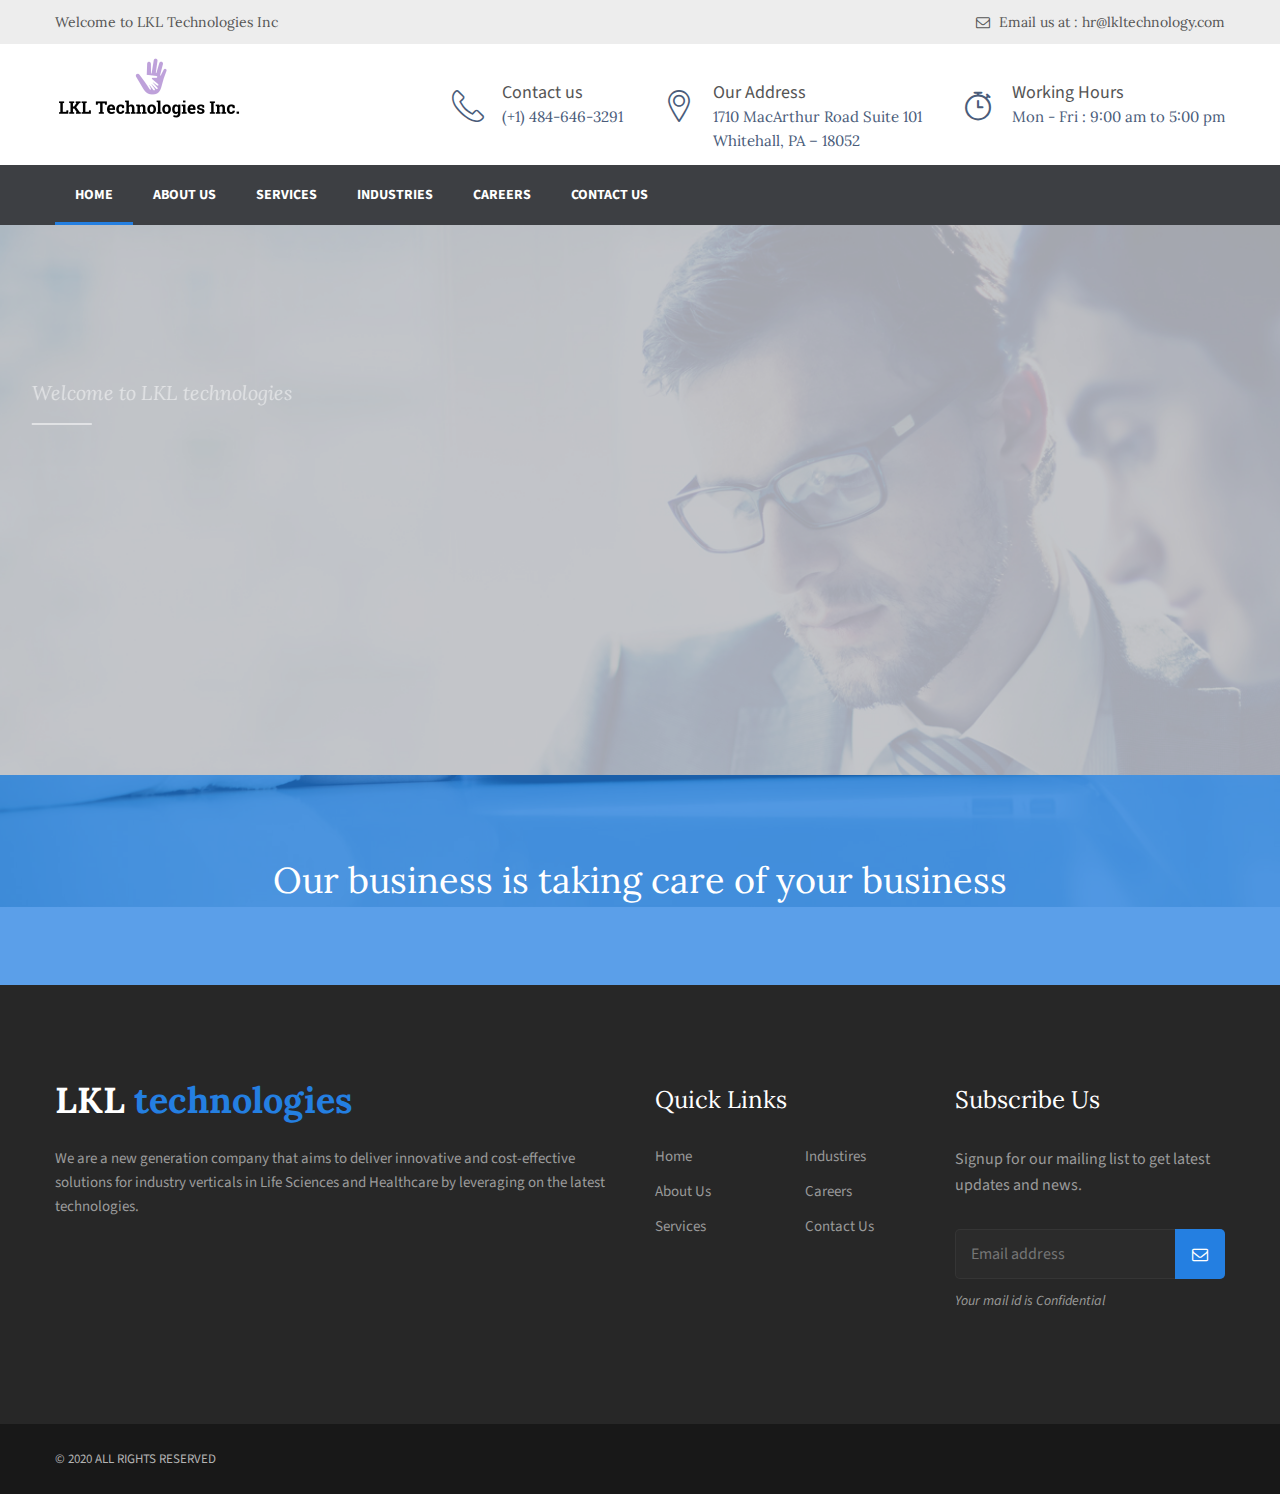
<file: index.html>
<!DOCTYPE html>
<html>

<head>
<meta charset="utf-8">
<title>LKL Technologies</title>
<!-- Stylesheets -->
<link href="css/bootstrap.css" rel="stylesheet">
<link href="css/revolution-slider.css" rel="stylesheet">
<link href="css/style.css" rel="stylesheet">
<!-- Responsive -->
<meta http-equiv="X-UA-Compatible" content="IE=edge">
<meta name="viewport" content="width=device-width, initial-scale=1.0, maximum-scale=1.0, user-scalable=0">
<link href="css/responsive.css" rel="stylesheet">
<!--[if lt IE 9]><script src="http://html5shim.googlecode.com/svn/trunk/html5.js"></script><![endif]-->
<!--[if lt IE 9]><script src="js/respond.js"></script><![endif]-->
</head>

<body>
<div class="page-wrapper">
 	
    <!-- Preloader -->
    <div class="preloader"></div>
 	
    <!-- Main Header -->
    <header class="main-header">
    	<!-- Header Top -->
    	<div class="header-top">
        	<div class="auto-container clearfix">
            	<!-- Top Left -->
            	<div class="top-left">
                	<ul class="clearfix">
                    	<li><a>Welcome to LKL Technologies Inc</a></li>
                    </ul>
                </div>
                
                <!-- Top Right -->
                <div class="top-right">
                	<ul class="clearfix">
                    	<li><a><span class="icon flaticon-interface-7"></span> Email us at : hr@lkltechnology.com</a></li>
                    </ul>
                </div>
                
            </div>
        </div><!-- Header Top End -->
        
    	<!--Header-Upper-->
        <div class="header-upper">
        	<div class="auto-container">
            	<div class="clearfix">
                	
                	<div class="pull-left logo-outer">
                    	<div class="logo"><a href="index.html"><img src="images/logo.jpg" alt="" title="ConsultPro"></a></div>
                    </div>
                    
                    <div class="pull-right upper-right clearfix">
                    	
                        <!--Info Box-->
                        <div class="upper-column info-box">
                        	<div class="icon-box"><span class="flaticon-telephone"></span></div>
                            <ul>
                            	<li><strong>Contact us</strong></li>
                                <li><a href="#">(+1) 484-646-3291</a></li>
                            </ul>
                        </div>
                        
                        <!--Info Box-->
                        <div class="upper-column info-box">
                        	<div class="icon-box"><span class="flaticon-location-1"></span></div>
                            <ul>
                            	<li><strong>Our Address</strong></li>
                                <li>1710 MacArthur Road Suite 101 <br>Whitehall, PA – 18052</li>
                            </ul>
                        </div>
                        
                        <!--Info Box-->
                        <div class="upper-column info-box">
                        	<div class="icon-box"><span class="flaticon-clock-2"></span></div>
                            <ul>
                            	<li><strong>Working Hours</strong></li>
                                <li>Mon - Fri : 9:00 am to 5:00 pm</li>
                            </ul>
                        </div>
                        
                        
                        
                    </div>
                    
                </div>
            </div>
        </div>
        
        <!--Header-Lower-->
        <div class="header-lower">
        	<div class="auto-container">
            	<div class="nav-outer clearfix">
                    <!-- Main Menu -->
                    <nav class="main-menu">
                        <div class="navbar-header">
                            <!-- Toggle Button -->    	
                            <button type="button" class="navbar-toggle" data-toggle="collapse" data-target=".navbar-collapse">
                            <span class="icon-bar"></span>
                            <span class="icon-bar"></span>
                            <span class="icon-bar"></span>
                            </button>
                        </div>
                        
                        <div class="navbar-collapse collapse clearfix">
                            <ul class="navigation clearfix">
                                <li class="current dropdown"><a href="index.html">Home</a>
                                </li>
                                <li class="dropdown"><a href="about.html">About us</a>
                                </li>
                                <li class="dropdown"><a href="services.html">Services</a>
                                </li>
                                <li class="dropdown"><a href="industries.html">Industries</a>
                                </li>
                                <li class="dropdown"><a href="careers.html">Careers</a>
                                </li>
                                <li class="dropdown"><a href="contact.html">Contact Us</a>
                                </li>
                            </ul>
                        </div>
                    </nav><!-- Main Menu End-->
                    
                </div>
            </div>
        </div>
        
        
        <!--Bounce In Header-->
        <div class="bounce-in-header">
        	<div class="auto-container clearfix">
            	<!--Logo-->
            	<div class="logo pull-left">
                	<a href="index-2.html" class="img-responsive"><img src="images/logo-small.png" alt=""></a>
                </div>
                
                <!--Right Col-->
                <div class="right-col pull-right">
                	<!-- Main Menu -->
                <nav class="main-menu">
                    <div class="navbar-header">
                        <!-- Toggle Button -->    	
                        <button type="button" class="navbar-toggle" data-toggle="collapse" data-target=".navbar-collapse">
                        <span class="icon-bar"></span>
                        <span class="icon-bar"></span>
                        <span class="icon-bar"></span>
                        </button>
                    </div>
                    
                    <div class="navbar-collapse collapse clearfix">
                        <ul class="navigation clearfix">
                            <li class="current dropdown"><a href="index.html">Home</a>
                            </li>
                            <li class="dropdown"><a href="about.html">About us</a>
                            </li>
                            <li class="dropdown"><a href="services.html">Services</a>
                            </li>
                            <li class="dropdown"><a href="industries.html">Industries</a>
                            </li>
                            <li class="dropdown"><a href="careers.html">Careers</a>
                            </li>
                            <li class="dropdown"><a href="contact.html">Contact Us</a>
                            </li>
                        </ul>
                    </div>
                </nav><!-- Main Menu End-->
                </div>
                
            </div>
        </div>
    
    </header>
    <!--End Main Header -->
    
    
    <!--Main Slider-->
    <section class="main-slider revolution-slider">
    	
        <div class="tp-banner-container">
            <div class="tp-banner">
                <ul>
                	
                    
                    <li data-transition="fade" data-slotamount="1" data-masterspeed="1000" data-thumb="images/main-slider/1.jpg"  data-saveperformance="off"  data-title="Awesome Title Here">
                    <img src="images/main-slider/1.jpg"  alt=""  data-bgposition="center top" data-bgfit="cover" data-bgrepeat="no-repeat"> 
                    
                    
                    <div class="tp-caption sfl sfb tp-resizeme"
                    data-x="left" data-hoffset="15"
                    data-y="center" data-voffset="-100"
                    data-speed="1500"
                    data-start="500"
                    data-easing="easeOutExpo"
                    data-splitin="none"
                    data-splitout="none"
                    data-elementdelay="0.01"
                    data-endelementdelay="0.3"
                    data-endspeed="1200"
                    data-endeasing="Power4.easeIn"
                    style="z-index: 4; max-width: auto; max-height: auto; white-space: nowrap;"><h3 class="italic-heading">Welcome to LKL technologies</h3></div>
                    
                    <div class="tp-caption sfr sfb tp-resizeme"
                    data-x="left" data-hoffset="15"
                    data-y="center" data-voffset="0"
                    data-speed="1500"
                    data-start="1000"
                    data-easing="easeOutExpo"
                    data-splitin="none"
                    data-splitout="none"
                    data-elementdelay="0.01"
                    data-endelementdelay="0.3"
                    data-endspeed="1200"
                    data-endeasing="Power4.easeIn"
                    style="z-index: 4; max-width: auto; max-height: auto; white-space: nowrap;"><h1>Helping your business <br>build and grow</h1></div>
                    
                    <div class="tp-caption sfl sfb tp-resizeme"
                    data-x="left" data-hoffset="15"
                    data-y="center" data-voffset="110"
                    data-speed="1500"
                    data-start="1500"
                    data-easing="easeOutExpo"
                    data-splitin="none"
                    data-splitout="none"
                    data-elementdelay="0.01"
                    data-endelementdelay="0.3"
                    data-endspeed="1200"
                    data-endeasing="Power4.easeIn"
                    style="z-index: 4; max-width: auto; max-height: auto; white-space: nowrap;"><a href="contact.html" class="theme-btn btn-style-one">Get in touch</a></div>
                    
                    
                    </li>
                    
                    
                    <li data-transition="fade" data-slotamount="1" data-masterspeed="1000" data-thumb="images/main-slider/3.jpg"  data-saveperformance="off"  data-title="Awesome Title Here">
                    <img src="images/main-slider/3.jpg"  alt=""  data-bgposition="center top" data-bgfit="cover" data-bgrepeat="no-repeat"> 
                    
                    
                    <div class="tp-caption sfl sfb tp-resizeme"
                    data-x="left" data-hoffset="15"
                    data-y="center" data-voffset="-140"
                    data-speed="1500"
                    data-start="0"
                    data-easing="easeOutExpo"
                    data-splitin="none"
                    data-splitout="none"
                    data-elementdelay="0.01"
                    data-endelementdelay="0.3"
                    data-endspeed="1200"
                    data-endeasing="Power4.easeIn"
                    style="z-index: 4; max-width: auto; max-height: auto; white-space: nowrap;"><h3>Welcome to LKL technologies</h3></div>
                    
                    <div class="tp-caption sfr sfb tp-resizeme"
                    data-x="left" data-hoffset="15"
                    data-y="center" data-voffset="-60"
                    data-speed="1500"
                    data-start="500"
                    data-easing="easeOutExpo"
                    data-splitin="none"
                    data-splitout="none"
                    data-elementdelay="0.01"
                    data-endelementdelay="0.3"
                    data-endspeed="1200"
                    data-endeasing="Power4.easeIn"
                    style="z-index: 4; max-width: auto; max-height: auto; white-space: nowrap;"><h2 class="styled">Creating the environment <br>for business</h2></div>
                    
                    <div class="tp-caption sfr sfb tp-resizeme"
                    data-x="left" data-hoffset="15"
                    data-y="center" data-voffset="50"
                    data-speed="1500"
                    data-start="1000"
                    data-easing="easeOutExpo"
                    data-splitin="none"
                    data-splitout="none"
                    data-elementdelay="0.01"
                    data-endelementdelay="0.3"
                    data-endspeed="1200"
                    data-endeasing="Power4.easeIn"
                    style="z-index: 4; max-width: auto; max-height: auto; white-space: nowrap;"><div class="text">I guess well never know. Its like a kind of torture to have to <br>watch the show boy the way Miller played songs.</div></div>
                    
                    <div class="tp-caption sfl sfb tp-resizeme"
                    data-x="left" data-hoffset="15"
                    data-y="center" data-voffset="125"
                    data-speed="1500"
                    data-start="1500"
                    data-easing="easeOutExpo"
                    data-splitin="none"
                    data-splitout="none"
                    data-elementdelay="0.01"
                    data-endelementdelay="0.3"
                    data-endspeed="1200"
                    data-endeasing="Power4.easeIn"
                    style="z-index: 4; max-width: auto; max-height: auto; white-space: nowrap;"><a href="contact.html" class="theme-btn btn-style-one">Get in touch</a></div>
                    
                    
                    </li>
                    
                </ul>
                
            	<div class="tp-bannertimer"></div>
            </div>
        </div>
    </section>
    
    <!--Default Parallax Section-->
    <section class="default-parallax-section" style="background-image:url(images/parallax/image-1.jpg);">
    	<div class="auto-container text-center">
        	<h2>Our business is taking care of your business</h2>
        </div>
    </section>
    
    
    
    <!--Main Footer-->
    <footer class="main-footer">
        
        <!--Footer Upper-->        
        <div class="footer-upper">
            <div class="auto-container">
                <div class="row clearfix">
                    
                    <!--Two 4th column-->
                    <div class="col-md-6 col-sm-12 col-xs-12">
                        <div class="row clearfix">
                            <div class="col-lg-12 col-sm-6 col-xs-12 column">
                                <div class="footer-widget about-widget">
                                    <h3 class="logo-text">LKL <span class="theme_color">technologies</span></h3>
                                    <div class="text margin-bott-30">
                                        <p>We are a new generation company that aims to deliver innovative and cost-effective solutions for industry verticals in Life Sciences and Healthcare by leveraging on the latest technologies.</p>
                                    </div>
                                    
                                </div>
                            </div>
                            
                            <!--Footer Column-->
                            
                        </div>
                    </div>

                    <!--Two 4th column End-->
                    
                    <!--Two 4th column-->
                    <div class="col-md-6 col-sm-12 col-xs-12">
                        <div class="row clearfix">
                            <!--Footer Column-->
                            <div class="col-lg-6 col-sm-6 col-xs-12 column">
                                <div class="footer-widget links-widget">
                                    <h3>Quick Links</h3>
                                    <div class="row clearfix">
                                        
                                        <div class="col-lg-6 col-sm-6 col-xs-12">
                                            <ul>
                                                <li><a href="index.html">Home</a></li>
                                                <li><a href="about.html">About Us</a></li>
                                                <li><a href="services.html">Services</a></li>
                                            </ul>
                                        </div>
                                        
                                        <div class="col-lg-6 col-sm-6 col-xs-12">
                                            <ul>
                                                <li><a href="industries.html">Industires</a></li>
                                                <li><a href="careers.html">Careers</a></li>
                                                <li><a href="contact.html">Contact Us</a></li>
                                            </ul>
                                        </div>
                                        
                                    </div>
                                    
                                </div>
                            </div>
                            
                            <!--Footer Column-->
                            <div class="col-lg-6 col-sm-6 col-xs-12 column">
                                <div class="footer-widget newsletter-widget">
                                    <h3>Subscribe Us</h3>
                                    
                                    <div class="newsletter-form">
                                        <div class="text padd-bott-20">
                                            <p>Signup for our mailing list to get latest updates and news.</p>
                                        </div>
                                        <form method="post" action="http://world5.commonsupport.com/html/consultant-pro/index.html">
                                            <div class="form-group">
                                                <input type="email" name="useremail" value="" placeholder="Email address" required>
                                                <button type="submit" class="theme-btn btn-submit"><span class="fa fa-envelope-o"></span></button>
                                            </div>
                                            <div class="confid"><em>Your mail id is Confidential</em></div>
                                        </form>
                                    </div>
                                </div>
                            </div>
                        </div>
                    </div><!--Two 4th column End-->
                    
                </div>
                
            </div>
        </div>
        
        <!--Footer Bottom-->
        <div class="footer-bottom">
            <div class="auto-container">
                <div class="row clearfix">
                    <div class="col-md-6 col-sm-6 col-xs-12"><div class="copyright-text">&copy; 2020 All Rights Reserved</div></div>
                    <div class="col-md-6 col-sm-6 col-xs-12">
                        <!--Bottom Nav-->
                    </div>
                </div>
            </div>
        </div>
        
    </footer>
        
    
</div>
<!--End pagewrapper-->

<!--Scroll to top-->
<div class="scroll-to-top scroll-to-target" data-target=".main-header"><span class="txt">LKL</span></div>

<script src="js/jquery.js"></script> 
<script src="js/bootstrap.min.js"></script>
<script src="js/revolution.min.js"></script>
<script src="js/jquery.fancybox.pack.js"></script>
<script src="js/bxslider.js"></script>
<script src="js/wow.js"></script>
<script src="js/script.js"></script>
</body>

<!-- Mirrored from world5.commonsupport.com/html/consultant-pro/ by HTTrack Website Copier/3.x [XR&CO'2014], Sat, 01 Feb 2020 07:49:32 GMT -->
</html>
</file>
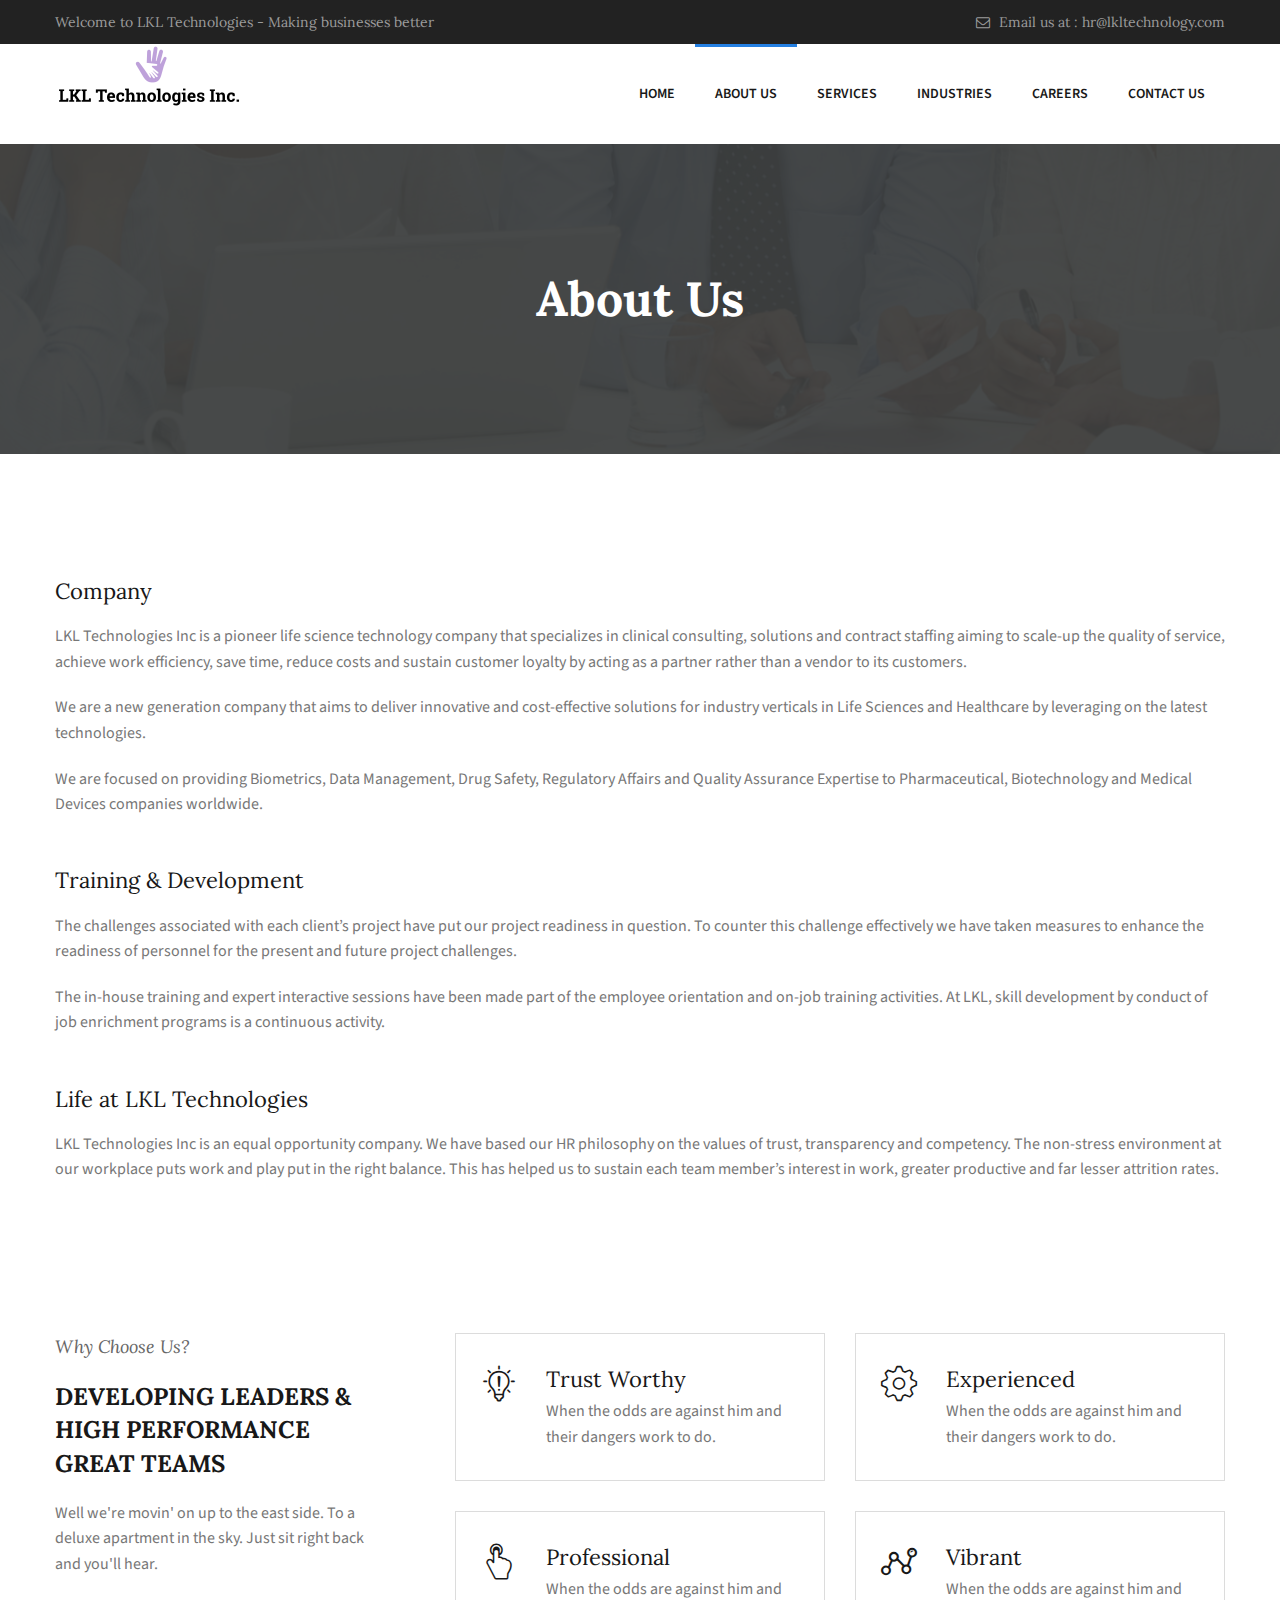
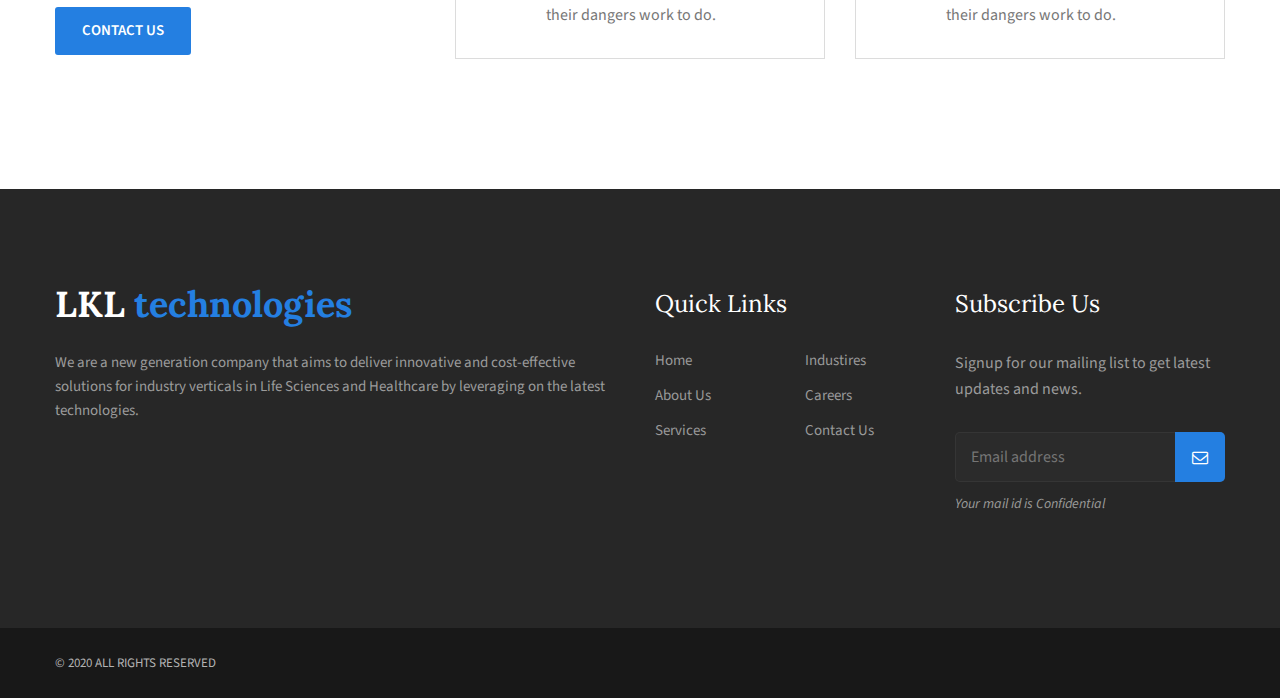
<file: about.html>
<!DOCTYPE html>
<html>

<head>
<meta charset="utf-8">
<title>LKL Technologies</title>
<!-- Stylesheets -->
<link href="css/bootstrap.css" rel="stylesheet">
<link href="css/style.css" rel="stylesheet">
<!-- Responsive -->
<meta http-equiv="X-UA-Compatible" content="IE=edge">
<meta name="viewport" content="width=device-width, initial-scale=1.0, maximum-scale=1.0, user-scalable=0">
<link href="css/responsive.css" rel="stylesheet">
<!--[if lt IE 9]><script src="http://html5shim.googlecode.com/svn/trunk/html5.js"></script><![endif]-->
<!--[if lt IE 9]><script src="js/respond.js"></script><![endif]-->
</head>

<body>
<div class="page-wrapper">
 	
    <!-- Preloader -->
    <div class="preloader"></div>
 	
    <!-- Main Header / Style Two-->
    <header class="main-header header-style-two">
    	<!-- Header Top -->
    	<div class="header-top">
        	<div class="auto-container clearfix">
            	<!-- Top Left -->
            	<div class="top-left">
                	<ul class="clearfix">
                    	<li><a>Welcome to LKL Technologies - Making businesses better</a></li>
                    </ul>
                </div>
                
                <!-- Top Right -->
                <div class="top-right">
                	<ul class="clearfix">
                    	<li><a><span class="icon flaticon-interface-7"></span> Email us at : hr@lkltechnology.com</a></li>
                    </ul>
                </div>
                
            </div>
        </div><!-- Header Top End -->
        
    	<!--Header-Upper-->
        <div class="header-upper">
        	<div class="auto-container">
            	<div class="clearfix">
                	
                	<div class="pull-left logo-outer">
                    	<div class="logo"><a href="index.html"><img src="images/logo.jpg" alt="" title="lkltechnologies"></a></div>
                    </div>
                    
                    <div class="pull-right right-menu clearfix">
                    	
                        <!-- Main Menu -->
                        <nav class="main-menu">
                            <div class="navbar-header">
                                <!-- Toggle Button -->    	
                                <button type="button" class="navbar-toggle" data-toggle="collapse" data-target=".navbar-collapse">
                                <span class="icon-bar"></span>
                                <span class="icon-bar"></span>
                                <span class="icon-bar"></span>
                                </button>
                            </div>
                            
                            <div class="navbar-collapse collapse clearfix">
                                <ul class="navigation clearfix">
                                <li class="dropdown"><a href="index.html">Home</a>
                                </li>
                                <li class="current dropdown"><a href="about.html">About us</a>
                                </li>
                                <li class="dropdown"><a href="services.html">Services</a>
                                </li>
                                <li class="dropdown"><a href="industries.html">Industries</a>
                                </li>
                                <li class="dropdown"><a href="carrers.html">Careers</a>
                                </li>
                                <li class="dropdown"><a href="contact.html">Contact Us</a>
                                </li>
                                </ul>
                            </div>
                        </nav><!-- Main Menu End-->
                        
                    </div>
                    
                </div>
            </div>
        </div>

        <!--Bounce In Header-->
        <div class="bounce-in-header">
            <div class="auto-container clearfix">
                <!--Logo-->
                <div class="logo pull-left">
                    <a href="index.html" class="img-responsive"><img src="images/logo-small.png" alt=""></a>
                </div>
                
                <!--Right Col-->
                <div class="right-col pull-right">
                    <!-- Main Menu -->
                <nav class="main-menu">
                    <div class="navbar-header">
                        <!-- Toggle Button -->      
                        <button type="button" class="navbar-toggle" data-toggle="collapse" data-target=".navbar-collapse">
                        <span class="icon-bar"></span>
                        <span class="icon-bar"></span>
                        <span class="icon-bar"></span>
                        </button>
                    </div>
                    
                    <div class="navbar-collapse collapse clearfix">
                        <ul class="navigation clearfix">
                            <li class="dropdown"><a href="index.html">Home</a>
                            </li>
                            <li class="current dropdown"><a href="about.html">About us</a>
                            </li>
                            <li class="dropdown"><a href="services.html">Services</a>
                            </li>
                            <li class="dropdown"><a href="industries.html">Industries</a>
                            </li>
                            <li class="dropdown"><a href="careers.html">Careers</a>
                            </li>
                            <li class="dropdown"><a href="contact.html">Contact Us</a>
                            </li>    
                        </ul>
                    </div>
                </nav><!-- Main Menu End-->
                </div>
                
            </div>
        </div>

    </header>
    <!--End Main Header -->
    
    
    <!--Page Title-->
    <section class="page-title" style="background-image:url(images/background/bg-page-title-2.jpg);">
    	<div class="auto-container">
        	<h1>About Us</h1>
        </div>
    </section>

    <section class="project-details style-one">
        <div class="auto-container">
            
            <!--upper Images-->
            <!--Content-->
            <div class="row clearfix">
                <div class="image-column col-md-12 col-sm-12 col-xs-12">
                    <h3>Company</h3>
                    <p>LKL Technologies Inc is a pioneer life science technology company that specializes in clinical consulting, solutions and contract staffing aiming to scale-up the quality of service, achieve work efficiency, save time, reduce costs and sustain customer loyalty by acting as a partner rather than a vendor to its customers.</p>
                    <p>We are a new generation company that aims to deliver innovative and cost-effective solutions for industry verticals in Life Sciences and Healthcare by leveraging on the latest technologies.</p>
                    <p>We are focused on providing Biometrics, Data Management, Drug Safety, Regulatory Affairs and Quality Assurance Expertise to Pharmaceutical, Biotechnology and Medical Devices companies worldwide.</p>
                    <br>
                    <h3>Training & Development</h3>
                    <p>The challenges associated with each client’s project have put our project readiness in question. To counter this challenge effectively we have taken measures to enhance the readiness of personnel for the present and future project challenges.</p>
                    <p>The in-house training and expert interactive sessions have been made part of the employee orientation and on-job training activities. At LKL, skill development by conduct of job enrichment programs is a continuous activity.</p>
                    <br>
                    <h3>Life at LKL Technologies</h3>
                    <p>LKL Technologies Inc is an equal opportunity company. We have based our HR philosophy on the values of trust, transparency and competency. The non-stress environment at our workplace puts work and play put in the right balance. This has helped us to sustain each team member’s interest in work, greater productive and far lesser attrition rates.</p>
                </div>
            </div>
        </div>
    </section>

    <!--Default Section -->
    <section class="default-section no-padd-top">
    	<div class="auto-container">
            <div class="row clearfix">
            	
                <!--Column-->
            	<div class="column col-md-4 col-sm-12 col-xs-12">
                	<div class="introtext-two padd-right-50">
                    	<h3>Why Choose Us?</h3>
                        <h2>Developing leaders &amp; high performance great teams</h2>
                        <div class="text">Well we're movin' on up to the east side. To a deluxe apartment in the sky. Just sit right back and you'll hear.</div>
                        <a href="contact.html" class="theme-btn btn-style-four">Contact us</a>
                    </div>
                </div>
                
                <!--Column-->
            	<div class="column col-md-8 col-sm-12 col-xs-12">
                	<div class="row clearfix">
                    	
                        <!--Left Icon Column-->
                        <div class="left-icon-column col-md-6 col-sm-6 col-xs-12">
                        	<div class="inner-box">
                            	<div class="icon"><span class="flaticon-technology-33"></span></div>
                                <h3>Trust Worthy</h3>
                                <div class="text">When the odds are against him and their dangers work to do. </div>
                            </div>
                        </div>
                        
                        <!--Left Icon Column-->
                        <div class="left-icon-column col-md-6 col-sm-6 col-xs-12">
                        	<div class="inner-box">
                            	<div class="icon"><span class="flaticon-tool-12"></span></div>
                                <h3>Experienced</h3>
                                <div class="text">When the odds are against him and their dangers work to do. </div>
                            </div>
                        </div>
                        
                        <!--Left Icon Column-->
                        <div class="left-icon-column col-md-6 col-sm-6 col-xs-12">
                        	<div class="inner-box">
                            	<div class="icon"><span class="flaticon-hand"></span></div>
                                <h3>Professional</h3>
                                <div class="text">When the odds are against him and their dangers work to do. </div>
                            </div>
                        </div>
                        
                        <!--Left Icon Column-->
                        <div class="left-icon-column col-md-6 col-sm-6 col-xs-12">
                        	<div class="inner-box">
                            	<div class="icon"><span class="flaticon-interface-19"></span></div>
                                <h3>Vibrant</h3>
                                <div class="text">When the odds are against him and their dangers work to do. </div>
                            </div>
                        </div>
                        
                    </div>
                </div>
            
            </div>
        </div>
    </section>
    
    <footer class="main-footer">
        
        <!--Footer Upper-->        
        <div class="footer-upper">
            <div class="auto-container">
                <div class="row clearfix">
                    
                    <!--Two 4th column-->
                    <div class="col-md-6 col-sm-12 col-xs-12">
                        <div class="row clearfix">
                            <div class="col-lg-12 col-sm-6 col-xs-12 column">
                                <div class="footer-widget about-widget">
                                    <h3 class="logo-text">LKL <span class="theme_color">technologies</span></h3>
                                    <div class="text margin-bott-30">
                                        <p>We are a new generation company that aims to deliver innovative and cost-effective solutions for industry verticals in Life Sciences and Healthcare by leveraging on the latest technologies.</p>
                                    </div>
                                    
                                </div>
                            </div>
                            
                            <!--Footer Column-->
                            
                        </div>
                    </div>

                    <!--Two 4th column End-->
                    
                    <!--Two 4th column-->
                    <div class="col-md-6 col-sm-12 col-xs-12">
                        <div class="row clearfix">
                            <!--Footer Column-->
                            <div class="col-lg-6 col-sm-6 col-xs-12 column">
                                <div class="footer-widget links-widget">
                                    <h3>Quick Links</h3>
                                    <div class="row clearfix">
                                        
                                        <div class="col-lg-6 col-sm-6 col-xs-12">
                                            <ul>
                                                <li><a href="index.html">Home</a></li>
                                                <li><a href="about.html">About Us</a></li>
                                                <li><a href="services.html">Services</a></li>
                                            </ul>
                                        </div>
                                        
                                        <div class="col-lg-6 col-sm-6 col-xs-12">
                                            <ul>
                                                <li><a href="industries.html">Industires</a></li>
                                                <li><a href="careers.html">Careers</a></li>
                                                <li><a href="contact.html">Contact Us</a></li>
                                            </ul>
                                        </div>
                                        
                                    </div>
                                    
                                </div>
                            </div>
                            
                            <!--Footer Column-->
                            <div class="col-lg-6 col-sm-6 col-xs-12 column">
                                <div class="footer-widget newsletter-widget">
                                    <h3>Subscribe Us</h3>
                                    
                                    <div class="newsletter-form">
                                        <div class="text padd-bott-20">
                                            <p>Signup for our mailing list to get latest updates and news.</p>
                                        </div>
                                        <form method="post" action="http://world5.commonsupport.com/html/consultant-pro/index.html">
                                            <div class="form-group">
                                                <input type="email" name="useremail" value="" placeholder="Email address" required>
                                                <button type="submit" class="theme-btn btn-submit"><span class="fa fa-envelope-o"></span></button>
                                            </div>
                                            <div class="confid"><em>Your mail id is Confidential</em></div>
                                        </form>
                                    </div>
                                </div>
                            </div>
                        </div>
                    </div><!--Two 4th column End-->
                    
                </div>
                
            </div>
        </div>
        
        <!--Footer Bottom-->
        <div class="footer-bottom">
            <div class="auto-container">
                <div class="row clearfix">
                    <div class="col-md-6 col-sm-6 col-xs-12"><div class="copyright-text">&copy; 2020 All Rights Reserved</div></div>
                    <div class="col-md-6 col-sm-6 col-xs-12">
                        <!--Bottom Nav-->
                    </div>
                </div>
            </div>
        </div>
        
    </footer>
        
    
</div>
<!--End pagewrapper-->

<!--Scroll to top-->
<div class="scroll-to-top scroll-to-target" data-target=".main-header"><span class="txt">LKL</span></div>

<script src="js/jquery.js"></script> 
<script src="js/bootstrap.min.js"></script>
<script src="js/jquery.fancybox.pack.js"></script>
<script src="js/bxslider.js"></script>
<script src="js/owl.js"></script>
<script src="js/wow.js"></script>
<script src="js/script.js"></script>
</body>

<!-- Mirrored from world5.commonsupport.com/html/consultant-pro/about-2.html by HTTrack Website Copier/3.x [XR&CO'2014], Sat, 01 Feb 2020 07:51:00 GMT -->
</html>
</file>
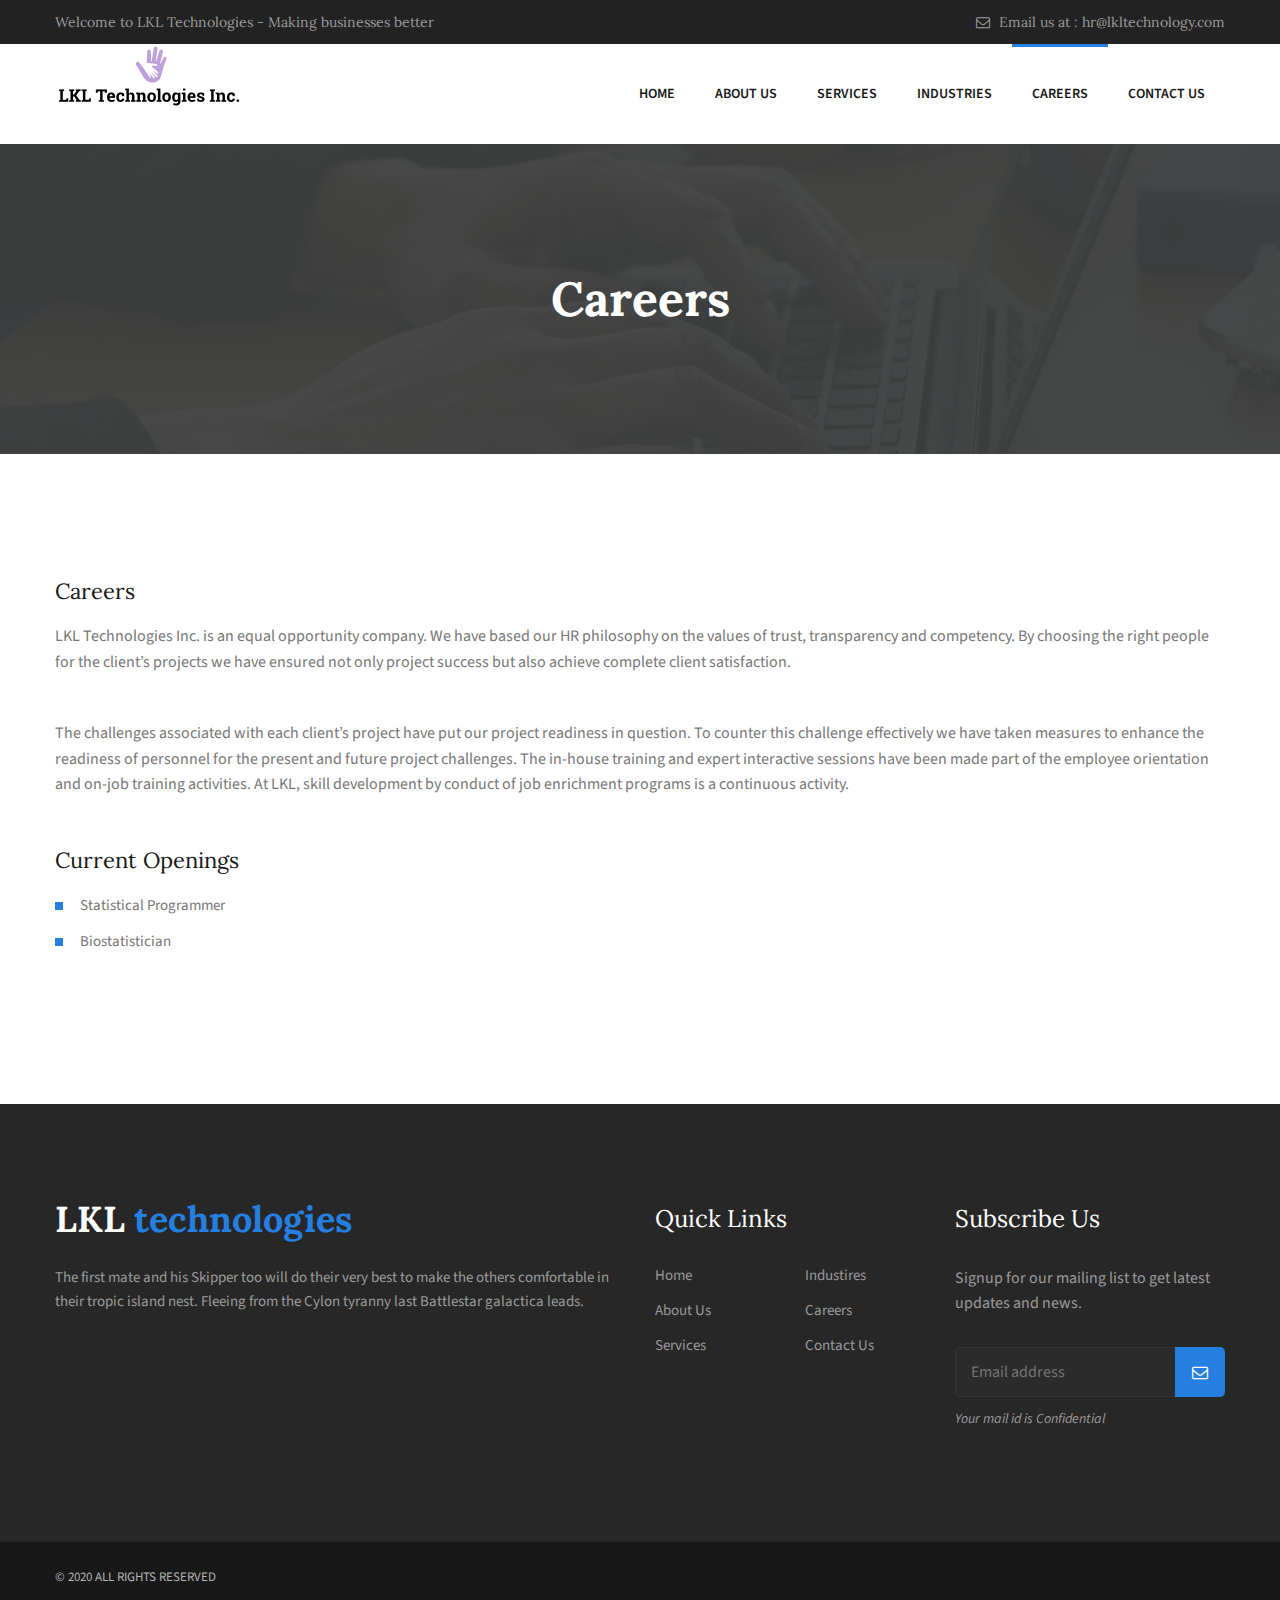
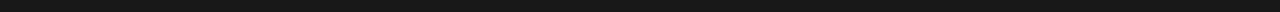
<file: careers.html>
<!DOCTYPE html>
<html>

<!-- Mirrored from world5.commonsupport.com/html/consultant-pro/projects.html by HTTrack Website Copier/3.x [XR&CO'2014], Sat, 01 Feb 2020 07:51:36 GMT -->
<head>
<meta charset="utf-8">
<title>LKL Technologies</title>
<!-- Stylesheets -->
<link href="css/bootstrap.css" rel="stylesheet">
<link href="css/style.css" rel="stylesheet">
<!-- Responsive -->
<meta http-equiv="X-UA-Compatible" content="IE=edge">
<meta name="viewport" content="width=device-width, initial-scale=1.0, maximum-scale=1.0, user-scalable=0">
<link href="css/responsive.css" rel="stylesheet">
<!--[if lt IE 9]><script src="http://html5shim.googlecode.com/svn/trunk/html5.js"></script><![endif]-->
<!--[if lt IE 9]><script src="js/respond.js"></script><![endif]-->
</head>

<body>
<div class="page-wrapper">
    
    <!-- Preloader -->
    <div class="preloader"></div>
    
    <!-- Main Header / Style Two-->
    <header class="main-header header-style-two">
        <!-- Header Top -->
        <div class="header-top">
            <div class="auto-container clearfix">
                <!-- Top Left -->
                <div class="top-left">
                    <ul class="clearfix">
                        <li><a>Welcome to LKL Technologies - Making businesses better</a></li>
                    </ul>
                </div>
                
                <!-- Top Right -->
                <div class="top-right">
                    <ul class="clearfix">
                        <li><a><span class="icon flaticon-interface-7"></span> Email us at : hr@lkltechnology.com</a></li>
                    </ul>
                </div>
                
            </div>
        </div><!-- Header Top End -->        
        <!--Header-Upper-->
        <div class="header-upper">
            <div class="auto-container">
                <div class="clearfix">
                    
                    <div class="pull-left logo-outer">
                        <div class="logo"><a href="index.html"><img src="images/logo.jpg" alt="" title="lkltechnologies"></a></div>
                    </div>
                    
                    <div class="pull-right right-menu clearfix">
                        
                        <!-- Main Menu -->
                        <nav class="main-menu">
                            <div class="navbar-header">
                                <!-- Toggle Button -->      
                                <button type="button" class="navbar-toggle" data-toggle="collapse" data-target=".navbar-collapse">
                                <span class="icon-bar"></span>
                                <span class="icon-bar"></span>
                                <span class="icon-bar"></span>
                                </button>
                            </div>
                            
                            <div class="navbar-collapse collapse clearfix">
                                <ul class="navigation clearfix">
                                <li class="dropdown"><a href="index.html">Home</a>
                                </li>
                                <li class="dropdown"><a href="about.html">About us</a>
                                </li>
                                <li class="dropdown"><a href="services.html">Services</a>
                                </li>
                                <li class="dropdown"><a href="industries.html">Industries</a>
                                </li>
                                <li class="current dropdown"><a href="careers.html">Careers</a>
                                </li>
                                <li class="dropdown"><a href="contact.html">Contact Us</a>
                                </li>
                                </ul>
                            </div>
                        </nav><!-- Main Menu End-->
                        
                    </div>
                    
                </div>
            </div>
        </div>
        <!--Bounce In Header-->
        <div class="bounce-in-header">
            <div class="auto-container clearfix">
                <!--Logo-->
                <div class="logo pull-left">
                    <a href="index.html" class="img-responsive"><img src="images/logo-small.png" alt=""></a>
                </div>
                
                <!--Right Col-->
                <div class="right-col pull-right">
                    <!-- Main Menu -->
                <nav class="main-menu">
                    <div class="navbar-header">
                        <!-- Toggle Button -->      
                        <button type="button" class="navbar-toggle" data-toggle="collapse" data-target=".navbar-collapse">
                        <span class="icon-bar"></span>
                        <span class="icon-bar"></span>
                        <span class="icon-bar"></span>
                        </button>
                    </div>
                    
                    <div class="navbar-collapse collapse clearfix">
                        <ul class="navigation clearfix">
                            <li class="dropdown"><a href="index.html">Home</a>
                            </li>
                            <li class="dropdown"><a href="about.html">About us</a>
                            </li>
                            <li class="dropdown"><a href="services.html">Services</a>
                            </li>
                            <li class="dropdown"><a href="industries.html">Industries</a>
                            </li>
                            <li class="current dropdown"><a href="careers.html">Careers</a>
                            </li>
                            <li class="dropdown"><a href="contact.html">Contact Us</a>
                            </li>    
                        </ul>
                    </div>
                </nav><!-- Main Menu End-->
                </div>
                
            </div>
        </div>

        </header>
    <!--End Main Header -->
    
    
    <!--Page Title-->
    <section class="page-title" style="background-image:url(images/background/bg-page-title-14.jpg);">
    	<div class="auto-container">
        	<h1>Careers</h1>
        </div>
    </section>
    
    
    <!--Project Details /  Style One-->
    <section class="project-details style-one">
    	<div class="auto-container">
        	
            <!--upper Images-->
            <!--Content-->
            <div class="row clearfix">
            	<div class="image-column col-md-12 col-sm-12 col-xs-12">
            		<h3>Careers</h3>
                    <p>LKL Technologies Inc. is an equal opportunity company. We have based our HR philosophy on the values of trust, transparency and competency. By choosing the right people for the client’s projects we have ensured not only project success but also achieve complete client satisfaction.</p>
                    <br>
                    <p>
                        The challenges associated with each client’s project have put our project readiness in question. To counter this challenge effectively we have taken measures to enhance the readiness of personnel for the present and future project challenges.
                        The in-house training and expert interactive sessions have been made part of the employee orientation and on-job training activities. At LKL, skill development by conduct of job enrichment programs is a continuous activity.
                    </p>
                    <br>
                    
                    <h3>Current Openings</h3>
                    <div class="row clearfix">
                                    <div class="col-md-12 col-sm-12 col-xs-12">
                                        <ul class="styled-list-one">
                                            <li>Statistical Programmer</li>
                                            <li>Biostatistician</li>
                                        </ul>
                                    </div>
                                </div>
                    
                </div>
            </div>
        </div>
    </section>
    
    
   
    
    
    <footer class="main-footer">
        
        <!--Footer Upper-->        
        <div class="footer-upper">
            <div class="auto-container">
                <div class="row clearfix">
                    
                    <!--Two 4th column-->
                    <div class="col-md-6 col-sm-12 col-xs-12">
                        <div class="row clearfix">
                            <div class="col-lg-12 col-sm-6 col-xs-12 column">
                                <div class="footer-widget about-widget">
                                    <h3 class="logo-text">LKL <span class="theme_color">technologies</span></h3>
                                    <div class="text margin-bott-30">
                                        <p>The first mate and his Skipper too will do their very best to make the others comfortable in their tropic island nest. Fleeing from the Cylon tyranny last Battlestar galactica leads.</p>
                                    </div>
                                    
                                </div>
                            </div>
                            
                            <!--Footer Column-->
                            
                        </div>
                    </div>

                    <!--Two 4th column End-->
                    
                    <!--Two 4th column-->
                    <div class="col-md-6 col-sm-12 col-xs-12">
                        <div class="row clearfix">
                            <!--Footer Column-->
                            <div class="col-lg-6 col-sm-6 col-xs-12 column">
                                <div class="footer-widget links-widget">
                                    <h3>Quick Links</h3>
                                    <div class="row clearfix">
                                        
                                        <div class="col-lg-6 col-sm-6 col-xs-12">
                                            <ul>
                                                <li><a href="index.html">Home</a></li>
                                                <li><a href="about.html">About Us</a></li>
                                                <li><a href="services.html">Services</a></li>
                                            </ul>
                                        </div>
                                        
                                        <div class="col-lg-6 col-sm-6 col-xs-12">
                                            <ul>
                                                <li><a href="industries.html">Industires</a></li>
                                                <li><a href="careers.html">Careers</a></li>
                                                <li><a href="contact.html">Contact Us</a></li>
                                            </ul>
                                        </div>
                                        
                                    </div>
                                    
                                </div>
                            </div>
                            
                            <!--Footer Column-->
                            <div class="col-lg-6 col-sm-6 col-xs-12 column">
                                <div class="footer-widget newsletter-widget">
                                    <h3>Subscribe Us</h3>
                                    
                                    <div class="newsletter-form">
                                        <div class="text padd-bott-20">
                                            <p>Signup for our mailing list to get latest updates and news.</p>
                                        </div>
                                        <form method="post" action="http://world5.commonsupport.com/html/consultant-pro/index.html">
                                            <div class="form-group">
                                                <input type="email" name="useremail" value="" placeholder="Email address" required>
                                                <button type="submit" class="theme-btn btn-submit"><span class="fa fa-envelope-o"></span></button>
                                            </div>
                                            <div class="confid"><em>Your mail id is Confidential</em></div>
                                        </form>
                                    </div>
                                </div>
                            </div>
                        </div>
                    </div><!--Two 4th column End-->
                    
                </div>
                
            </div>
        </div>
        
        <!--Footer Bottom-->
        <div class="footer-bottom">
            <div class="auto-container">
                <div class="row clearfix">
                    <div class="col-md-6 col-sm-6 col-xs-12"><div class="copyright-text">&copy; 2020 All Rights Reserved</div></div>
                    <div class="col-md-6 col-sm-6 col-xs-12">
                        <!--Bottom Nav-->
                    </div>
                </div>
            </div>
        </div>
        
    </footer>
        
    
</div>
<!--End pagewrapper-->

<!--Scroll to top-->
<div class="scroll-to-top scroll-to-target" data-target=".main-header"><span class="txt">LKL</span></div>

<script src="js/jquery.js"></script> 
<script src="js/bootstrap.min.js"></script>
<script src="js/jquery.fancybox.pack.js"></script>
<script src="js/bxslider.js"></script>
<script src="js/wow.js"></script>
<script src="js/script.js"></script>
</body>

<!-- Mirrored from world5.commonsupport.com/html/consultant-pro/projects.html by HTTrack Website Copier/3.x [XR&CO'2014], Sat, 01 Feb 2020 07:51:47 GMT -->
</html>
</file>
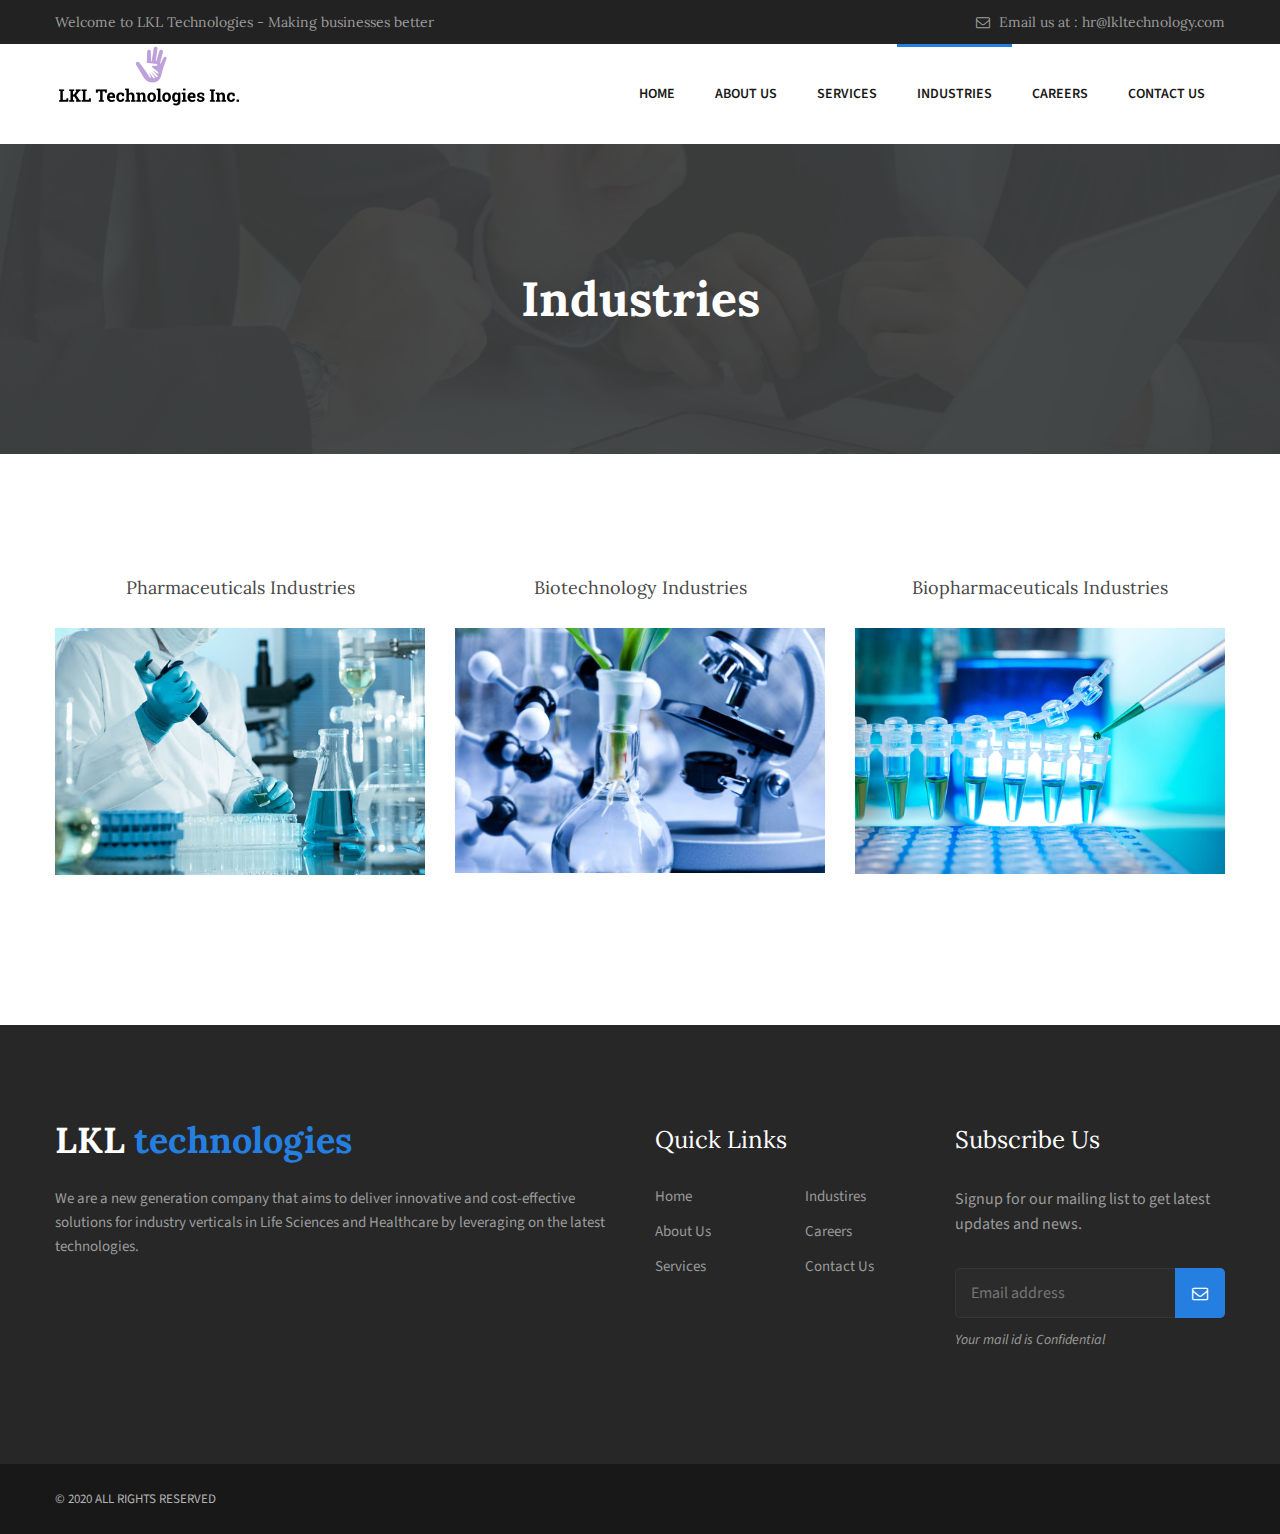
<file: industries.html>
<!DOCTYPE html>
<html>

<head>
<meta charset="utf-8">
<title>LKL Technologies</title>
<!-- Stylesheets -->
<link href="css/bootstrap.css" rel="stylesheet">
<link href="css/style.css" rel="stylesheet">
<!-- Responsive -->
<meta http-equiv="X-UA-Compatible" content="IE=edge">
<meta name="viewport" content="width=device-width, initial-scale=1.0, maximum-scale=1.0, user-scalable=0">
<link href="css/responsive.css" rel="stylesheet">
<!--[if lt IE 9]><script src="http://html5shim.googlecode.com/svn/trunk/html5.js"></script><![endif]-->
<!--[if lt IE 9]><script src="js/respond.js"></script><![endif]-->
</head>

<body>
<div class="page-wrapper">
    
    <!-- Preloader -->
    <div class="preloader"></div>
    
    <!-- Main Header / Style Two-->
    <header class="main-header header-style-two">
        <!-- Header Top -->
        <div class="header-top">
            <div class="auto-container clearfix">
                <!-- Top Left -->
                <div class="top-left">
                    <ul class="clearfix">
                        <li><a>Welcome to LKL Technologies - Making businesses better</a></li>
                    </ul>
                </div>
                
                <!-- Top Right -->
                <div class="top-right">
                    <ul class="clearfix">
                        <li><a><span class="icon flaticon-interface-7"></span> Email us at : hr@lkltechnology.com</a></li>
                    </ul>
                </div>
                
            </div>
        </div><!-- Header Top End -->

        <!--Header-Upper-->
        <div class="header-upper">
            <div class="auto-container">
                <div class="clearfix">
                    
                    <div class="pull-left logo-outer">
                        <div class="logo"><a href="index.html"><img src="images/logo.jpg" alt="" title="lkltechnologies"></a></div>
                    </div>
                    
                    <div class="pull-right right-menu clearfix">
                        
                        <!-- Main Menu -->
                        <nav class="main-menu">
                            <div class="navbar-header">
                                <!-- Toggle Button -->      
                                <button type="button" class="navbar-toggle" data-toggle="collapse" data-target=".navbar-collapse">
                                <span class="icon-bar"></span>
                                <span class="icon-bar"></span>
                                <span class="icon-bar"></span>
                                </button>
                            </div>
                            
                            <div class="navbar-collapse collapse clearfix">
                                <ul class="navigation clearfix">
                                <li class="dropdown"><a href="index.html">Home</a>
                                </li>
                                <li class="dropdown"><a href="about.html">About us</a>
                                </li>
                                <li class="dropdown"><a href="services.html">Services</a>
                                </li>
                                <li class="current dropdown"><a href="industries.html">Industries</a>
                                </li>
                                <li class="dropdown"><a href="careers.html">Careers</a>
                                </li>
                                <li class="dropdown"><a href="contact.html">Contact Us</a>
                                </li>
                                </ul>
                            </div>
                        </nav><!-- Main Menu End-->
                        
                    </div>
                    
                </div>
            </div>
        </div>
        
        <!--Bounce In Header-->
        <!--Bounce In Header-->
        <div class="bounce-in-header">
            <div class="auto-container clearfix">
                <!--Logo-->
                <div class="logo pull-left">
                    <a href="index.html" class="img-responsive"><img src="images/logo-small.png" alt=""></a>
                </div>
                
                <!--Right Col-->
                <div class="right-col pull-right">
                    <!-- Main Menu -->
                <nav class="main-menu">
                    <div class="navbar-header">
                        <!-- Toggle Button -->      
                        <button type="button" class="navbar-toggle" data-toggle="collapse" data-target=".navbar-collapse">
                        <span class="icon-bar"></span>
                        <span class="icon-bar"></span>
                        <span class="icon-bar"></span>
                        </button>
                    </div>
                    
                    <div class="navbar-collapse collapse clearfix">
                        <ul class="navigation clearfix">
                            <li class="dropdown"><a href="index.html">Home</a>
                            </li>
                            <li class="dropdown"><a href="about.html">About us</a>
                            </li>
                            <li class="dropdown"><a href="services.html">Services</a>
                            </li>
                            <li class="current dropdown"><a href="industries.html">Industries</a>
                            </li>
                            <li class="dropdown"><a href="careers.html">Careers</a>
                            </li>
                            <li class="dropdown"><a href="contact.html">Contact Us</a>
                            </li>    
                        </ul>
                    </div>
                </nav><!-- Main Menu End-->
                </div>
                
            </div>
        </div>

    </header>
    <!--End Main Header -->
    
    
    <!--Page Title-->
    <section class="page-title" style="background-image:url(images/background/bg-page-title-9.jpg);">
    	<div class="auto-container">
        	<h1>Industries</h1>
        </div>
    </section>
    
    
    <!--Portfolio Section / Two Column-->
    <section class="portfolio-section two-column">
    	<div class="auto-container">
        	<div class="row clearfix">
            	
                <!--Item-->
                <div class="portfolio-item col-md-4 col-sm-6 col-xs-12">
                	<div class="inner-box">
                        <center><h4>Pharmaceuticals Industries</h4></center>
                        <br>
                    	<figure class="image-box"><img src="images/gallery/100.jpg" alt=""></figure>
                        <a href="images/gallery/100.jpg" class="lightbox-image overlay-link" title="Pharmaceuticals Industries"><span class="icon flaticon-cross-3"></span></a>
                    </div>
                </div>
                
                
                <!--Item-->
                <div class="portfolio-item col-md-4 col-sm-6 col-xs-12">
                	<div class="inner-box">
                        <center><h4>Biotechnology Industries</h4></center>
                        <br>
                    	<figure class="image-box"><img src="images/gallery/101.jpg" alt=""></figure>
                        <a href="images/gallery/101.jpg" class="lightbox-image overlay-link" title="Biotechnology Industries"><span class="icon flaticon-cross-3"></span></a>
                    </div>
                </div>
                <!--Item-->
                <div class="portfolio-item col-md-4 col-sm-6 col-xs-12">
                	<div class="inner-box">
                        <center><h4>Biopharmaceuticals Industries</h4></center>
                        <br>
                    	<figure class="image-box"><img src="images/gallery/102.jpg" alt=""></figure>
                        <a href="images/gallery/102.jpg" class="lightbox-image overlay-link" title="Biopharmaceuticals Industries"><span class="icon flaticon-cross-3"></span></a>
                    </div>
                </div>

                
            </div>            
        </div>
    </section>
    
    
    <footer class="main-footer">
        
        <!--Footer Upper-->        
        <div class="footer-upper">
            <div class="auto-container">
                <div class="row clearfix">
                    
                    <!--Two 4th column-->
                    <div class="col-md-6 col-sm-12 col-xs-12">
                        <div class="row clearfix">
                            <div class="col-lg-12 col-sm-6 col-xs-12 column">
                                <div class="footer-widget about-widget">
                                    <h3 class="logo-text">LKL <span class="theme_color">technologies</span></h3>
                                    <div class="text margin-bott-30">
                                        <p>We are a new generation company that aims to deliver innovative and cost-effective solutions for industry verticals in Life Sciences and Healthcare by leveraging on the latest technologies.</p>
                                    </div>
                                    
                                </div>
                            </div>
                            
                            <!--Footer Column-->
                            
                        </div>
                    </div>

                    <!--Two 4th column End-->
                    
                    <!--Two 4th column-->
                    <div class="col-md-6 col-sm-12 col-xs-12">
                        <div class="row clearfix">
                            <!--Footer Column-->
                            <div class="col-lg-6 col-sm-6 col-xs-12 column">
                                <div class="footer-widget links-widget">
                                    <h3>Quick Links</h3>
                                    <div class="row clearfix">
                                        
                                        <div class="col-lg-6 col-sm-6 col-xs-12">
                                            <ul>
                                                <li><a href="index.html">Home</a></li>
                                                <li><a href="about.html">About Us</a></li>
                                                <li><a href="services.html">Services</a></li>
                                            </ul>
                                        </div>
                                        
                                        <div class="col-lg-6 col-sm-6 col-xs-12">
                                            <ul>
                                                <li><a href="industries.html">Industires</a></li>
                                                <li><a href="careers.html">Careers</a></li>
                                                <li><a href="contact.html">Contact Us</a></li>
                                            </ul>
                                        </div>
                                        
                                    </div>
                                    
                                </div>
                            </div>
                            
                            <!--Footer Column-->
                            <div class="col-lg-6 col-sm-6 col-xs-12 column">
                                <div class="footer-widget newsletter-widget">
                                    <h3>Subscribe Us</h3>
                                    
                                    <div class="newsletter-form">
                                        <div class="text padd-bott-20">
                                            <p>Signup for our mailing list to get latest updates and news.</p>
                                        </div>
                                        <form method="post" action="http://world5.commonsupport.com/html/consultant-pro/index.html">
                                            <div class="form-group">
                                                <input type="email" name="useremail" value="" placeholder="Email address" required>
                                                <button type="submit" class="theme-btn btn-submit"><span class="fa fa-envelope-o"></span></button>
                                            </div>
                                            <div class="confid"><em>Your mail id is Confidential</em></div>
                                        </form>
                                    </div>
                                </div>
                            </div>
                        </div>
                    </div><!--Two 4th column End-->
                    
                </div>
                
            </div>
        </div>
        
        <!--Footer Bottom-->
        <div class="footer-bottom">
            <div class="auto-container">
                <div class="row clearfix">
                    <div class="col-md-6 col-sm-6 col-xs-12"><div class="copyright-text">&copy; 2020 All Rights Reserved</div></div>
                    <div class="col-md-6 col-sm-6 col-xs-12">
                        <!--Bottom Nav-->
                    </div>
                </div>
            </div>
        </div>
        
    </footer>
        
    
</div>
<!--End pagewrapper-->

<!--Scroll to top-->
<div class="scroll-to-top scroll-to-target" data-target=".main-header"><span class="txt">LKL</span></div>

<script src="js/jquery.js"></script> 
<script src="js/bootstrap.min.js"></script>
<script src="js/jquery.fancybox.pack.js"></script>
<script src="js/bxslider.js"></script>
<script src="js/owl.js"></script>
<script src="js/wow.js"></script>
<script src="js/script.js"></script>
</body>

<!-- Mirrored from world5.commonsupport.com/html/consultant-pro/portfolio.html by HTTrack Website Copier/3.x [XR&CO'2014], Sat, 01 Feb 2020 07:53:13 GMT -->
</html>
</file>
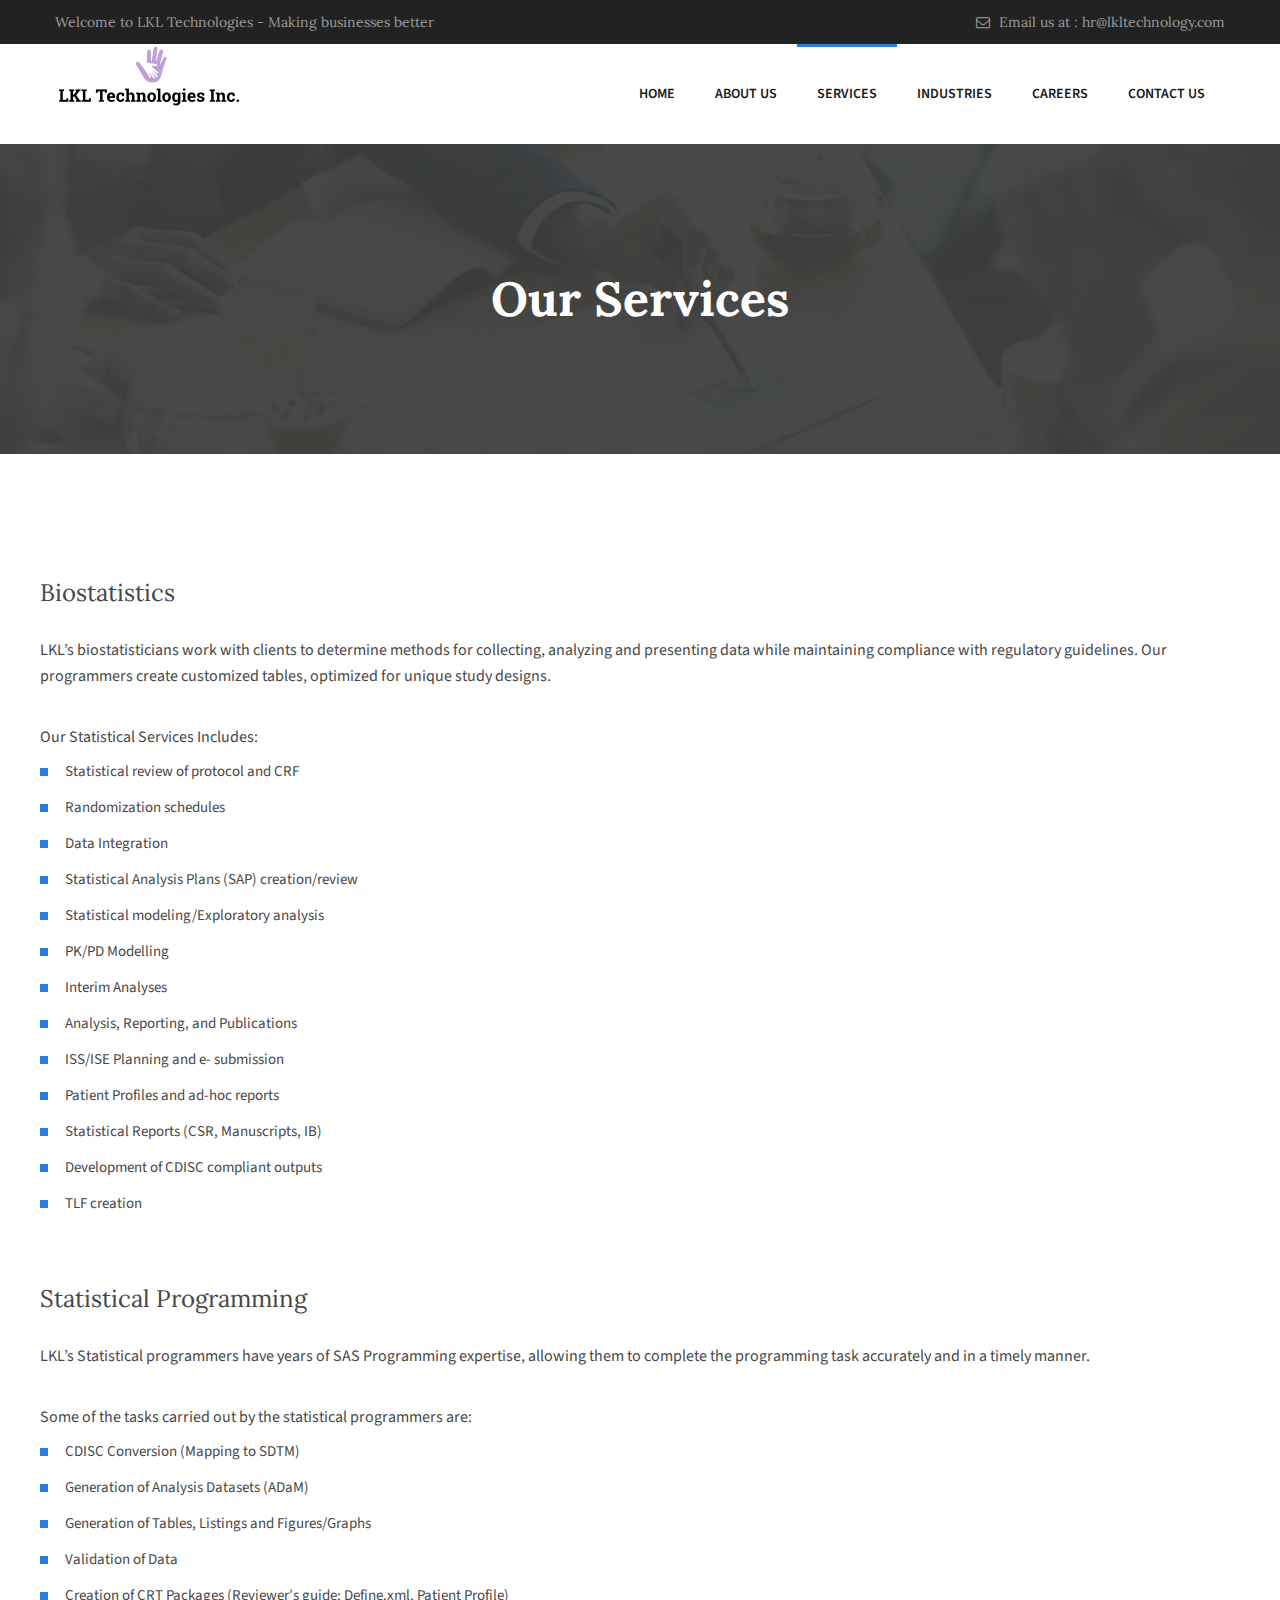
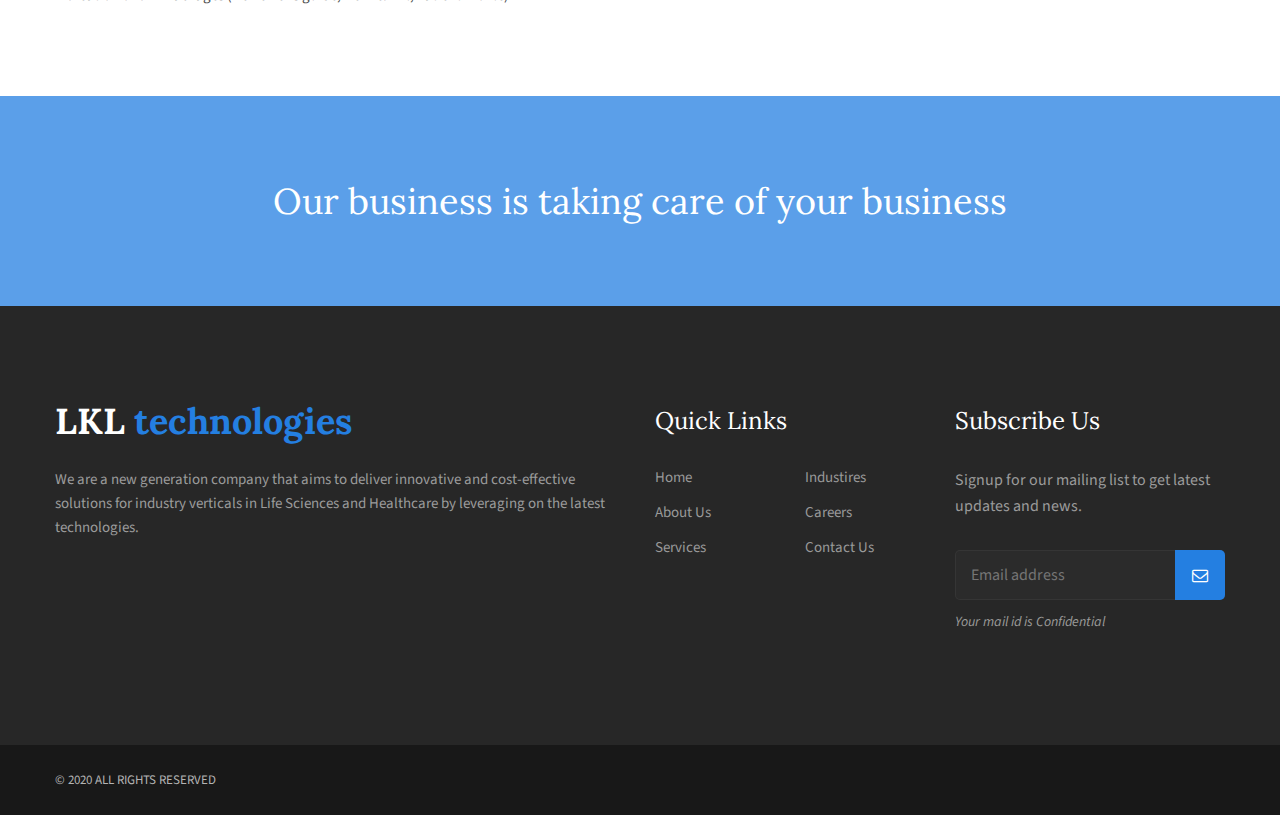
<file: services.html>
<!DOCTYPE html>
<html>

<head>
<meta charset="utf-8">
<title>LKL Technologies</title>
<!-- Stylesheets -->
<link href="css/bootstrap.css" rel="stylesheet">
<link href="css/style.css" rel="stylesheet">
<!-- Responsive -->
<meta http-equiv="X-UA-Compatible" content="IE=edge">
<meta name="viewport" content="width=device-width, initial-scale=1.0, maximum-scale=1.0, user-scalable=0">
<link href="css/responsive.css" rel="stylesheet">
<!--[if lt IE 9]><script src="http://html5shim.googlecode.com/svn/trunk/html5.js"></script><![endif]-->
<!--[if lt IE 9]><script src="js/respond.js"></script><![endif]-->
</head>

<body>
<div class="page-wrapper">
    
    <!-- Preloader -->
    <div class="preloader"></div>
    
    <!-- Main Header / Style Two-->
    <header class="main-header header-style-two">
        <!-- Header Top -->
        <div class="header-top">
            <div class="auto-container clearfix">
                <!-- Top Left -->
                <div class="top-left">
                    <ul class="clearfix">
                        <li><a>Welcome to LKL Technologies - Making businesses better</a></li>
                    </ul>
                </div>
                
                <!-- Top Right -->
                <div class="top-right">
                    <ul class="clearfix">
                        <li><a><span class="icon flaticon-interface-7"></span> Email us at : hr@lkltechnology.com</a></li>
                    </ul>
                </div>
                
            </div>
        </div><!-- Header Top End -->        
        <!--Header-Upper-->
        <div class="header-upper">
            <div class="auto-container">
                <div class="clearfix">
                    
                    <div class="pull-left logo-outer">
                        <div class="logo"><a href="index.html"><img src="images/logo.jpg" alt="" title="lkltechnologies"></a></div>
                    </div>
                    
                    <div class="pull-right right-menu clearfix">
                        
                        <!-- Main Menu -->
                        <nav class="main-menu">
                            <div class="navbar-header">
                                <!-- Toggle Button -->      
                                <button type="button" class="navbar-toggle" data-toggle="collapse" data-target=".navbar-collapse">
                                <span class="icon-bar"></span>
                                <span class="icon-bar"></span>
                                <span class="icon-bar"></span>
                                </button>
                            </div>
                            
                            <div class="navbar-collapse collapse clearfix">
                                <ul class="navigation clearfix">
                                <li class="dropdown"><a href="index.html">Home</a>
                                </li>
                                <li class="dropdown"><a href="about.html">About us</a>
                                </li>
                                <li class="current dropdown"><a href="services.html">Services</a>
                                </li>
                                <li class="dropdown"><a href="industries.html">Industries</a>
                                </li>
                                <li class="dropdown"><a href="careers.html">Careers</a>
                                </li>
                                <li class="dropdown"><a href="contact.html">Contact Us</a>
                                </li>
                                </ul>
                            </div>
                        </nav><!-- Main Menu End-->
                        
                    </div>
                    
                </div>
            </div>
        </div>

        <!--Bounce In Header-->
        <div class="bounce-in-header">
            <div class="auto-container clearfix">
                <!--Logo-->
                <div class="logo pull-left">
                    <a href="index.html" class="img-responsive"><img src="images/logo-small.png" alt=""></a>
                </div>
                
                <!--Right Col-->
                <div class="right-col pull-right">
                    <!-- Main Menu -->
                <nav class="main-menu">
                    <div class="navbar-header">
                        <!-- Toggle Button -->      
                        <button type="button" class="navbar-toggle" data-toggle="collapse" data-target=".navbar-collapse">
                        <span class="icon-bar"></span>
                        <span class="icon-bar"></span>
                        <span class="icon-bar"></span>
                        </button>
                    </div>
                    
                    <div class="navbar-collapse collapse clearfix">
                        <ul class="navigation clearfix">
                            <li class="dropdown"><a href="index.html">Home</a>
                            </li>
                            <li class="dropdown"><a href="about.html">About us</a>
                            </li>
                            <li class="current dropdown"><a href="services.html">Services</a>
                            </li>
                            <li class="dropdown"><a href="industries.html">Industries</a>
                            </li>
                            <li class="dropdown"><a href="careers.html">Careers</a>
                            </li>
                            <li class="dropdown"><a href="contact.html">Contact Us</a>
                            </li>    
                        </ul>
                    </div>
                </nav><!-- Main Menu End-->
                </div>
                
            </div>
        </div>
        
    </header>
    <!--End Main Header -->
    
    
    <!--Page Title-->
    <section class="page-title" style="background-image:url(images/background/bg-page-title-4.jpg);">
    	<div class="auto-container">
        	<h1>Our Services</h1>
        </div>
    </section>
    
     <section class="default-section">
        <div class="auto-container">
            <div class="row clearfix">
   
                <div class="row clearfix">
                            <div class="image-column col-md-12 col-sm-12 col-xs-12">
                                <h3>Biostatistics</h3><br>    
                                <p>LKL’s biostatisticians work with clients to determine methods for collecting, analyzing and presenting data while maintaining compliance with regulatory guidelines. Our programmers create customized tables, optimized for unique study designs.</p>
                                <br>
                                <p>Our Statistical Services Includes:</p>
                                <div class="row clearfix">
                                    <div class="col-md-12 col-sm-12 col-xs-12">
                                        <ul class="styled-list-one">
                                            <li>Statistical review of protocol and CRF</li>
                                            <li>Randomization schedules</li>
                                            <li>Data Integration</li>
                                            <li>Statistical Analysis Plans (SAP) creation/review</li>
                                            <li>Statistical modeling/Exploratory analysis</li>
                                            <li>PK/PD Modelling</li>
                                            <li>Interim Analyses</li>
                                            <li>Analysis, Reporting, and Publications</li>
                                            <li>ISS/ISE Planning and e- submission</li>
                                            <li>Patient Profiles and ad-hoc reports</li>
                                            <li>Statistical Reports (CSR, Manuscripts, IB)</li>
                                            <li>Development of CDISC compliant outputs</li>
                                            <li>TLF creation</li>
                                        </ul>
                                    </div>
                                </div>
                            </div>
                            <div class="image-column col-md-12 col-sm-12 col-xs-12">
                                <br><br>
                                <h3>Statistical Programming</h3><br>   
                                <p>LKL’s Statistical programmers have years of SAS Programming expertise, allowing them to complete the programming task accurately and in a timely manner.</p>
                                <br>
                                <p>Some of the tasks carried out by the statistical programmers are:</p>
                                <div class="row clearfix">
                                    <div class="col-md-12 col-sm-12 col-xs-12">
                                        <ul class="styled-list-one">
                                            <li>CDISC Conversion (Mapping to SDTM)</li>
                                            <li>Generation of Analysis Datasets (ADaM)</li>
                                            <li>Generation of Tables, Listings and Figures/Graphs</li>
                                            <li>Validation of Data</li>
                                            <li>Creation of CRT Packages (Reviewer’s guide; Define.xml, Patient Profile)</li>
                                        </ul>
                                    </div>
                                </div>
                            <br>
                            </div>

                        </div>
                    </div>
                </div>
</section>

    <!--Default Parallax Section-->
    <section class="default-parallax-section" style="background-image:url(images/parallax/image-1.jpg);">
    	<div class="auto-container text-center">
        	<h2>Our business is taking care of your business</h2>
        </div>
    </section>
    
    
    
    <footer class="main-footer">
        
        <!--Footer Upper-->        
        <div class="footer-upper">
            <div class="auto-container">
                <div class="row clearfix">
                    
                    <!--Two 4th column-->
                    <div class="col-md-6 col-sm-12 col-xs-12">
                        <div class="row clearfix">
                            <div class="col-lg-12 col-sm-6 col-xs-12 column">
                                <div class="footer-widget about-widget">
                                    <h3 class="logo-text">LKL <span class="theme_color">technologies</span></h3>
                                    <div class="text margin-bott-30">
                                        <p>We are a new generation company that aims to deliver innovative and cost-effective solutions for industry verticals in Life Sciences and Healthcare by leveraging on the latest technologies.</p>
                                    </div>
                                    
                                </div>
                            </div>
                            
                            <!--Footer Column-->
                            
                        </div>
                    </div>

                    <!--Two 4th column End-->
                    
                    <!--Two 4th column-->
                    <div class="col-md-6 col-sm-12 col-xs-12">
                        <div class="row clearfix">
                            <!--Footer Column-->
                            <div class="col-lg-6 col-sm-6 col-xs-12 column">
                                <div class="footer-widget links-widget">
                                    <h3>Quick Links</h3>
                                    <div class="row clearfix">
                                        
                                        <div class="col-lg-6 col-sm-6 col-xs-12">
                                            <ul>
                                                <li><a href="index.html">Home</a></li>
                                                <li><a href="about.html">About Us</a></li>
                                                <li><a href="services.html">Services</a></li>
                                            </ul>
                                        </div>
                                        
                                        <div class="col-lg-6 col-sm-6 col-xs-12">
                                            <ul>
                                                <li><a href="industries.html">Industires</a></li>
                                                <li><a href="careers.html">Careers</a></li>
                                                <li><a href="contact.html">Contact Us</a></li>
                                            </ul>
                                        </div>
                                        
                                    </div>
                                    
                                </div>
                            </div>
                            
                            <!--Footer Column-->
                            <div class="col-lg-6 col-sm-6 col-xs-12 column">
                                <div class="footer-widget newsletter-widget">
                                    <h3>Subscribe Us</h3>
                                    
                                    <div class="newsletter-form">
                                        <div class="text padd-bott-20">
                                            <p>Signup for our mailing list to get latest updates and news.</p>
                                        </div>
                                        <form method="post" action="http://world5.commonsupport.com/html/consultant-pro/index.html">
                                            <div class="form-group">
                                                <input type="email" name="useremail" value="" placeholder="Email address" required>
                                                <button type="submit" class="theme-btn btn-submit"><span class="fa fa-envelope-o"></span></button>
                                            </div>
                                            <div class="confid"><em>Your mail id is Confidential</em></div>
                                        </form>
                                    </div>
                                </div>
                            </div>
                        </div>
                    </div><!--Two 4th column End-->
                    
                </div>
                
            </div>
        </div>
        
        <!--Footer Bottom-->
        <div class="footer-bottom">
            <div class="auto-container">
                <div class="row clearfix">
                    <div class="col-md-6 col-sm-6 col-xs-12"><div class="copyright-text">&copy; 2020 All Rights Reserved</div></div>
                    <div class="col-md-6 col-sm-6 col-xs-12">
                        <!--Bottom Nav-->
                    </div>
                </div>
            </div>
        </div>
        
    </footer>
        
    
</div>
<!--End pagewrapper-->

<!--Scroll to top-->
<div class="scroll-to-top scroll-to-target" data-target=".main-header"><span class="txt">LKL</span></div>

<script src="js/jquery.js"></script> 
<script src="js/bootstrap.min.js"></script>
<script src="js/jquery.fancybox.pack.js"></script>
<script src="js/bxslider.js"></script>
<script src="js/owl.js"></script>
<script src="js/wow.js"></script>
<script src="js/script.js"></script>
</body>

<!-- Mirrored from world5.commonsupport.com/html/consultant-pro/services-2.html by HTTrack Website Copier/3.x [XR&CO'2014], Sat, 01 Feb 2020 07:51:18 GMT -->
</html>
</file>
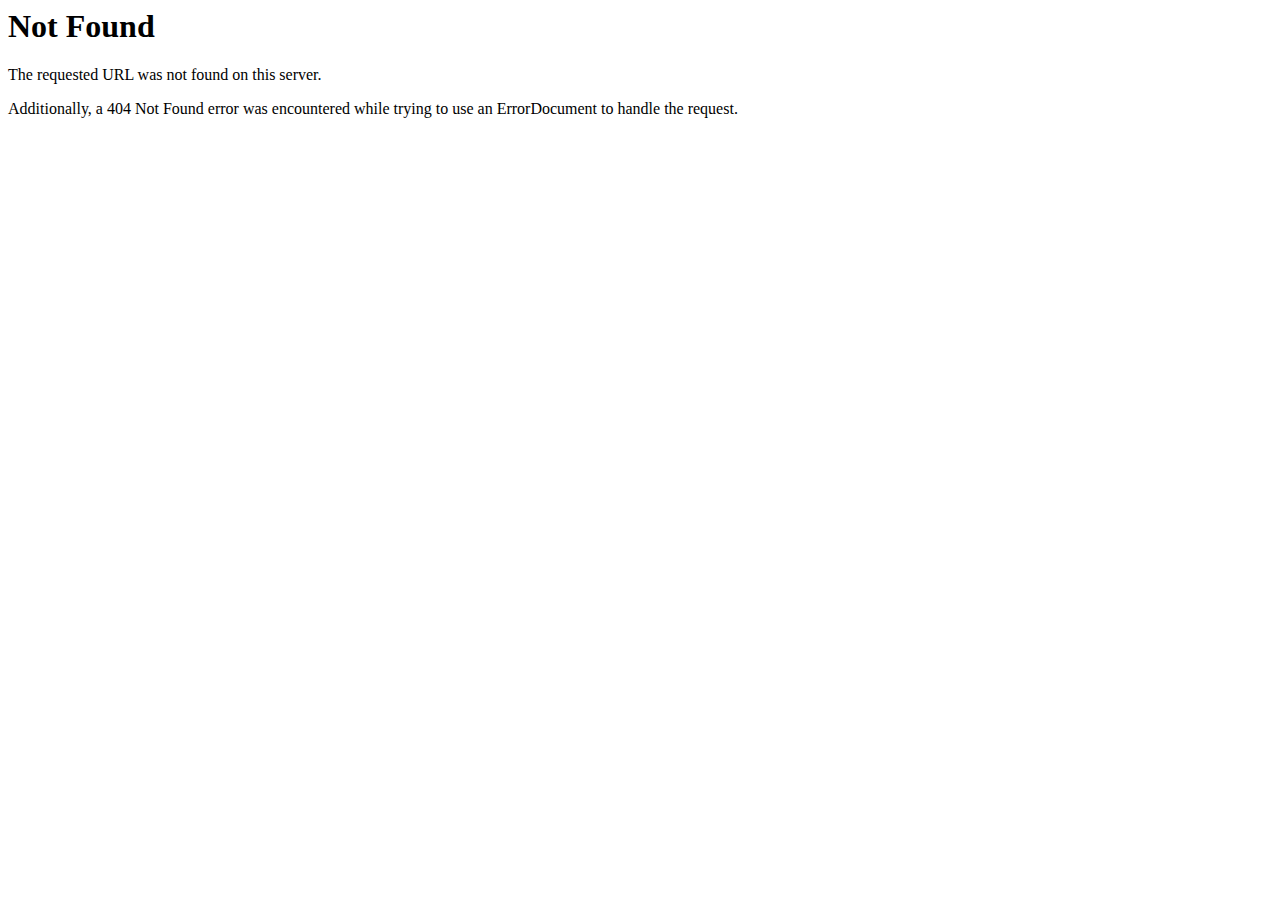
<file: css/owl.video.play.html>
<!DOCTYPE HTML PUBLIC "-//IETF//DTD HTML 2.0//EN">
<html><head>
<title>404 Not Found</title>
</head><body>
<h1>Not Found</h1>
<p>The requested URL was not found on this server.</p>
<p>Additionally, a 404 Not Found
error was encountered while trying to use an ErrorDocument to handle the request.</p>
</body></html>
</file>
<file: css/revolution-slider.css>
.tp-static-layers{position:absolute;z-index:505;top:0;left:0}.tp-hide-revslider,.tp-caption.tp-hidden-caption{visibility:hidden!important;display:none!important}.tp-caption{z-index:1;white-space:nowrap}.tp-caption-demo .tp-caption{position:relative!important;display:inline-block;margin-bottom:10px;margin-right:20px!important}.tp-caption.whitedivider3px{color:#000;text-shadow:none;background-color:#fff;background-color:rgba(255,255,255,1);text-decoration:none;min-width:408px;min-height:3px;background-position:initial initial;background-repeat:initial initial;border-width:0;border-color:#000;border-style:none}.tp-caption.finewide_large_white{color:#fff;text-shadow:none;font-size:60px;line-height:60px;font-weight:300;font-family:"Open Sans",sans-serif;background-color:transparent;text-decoration:none;text-transform:uppercase;letter-spacing:8px;border-width:0;border-color:#000;border-style:none}.tp-caption.whitedivider3px{color:#000;text-shadow:none;background-color:#fff;background-color:rgba(255,255,255,1);text-decoration:none;font-size:0;line-height:0;min-width:468px;min-height:3px;border-width:0;border-color:#000;border-style:none}.tp-caption.finewide_medium_white{color:#fff;text-shadow:none;font-size:37px;line-height:37px;font-weight:300;font-family:"Open Sans",sans-serif;background-color:transparent;text-decoration:none;text-transform:uppercase;letter-spacing:5px;border-width:0;border-color:#000;border-style:none}.tp-caption.boldwide_small_white{font-size:25px;line-height:25px;font-weight:800;font-family:"Open Sans",sans-serif;color:#fff;text-decoration:none;background-color:transparent;text-shadow:none;text-transform:uppercase;letter-spacing:5px;border-width:0;border-color:#000;border-style:none}.tp-caption.whitedivider3px_vertical{color:#000;text-shadow:none;background-color:#fff;background-color:rgba(255,255,255,1);text-decoration:none;font-size:0;line-height:0;min-width:3px;min-height:130px;border-width:0;border-color:#000;border-style:none}.tp-caption.finewide_small_white{color:#fff;text-shadow:none;font-size:25px;line-height:25px;font-weight:300;font-family:"Open Sans",sans-serif;background-color:transparent;text-decoration:none;text-transform:uppercase;letter-spacing:5px;border-width:0;border-color:#000;border-style:none}.tp-caption.finewide_verysmall_white_mw{font-size:13px;line-height:25px;font-weight:400;font-family:"Open Sans",sans-serif;color:#fff;text-decoration:none;background-color:transparent;text-shadow:none;text-transform:uppercase;letter-spacing:5px;max-width:470px;white-space:normal!important;border-width:0;border-color:#000;border-style:none}.tp-caption.lightgrey_divider{text-decoration:none;background-color:#ebebeb;background-color:rgba(235,235,235,1);width:370px;height:3px;background-position:initial initial;background-repeat:initial initial;border-width:0;border-color:#222;border-style:none}.tp-caption.finewide_large_white{color:#FFF;text-shadow:none;font-size:60px;line-height:60px;font-weight:300;font-family:"Open Sans",sans-serif;background-color:rgba(0,0,0,0);text-decoration:none;text-transform:uppercase;letter-spacing:8px;border-width:0;border-color:#000;border-style:none}.tp-caption.finewide_medium_white{color:#FFF;text-shadow:none;font-size:34px;line-height:34px;font-weight:300;font-family:"Open Sans",sans-serif;background-color:rgba(0,0,0,0);text-decoration:none;text-transform:uppercase;letter-spacing:5px;border-width:0;border-color:#000;border-style:none}.tp-caption.huge_red{position:absolute;color:#df4b6b;font-weight:400;font-size:150px;line-height:130px;font-family:'Oswald',sans-serif;margin:0;border-width:0;border-style:none;white-space:nowrap;background-color:#2d3136;padding:0}.tp-caption.middle_yellow{position:absolute;color:#fbd572;font-weight:600;font-size:50px;line-height:50px;font-family:'Open Sans',sans-serif;margin:0;border-width:0;border-style:none;white-space:nowrap}.tp-caption.huge_thin_yellow{position:absolute;color:#fbd572;font-weight:300;font-size:90px;line-height:90px;font-family:'Open Sans',sans-serif;margin:0;letter-spacing:20px;border-width:0;border-style:none;white-space:nowrap}.tp-caption.big_dark{position:absolute;color:#333;font-weight:700;font-size:70px;line-height:70px;font-family:"Open Sans";margin:0;border-width:0;border-style:none;white-space:nowrap}.tp-caption.medium_dark{position:absolute;color:#333;font-weight:300;font-size:40px;line-height:40px;font-family:"Open Sans";margin:0;letter-spacing:5px;border-width:0;border-style:none;white-space:nowrap}.tp-caption.medium_grey{position:absolute;color:#fff;text-shadow:0 2px 5px rgba(0,0,0,0.5);font-weight:700;font-size:20px;line-height:20px;font-family:Arial;padding:2px 4px;margin:0;border-width:0;border-style:none;background-color:#888;white-space:nowrap}.tp-caption.small_text{position:absolute;color:#fff;text-shadow:0 2px 5px rgba(0,0,0,0.5);font-weight:700;font-size:14px;line-height:20px;font-family:Arial;margin:0;border-width:0;border-style:none;white-space:nowrap}.tp-caption.medium_text{position:absolute;color:#fff;text-shadow:0 2px 5px rgba(0,0,0,0.5);font-weight:700;font-size:20px;line-height:20px;font-family:Arial;margin:0;border-width:0;border-style:none;white-space:nowrap}.tp-caption.large_bold_white_25{font-size:55px;line-height:65px;font-weight:700;font-family:"Open Sans";color:#fff;text-decoration:none;background-color:transparent;text-align:center;text-shadow:#000 0 5px 10px;border-width:0;border-color:#fff;border-style:none}.tp-caption.medium_text_shadow{font-size:25px;line-height:25px;font-weight:600;font-family:"Open Sans";color:#fff;text-decoration:none;background-color:transparent;text-align:center;text-shadow:#000 0 5px 10px;border-width:0;border-color:#fff;border-style:none}.tp-caption.large_text{position:absolute;color:#fff;text-shadow:0 2px 5px rgba(0,0,0,0.5);font-weight:700;font-size:40px;line-height:40px;font-family:Arial;margin:0;border-width:0;border-style:none;white-space:nowrap}.tp-caption.medium_bold_grey{font-size:30px;line-height:30px;font-weight:800;font-family:"Open Sans";color:#666;text-decoration:none;background-color:transparent;text-shadow:none;margin:0;padding:1px 4px 0;border-width:0;border-color:#ffd658;border-style:none}.tp-caption.very_large_text{position:absolute;color:#fff;text-shadow:0 2px 5px rgba(0,0,0,0.5);font-weight:700;font-size:60px;line-height:60px;font-family:Arial;margin:0;border-width:0;border-style:none;white-space:nowrap;letter-spacing:-2px}.tp-caption.very_big_white{position:absolute;color:#fff;text-shadow:none;font-weight:800;font-size:60px;line-height:60px;font-family:Arial;margin:0;border-width:0;border-style:none;white-space:nowrap;padding:0 4px;padding-top:1px;background-color:#000}.tp-caption.very_big_black{position:absolute;color:#000;text-shadow:none;font-weight:700;font-size:60px;line-height:60px;font-family:Arial;margin:0;border-width:0;border-style:none;white-space:nowrap;padding:0 4px;padding-top:1px;background-color:#fff}.tp-caption.modern_medium_fat{position:absolute;color:#000;text-shadow:none;font-weight:800;font-size:24px;line-height:20px;font-family:"Open Sans",sans-serif;margin:0;border-width:0;border-style:none;white-space:nowrap}.tp-caption.modern_medium_fat_white{position:absolute;color:#fff;text-shadow:none;font-weight:800;font-size:24px;line-height:20px;font-family:"Open Sans",sans-serif;margin:0;border-width:0;border-style:none;white-space:nowrap}.tp-caption.modern_medium_light{position:absolute;color:#000;text-shadow:none;font-weight:300;font-size:24px;line-height:20px;font-family:"Open Sans",sans-serif;margin:0;border-width:0;border-style:none;white-space:nowrap}.tp-caption.modern_big_bluebg{position:absolute;color:#fff;text-shadow:none;font-weight:800;font-size:30px;line-height:36px;font-family:"Open Sans",sans-serif;padding:3px 10px;margin:0;border-width:0;border-style:none;background-color:#4e5b6c;letter-spacing:0}.tp-caption.modern_big_redbg{position:absolute;color:#fff;text-shadow:none;font-weight:300;font-size:30px;line-height:36px;font-family:"Open Sans",sans-serif;padding:3px 10px;padding-top:1px;margin:0;border-width:0;border-style:none;background-color:#de543e;letter-spacing:0}.tp-caption.modern_small_text_dark{position:absolute;color:#555;text-shadow:none;font-size:14px;line-height:22px;font-family:Arial;margin:0;border-width:0;border-style:none;white-space:nowrap}.tp-caption.boxshadow{-moz-box-shadow:0 0 20px rgba(0,0,0,0.5);-webkit-box-shadow:0 0 20px rgba(0,0,0,0.5);box-shadow:0 0 20px rgba(0,0,0,0.5)}.tp-caption.black{color:#000;text-shadow:none}.tp-caption.noshadow{text-shadow:none}.tp-caption a{color:#ff7302;text-shadow:none;-webkit-transition:all .2s ease-out;-moz-transition:all .2s ease-out;-o-transition:all .2s ease-out;-ms-transition:all .2s ease-out}.tp-caption a:hover{color:#ffa902}.tp-caption.thinheadline_dark{position:absolute;color:rgba(0,0,0,0.85);text-shadow:none;font-weight:300;font-size:30px;line-height:30px;font-family:"Open Sans";background-color:transparent}.tp-caption.thintext_dark{position:absolute;color:rgba(0,0,0,0.85);text-shadow:none;font-weight:300;font-size:16px;line-height:26px;font-family:"Open Sans";background-color:transparent}.tp-caption.medium_bg_red a{color:#fff;text-decoration:none}.tp-caption.medium_bg_red a:hover{color:#fff;text-decoration:underline}.tp-caption.smoothcircle{font-size:30px;line-height:75px;font-weight:800;font-family:"Open Sans";color:#fff;text-decoration:none;background-color:#000;background-color:rgba(0,0,0,0.498039);padding:50px 25px;text-align:center;border-radius:500px 500px 500px 500px;border-width:0;border-color:#000;border-style:none}.tp-caption.largeblackbg{font-size:50px;line-height:70px;font-weight:300;font-family:"Open Sans";color:#fff;text-decoration:none;background-color:#000;padding:0 20px 5px;text-shadow:none;border-width:0;border-color:#fff;border-style:none}.tp-caption.largepinkbg{position:absolute;color:#fff;text-shadow:none;font-weight:300;font-size:50px;line-height:70px;font-family:"Open Sans";background-color:#db4360;padding:0 20px;-webkit-border-radius:0;-moz-border-radius:0;border-radius:0}.tp-caption.largewhitebg{position:absolute;color:#000;text-shadow:none;font-weight:300;font-size:50px;line-height:70px;font-family:"Open Sans";background-color:#fff;padding:0 20px;-webkit-border-radius:0;-moz-border-radius:0;border-radius:0}.tp-caption.largegreenbg{position:absolute;color:#fff;text-shadow:none;font-weight:300;font-size:50px;line-height:70px;font-family:"Open Sans";background-color:#67ae73;padding:0 20px;-webkit-border-radius:0;-moz-border-radius:0;border-radius:0}.tp-caption.excerpt{font-size:36px;line-height:36px;font-weight:700;font-family:Arial;color:#fff;text-decoration:none;background-color:rgba(0,0,0,1);text-shadow:none;margin:0;letter-spacing:-1.5px;padding:1px 4px 0 4px;width:150px;white-space:normal!important;height:auto;border-width:0;border-color:#fff;border-style:none}.tp-caption.large_bold_grey{font-size:60px;line-height:60px;font-weight:800;font-family:"Open Sans";color:#666;text-decoration:none;background-color:transparent;text-shadow:none;margin:0;padding:1px 4px 0;border-width:0;border-color:#ffd658;border-style:none}.tp-caption.medium_thin_grey{font-size:34px;line-height:30px;font-weight:300;font-family:"Open Sans";color:#666;text-decoration:none;background-color:transparent;padding:1px 4px 0;text-shadow:none;margin:0;border-width:0;border-color:#ffd658;border-style:none}.tp-caption.small_thin_grey{font-size:18px;line-height:26px;font-weight:300;font-family:"Open Sans";color:#757575;text-decoration:none;background-color:transparent;padding:1px 4px 0;text-shadow:none;margin:0;border-width:0;border-color:#ffd658;border-style:none}.tp-caption.lightgrey_divider{text-decoration:none;background-color:rgba(235,235,235,1);width:370px;height:3px;background-position:initial initial;background-repeat:initial initial;border-width:0;border-color:#222;border-style:none}.tp-caption.large_bold_darkblue{font-size:58px;line-height:60px;font-weight:800;font-family:"Open Sans";color:#34495e;text-decoration:none;background-color:transparent;border-width:0;border-color:#ffd658;border-style:none}.tp-caption.medium_bg_darkblue{font-size:20px;line-height:20px;font-weight:800;font-family:"Open Sans";color:#fff;text-decoration:none;background-color:#34495e;padding:10px;border-width:0;border-color:#ffd658;border-style:none}.tp-caption.medium_bold_red{font-size:24px;line-height:30px;font-weight:800;font-family:"Open Sans";color:#e33a0c;text-decoration:none;background-color:transparent;padding:0;border-width:0;border-color:#ffd658;border-style:none}.tp-caption.medium_light_red{font-size:21px;line-height:26px;font-weight:300;font-family:"Open Sans";color:#e33a0c;text-decoration:none;background-color:transparent;padding:0;border-width:0;border-color:#ffd658;border-style:none}.tp-caption.medium_bg_red{font-size:20px;line-height:20px;font-weight:800;font-family:"Open Sans";color:#fff;text-decoration:none;background-color:#e33a0c;padding:10px;border-width:0;border-color:#ffd658;border-style:none}.tp-caption.medium_bold_orange{font-size:24px;line-height:30px;font-weight:800;font-family:"Open Sans";color:#f39c12;text-decoration:none;background-color:transparent;border-width:0;border-color:#ffd658;border-style:none}.tp-caption.medium_bg_orange{font-size:20px;line-height:20px;font-weight:800;font-family:"Open Sans";color:#fff;text-decoration:none;background-color:#f39c12;padding:10px;border-width:0;border-color:#ffd658;border-style:none}.tp-caption.grassfloor{text-decoration:none;background-color:rgba(160,179,151,1);width:4000px;height:150px;border-width:0;border-color:#222;border-style:none}.tp-caption.large_bold_white{font-size:58px;line-height:60px;font-weight:800;font-family:"Open Sans";color:#fff;text-decoration:none;background-color:transparent;border-width:0;border-color:#ffd658;border-style:none}.tp-caption.medium_light_white{font-size:30px;line-height:36px;font-weight:300;font-family:"Open Sans";color:#fff;text-decoration:none;background-color:transparent;padding:0;border-width:0;border-color:#ffd658;border-style:none}.tp-caption.mediumlarge_light_white{font-size:34px;line-height:40px;font-weight:300;font-family:"Open Sans";color:#fff;text-decoration:none;background-color:transparent;padding:0;border-width:0;border-color:#ffd658;border-style:none}.tp-caption.mediumlarge_light_white_center{font-size:34px;line-height:40px;font-weight:300;font-family:"Open Sans";color:#fff;text-decoration:none;background-color:transparent;padding:0;text-align:center;border-width:0;border-color:#ffd658;border-style:none}.tp-caption.medium_bg_asbestos{font-size:20px;line-height:20px;font-weight:800;font-family:"Open Sans";color:#fff;text-decoration:none;background-color:#7f8c8d;padding:10px;border-width:0;border-color:#ffd658;border-style:none}.tp-caption.medium_light_black{font-size:30px;line-height:36px;font-weight:300;font-family:"Open Sans";color:#000;text-decoration:none;background-color:transparent;padding:0;border-width:0;border-color:#ffd658;border-style:none}.tp-caption.large_bold_black{font-size:58px;line-height:60px;font-weight:800;font-family:"Open Sans";color:#000;text-decoration:none;background-color:transparent;border-width:0;border-color:#ffd658;border-style:none}.tp-caption.mediumlarge_light_darkblue{font-size:34px;line-height:40px;font-weight:300;font-family:"Open Sans";color:#34495e;text-decoration:none;background-color:transparent;padding:0;border-width:0;border-color:#ffd658;border-style:none}.tp-caption.small_light_white{font-size:17px;line-height:28px;font-weight:300;font-family:"Open Sans";color:#fff;text-decoration:none;background-color:transparent;padding:0;border-width:0;border-color:#ffd658;border-style:none}.tp-caption.roundedimage{border-width:0;border-color:#222;border-style:none}.tp-caption.large_bg_black{font-size:40px;line-height:40px;font-weight:800;font-family:"Open Sans";color:#fff;text-decoration:none;background-color:#000;padding:10px 20px 15px;border-width:0;border-color:#ffd658;border-style:none}.tp-caption.mediumwhitebg{font-size:30px;line-height:30px;font-weight:300;font-family:"Open Sans";color:#000;text-decoration:none;background-color:#fff;padding:5px 15px 10px;text-shadow:none;border-width:0;border-color:#000;border-style:none}.tp-caption.medium_bg_orange_new1{font-size:20px;line-height:20px;font-weight:800;font-family:"Open Sans";color:#fff;text-decoration:none;background-color:#f39c12;padding:10px;border-width:0;border-color:#ffd658;border-style:none}.tp-caption.boxshadow{-moz-box-shadow:0 0 20px rgba(0,0,0,0.5);-webkit-box-shadow:0 0 20px rgba(0,0,0,0.5);box-shadow:0 0 20px rgba(0,0,0,0.5)}.tp-caption.black{color:#000;text-shadow:none;font-weight:300;font-size:19px;line-height:19px;font-family:'Open Sans',sans}.tp-caption.noshadow{text-shadow:none}.tp_inner_padding{box-sizing:border-box;-webkit-box-sizing:border-box;-moz-box-sizing:border-box;max-height:none!important}.tp-caption .frontcorner{width:0;height:0;border-left:40px solid transparent;border-right:0 solid transparent;border-top:40px solid #00a8ff;position:absolute;left:-40px;top:0}.tp-caption .backcorner{width:0;height:0;border-left:0 solid transparent;border-right:40px solid transparent;border-bottom:40px solid #00a8ff;position:absolute;right:0;top:0}.tp-caption .frontcornertop{width:0;height:0;border-left:40px solid transparent;border-right:0 solid transparent;border-bottom:40px solid #00a8ff;position:absolute;left:-40px;top:0}.tp-caption .backcornertop{width:0;height:0;border-left:0 solid transparent;border-right:40px solid transparent;border-top:40px solid #00a8ff;position:absolute;right:0;top:0}img.tp-slider-alternative-image{width:100%;height:auto}.tp-simpleresponsive .button{padding:6px 13px 5px;border-radius:3px;-moz-border-radius:3px;-webkit-border-radius:3px;height:30px;cursor:pointer;color:#fff!important;text-shadow:0 1px 1px rgba(0,0,0,0.6)!important;font-size:15px;line-height:45px!important;background:url(../images/gradient/g30.html) repeat-x top;font-family:arial,sans-serif;font-weight:bold;letter-spacing:-1px}.tp-simpleresponsive .button.big{color:#fff;text-shadow:0 1px 1px rgba(0,0,0,0.6);font-weight:bold;padding:9px 20px;font-size:19px;line-height:57px!important;background:url(../images/gradient/g40.html) repeat-x top}.tp-simpleresponsive .purchase:hover,.tp-simpleresponsive .button:hover,.tp-simpleresponsive .button.big:hover{background-position:bottom,15px 11px}@media only screen and (min-width:480px) and (max-width:767px){.tp-simpleresponsive .button{padding:4px 8px 3px;line-height:25px!important;font-size:11px!important;font-weight:normal}.tp-simpleresponsive a.button{-webkit-transition:none;-moz-transition:none;-o-transition:none;-ms-transition:none}}@media only screen and (min-width:0) and (max-width:479px){.tp-simpleresponsive .button{padding:2px 5px 2px;line-height:20px!important;font-size:10px!important}.tp-simpleresponsive a.button{-webkit-transition:none;-moz-transition:none;-o-transition:none;-ms-transition:none}}.tp-simpleresponsive .button.green,.tp-simpleresponsive .button:hover.green,.tp-simpleresponsive .purchase.green,.tp-simpleresponsive .purchase:hover.green{background-color:#21a117;-webkit-box-shadow:0 3px 0 0 #104d0b;-moz-box-shadow:0 3px 0 0 #104d0b;box-shadow:0 3px 0 0 #104d0b}.tp-simpleresponsive .button.blue,.tp-simpleresponsive .button:hover.blue,.tp-simpleresponsive .purchase.blue,.tp-simpleresponsive .purchase:hover.blue{background-color:#1d78cb;-webkit-box-shadow:0 3px 0 0 #0f3e68;-moz-box-shadow:0 3px 0 0 #0f3e68;box-shadow:0 3px 0 0 #0f3e68}.tp-simpleresponsive .button.red,.tp-simpleresponsive .button:hover.red,.tp-simpleresponsive .purchase.red,.tp-simpleresponsive .purchase:hover.red{background-color:#cb1d1d;-webkit-box-shadow:0 3px 0 0 #7c1212;-moz-box-shadow:0 3px 0 0 #7c1212;box-shadow:0 3px 0 0 #7c1212}.tp-simpleresponsive .button.orange,.tp-simpleresponsive .button:hover.orange,.tp-simpleresponsive .purchase.orange,.tp-simpleresponsive .purchase:hover.orange{background-color:#f70;-webkit-box-shadow:0 3px 0 0 #a34c00;-moz-box-shadow:0 3px 0 0 #a34c00;box-shadow:0 3px 0 0 #a34c00}.tp-simpleresponsive .button.darkgrey,.tp-simpleresponsive .button.grey,.tp-simpleresponsive .button:hover.darkgrey,.tp-simpleresponsive .button:hover.grey,.tp-simpleresponsive .purchase.darkgrey,.tp-simpleresponsive .purchase:hover.darkgrey{background-color:#555;-webkit-box-shadow:0 3px 0 0 #222;-moz-box-shadow:0 3px 0 0 #222;box-shadow:0 3px 0 0 #222}.tp-simpleresponsive .button.lightgrey,.tp-simpleresponsive .button:hover.lightgrey,.tp-simpleresponsive .purchase.lightgrey,.tp-simpleresponsive .purchase:hover.lightgrey{background-color:#888;-webkit-box-shadow:0 3px 0 0 #555;-moz-box-shadow:0 3px 0 0 #555;box-shadow:0 3px 0 0 #555}.fullscreen-container{width:100%;position:relative;padding:0}.fullwidthbanner-container{width:100%;position:relative;padding:0;overflow:hidden}.fullwidthbanner-container .fullwidthbanner{width:100%;position:relative}.tp-simpleresponsive .caption,.tp-simpleresponsive .tp-caption{position:absolute;visibility:hidden;-webkit-font-smoothing:antialiased!important}.tp-simpleresponsive img{max-width:none}.noFilterClass{filter:none!important}.tp-bannershadow{position:absolute;margin-left:auto;margin-right:auto;-moz-user-select:none;-khtml-user-select:none;-webkit-user-select:none;-o-user-select:none}.tp-bannershadow.tp-shadow1{background:url(assets/shadow1.png) no-repeat;background-size:100% 100%;width:890px;height:60px;bottom:-60px}.tp-bannershadow.tp-shadow2{background:url(assets/shadow2.png) no-repeat;background-size:100% 100%;width:890px;height:60px;bottom:-60px}.tp-bannershadow.tp-shadow3{background:url(assets/shadow3.png) no-repeat;background-size:100% 100%;width:890px;height:60px;bottom:-60px}.caption.fullscreenvideo{left:0;top:0;position:absolute;width:100%;height:100%}.caption.fullscreenvideo iframe,.caption.fullscreenvideo video{width:100%!important;height:100%!important;display:none}.tp-caption.fullscreenvideo{left:0;top:0;position:absolute;width:100%;height:100%}.tp-caption.fullscreenvideo iframe,.tp-caption.fullscreenvideo iframe video{width:100%!important;height:100%!important;display:none}.fullcoveredvideo video,.fullscreenvideo video{background:#000}.fullcoveredvideo .tp-poster{background-position:center center;background-size:cover;width:100%;height:100%;top:0;left:0}.html5vid.videoisplaying .tp-poster{display:none}.tp-video-play-button{background:#000;background:rgba(0,0,0,0.3);padding:5px;border-radius:5px;-moz-border-radius:5px;-webkit-border-radius:5px;position:absolute;top:50%;left:50%;font-size:40px;color:#FFF;z-index:3;margin-top:-27px;margin-left:-28px;text-align:center;cursor:pointer}.html5vid .tp-revstop{width:15px;height:20px;border-left:5px solid #fff;border-right:5px solid #fff;position:relative;margin:10px 20px;box-sizing:border-box;-moz-box-sizing:border-box;-webkit-box-sizing:border-box}.html5vid .tp-revstop{display:none}.html5vid.videoisplaying .revicon-right-dir{display:none}.html5vid.videoisplaying .tp-revstop{display:block}.html5vid.videoisplaying .tp-video-play-button{display:none}.html5vid:hover .tp-video-play-button{display:block}.fullcoveredvideo .tp-video-play-button{display:none!important}.tp-video-controls{position:absolute;bottom:0;left:0;right:0;padding:5px;opacity:0;-webkit-transition:opacity .3s;-moz-transition:opacity .3s;-o-transition:opacity .3s;-ms-transition:opacity .3s;transition:opacity .3s;background-image:linear-gradient(bottom,#000 13%,#323232 100%);background-image:-o-linear-gradient(bottom,#000 13%,#323232 100%);background-image:-moz-linear-gradient(bottom,#000 13%,#323232 100%);background-image:-webkit-linear-gradient(bottom,#000 13%,#323232 100%);background-image:-ms-linear-gradient(bottom,#000 13%,#323232 100%);background-image:-webkit-gradient(linear,left bottom,left top,color-stop(0.13,#000),color-stop(1,#323232));display:table;max-width:100%;overflow:hidden;box-sizing:border-box;-moz-box-sizing:border-box;-webkit-box-sizing:border-box}.tp-caption:hover .tp-video-controls{opacity:.9}.tp-video-button{background:rgba(0,0,0,.5);border:0;color:#EEE;-webkit-border-radius:3px;-moz-border-radius:3px;-o-border-radius:3px;border-radius:3px;cursor:pointer;line-height:12px;font-size:12px;color:#fff;padding:0;margin:0;outline:0}.tp-video-button:hover{cursor:pointer}.tp-video-button-wrap,.tp-video-seek-bar-wrap,.tp-video-vol-bar-wrap{padding:0 5px;display:table-cell}.tp-video-seek-bar-wrap{width:80%}.tp-video-vol-bar-wrap{width:20%}.tp-volume-bar,.tp-seek-bar{width:100%;cursor:pointer;outline:0;line-height:12px;margin:0;padding:0}.tp-dottedoverlay{background-repeat:repeat;width:100%;height:100%;position:absolute;top:0;left:0;z-index:4}.tp-dottedoverlay.twoxtwo{background:url(assets/gridtile.png)}.tp-dottedoverlay.twoxtwowhite{background:url(assets/gridtile_white.png)}.tp-dottedoverlay.threexthree{background:url(assets/gridtile_3x3.png)}.tp-dottedoverlay.threexthreewhite{background:url(assets/gridtile_3x3_white.png)}.tpclear{clear:both}.tp-bullets{z-index:1000;position:absolute;-ms-filter:"alpha(opacity=100)";-moz-opacity:1;-khtml-opacity:1;opacity:1;-webkit-transition:opacity .2s ease-out;-moz-transition:opacity .2s ease-out;-o-transition:opacity .2s ease-out;-ms-transition:opacity .2s ease-out;-webkit-transform:translateZ(5px)}.tp-bullets.hidebullets{-ms-filter:"alpha(opacity=0)";-moz-opacity:0;-khtml-opacity:0;opacity:0}.tp-bullets.simplebullets.navbar{border:1px solid #666;border-bottom:1px solid #444;background:url(assets/boxed_bgtile.png);height:40px;padding:0 10px;-webkit-border-radius:5px;-moz-border-radius:5px;border-radius:5px}.tp-bullets.simplebullets.navbar-old{background:url(assets/navigdots_bgtile.png);height:35px;padding:0 10px;-webkit-border-radius:5px;-moz-border-radius:5px;border-radius:5px}.tp-bullets.simplebullets.round .bullet{cursor:pointer;position:relative;background:url(assets/bullet.png) no-Repeat top left;width:20px;height:20px;margin-right:0;float:left;margin-top:0;margin-left:3px}.tp-bullets.simplebullets.round .bullet.last{margin-right:3px}.tp-bullets.simplebullets.round-old .bullet{cursor:pointer;position:relative;background:url(assets/bullets.png) no-Repeat bottom left;width:23px;height:23px;margin-right:0;float:left;margin-top:0}.tp-bullets.simplebullets.round-old .bullet.last{margin-right:0}.tp-bullets.simplebullets.square .bullet{cursor:pointer;position:relative;background:url(assets/bullets2.png) no-Repeat bottom left;width:19px;height:19px;margin-right:0;float:left;margin-top:0}.tp-bullets.simplebullets.square .bullet.last{margin-right:0}.tp-bullets.simplebullets.square-old .bullet{cursor:pointer;position:relative;background:url(assets/bullets2.png) no-Repeat bottom left;width:19px;height:19px;margin-right:0;float:left;margin-top:0}.tp-bullets.simplebullets.square-old .bullet.last{margin-right:0}.tp-bullets.simplebullets.navbar .bullet{cursor:pointer;position:relative;background:url(assets/bullet_boxed.png) no-Repeat top left;width:18px;height:19px;margin-right:5px;float:left;margin-top:0}.tp-bullets.simplebullets.navbar .bullet.first{margin-left:0!important}.tp-bullets.simplebullets.navbar .bullet.last{margin-right:0!important}.tp-bullets.simplebullets.navbar-old .bullet{cursor:pointer;position:relative;background:url(assets/navigdots.png) no-Repeat bottom left;width:15px;height:15px;margin-left:5px!important;margin-right:5px!important;float:left;margin-top:10px}.tp-bullets.simplebullets.navbar-old .bullet.first{margin-left:0!important}.tp-bullets.simplebullets.navbar-old .bullet.last{margin-right:0!important}.tp-bullets.simplebullets .bullet:hover,.tp-bullets.simplebullets .bullet.selected{background-position:top left}.tp-bullets.simplebullets.round .bullet:hover,.tp-bullets.simplebullets.round .bullet.selected,.tp-bullets.simplebullets.navbar .bullet:hover,.tp-bullets.simplebullets.navbar .bullet.selected{background-position:bottom left}.tparrows{-ms-filter:"alpha(opacity=100)";-moz-opacity:1;-khtml-opacity:1;opacity:1;-webkit-transition:opacity .2s ease-out;-moz-transition:opacity .2s ease-out;-o-transition:opacity .2s ease-out;-ms-transition:opacity .2s ease-out;-webkit-transform:translateZ(5000px);-webkit-transform-style:flat;-webkit-backface-visibility:hidden;z-index:600;position:relative}.tparrows.hidearrows{-ms-filter:"alpha(opacity=0)";-moz-opacity:0;-khtml-opacity:0;opacity:0}.tp-leftarrow{z-index:100;cursor:pointer;position:relative;background:url(assets/large_left.png) no-Repeat top left;width:40px;height:40px}.tp-rightarrow{z-index:100;cursor:pointer;position:relative;background:url(assets/large_right.png) no-Repeat top left;width:40px;height:40px}.tp-leftarrow.round{z-index:100;cursor:pointer;position:relative;background:url(assets/small_left.png) no-Repeat top left;width:19px;height:14px;margin-right:0;float:left;margin-top:0}.tp-rightarrow.round{z-index:100;cursor:pointer;position:relative;background:url(assets/small_right.png) no-Repeat top left;width:19px;height:14px;margin-right:0;float:left;margin-top:0}.tp-leftarrow.round-old{z-index:100;cursor:pointer;position:relative;background:url(assets/arrow_left.png) no-Repeat top left;width:26px;height:26px;margin-right:0;float:left;margin-top:0}.tp-rightarrow.round-old{z-index:100;cursor:pointer;position:relative;background:url(assets/arrow_right.png) no-Repeat top left;width:26px;height:26px;margin-right:0;float:left;margin-top:0}.tp-leftarrow.navbar{z-index:100;cursor:pointer;position:relative;background:url(assets/small_left_boxed.png) no-Repeat top left;width:20px;height:15px;float:left;margin-right:6px;margin-top:12px}.tp-rightarrow.navbar{z-index:100;cursor:pointer;position:relative;background:url(assets/small_right_boxed.png) no-Repeat top left;width:20px;height:15px;float:left;margin-left:6px;margin-top:12px}.tp-leftarrow.navbar-old{z-index:100;cursor:pointer;position:relative;background:url(assets/arrowleft.png) no-Repeat top left;width:9px;height:16px;float:left;margin-right:6px;margin-top:10px}.tp-rightarrow.navbar-old{z-index:100;cursor:pointer;position:relative;background:url(assets/arrowright.png) no-Repeat top left;width:9px;height:16px;float:left;margin-left:6px;margin-top:10px}.tp-leftarrow.navbar-old.thumbswitharrow{margin-right:10px}.tp-rightarrow.navbar-old.thumbswitharrow{margin-left:0}.tp-leftarrow.square{z-index:100;cursor:pointer;position:relative;background:url(assets/arrow_left2.png) no-Repeat top left;width:12px;height:17px;float:left;margin-right:0;margin-top:0}.tp-rightarrow.square{z-index:100;cursor:pointer;position:relative;background:url(assets/arrow_right2.png) no-Repeat top left;width:12px;height:17px;float:left;margin-left:0;margin-top:0}.tp-leftarrow.square-old{z-index:100;cursor:pointer;position:relative;background:url(assets/arrow_left2.png) no-Repeat top left;width:12px;height:17px;float:left;margin-right:0;margin-top:0}.tp-rightarrow.square-old{z-index:100;cursor:pointer;position:relative;background:url(assets/arrow_right2.png) no-Repeat top left;width:12px;height:17px;float:left;margin-left:0;margin-top:0}.tp-leftarrow.default{z-index:100;cursor:pointer;position:relative;background:url(assets/large_left.png) no-Repeat 0 0;width:40px;height:40px}.tp-rightarrow.default{z-index:100;cursor:pointer;position:relative;background:url(assets/large_right.png) no-Repeat 0 0;width:40px;height:40px}.tp-leftarrow:hover,.tp-rightarrow:hover{background-position:bottom left}.tp-bullets.tp-thumbs{z-index:1000;position:absolute;padding:3px;background-color:#fff;width:500px;height:50px;margin-top:-50px}.fullwidthbanner-container .tp-thumbs{padding:3px}.tp-bullets.tp-thumbs .tp-mask{width:500px;height:50px;overflow:hidden;position:relative}.tp-bullets.tp-thumbs .tp-mask .tp-thumbcontainer{width:5000px;position:absolute}.tp-bullets.tp-thumbs .bullet{width:100px;height:50px;cursor:pointer;overflow:hidden;background:0;margin:0;float:left;-ms-filter:"alpha(opacity=50)";-moz-opacity:.5;-khtml-opacity:.5;opacity:.5;-webkit-transition:all .2s ease-out;-moz-transition:all .2s ease-out;-o-transition:all .2s ease-out;-ms-transition:all .2s ease-out}.tp-bullets.tp-thumbs .bullet:hover,.tp-bullets.tp-thumbs .bullet.selected{-ms-filter:"alpha(opacity=100)";-moz-opacity:1;-khtml-opacity:1;opacity:1}.tp-thumbs img{width:100%}.tp-bannertimer{width:100%;height:10px;background:url(assets/timer.png);position:absolute;z-index:200;top:0}.tp-bannertimer.tp-bottom{bottom:0;height:5px;top:auto}@media only screen and (min-width:0) and (max-width:479px){.responsive .tp-bullets{display:none}.responsive .tparrows{display:none}}.tp-simpleresponsive img{-moz-user-select:none;-khtml-user-select:none;-webkit-user-select:none;-o-user-select:none}.tp-simpleresponsive a{text-decoration:none}.tp-simpleresponsive ul,.tp-simpleresponsive ul li,.tp-simpleresponsive ul li:before{list-style:none;padding:0!important;margin:0!important;list-style:none!important;overflow-x:visible;overflow-y:visible;background-image:none}.tp-simpleresponsive>ul>li{list-style:none;position:absolute;visibility:hidden}.caption.slidelink a div,.tp-caption.slidelink a div{width:3000px;height:1500px;background:url(assets/coloredbg.png) repeat}.tp-caption.slidelink a span{background:url(assets/coloredbg.png) repeat}.tparrows .tp-arr-imgholder{display:none}.tparrows .tp-arr-titleholder{display:none}.tparrows.preview1{width:100px;height:100px;-webkit-transform-style:preserve-3d;-webkit-perspective:1000;-moz-perspective:1000;-webkit-backface-visibility:hidden;-moz-backface-visibility:hidden;background:transparent}.tparrows.preview1:after{position:absolute;left:0;top:0;font-family:"revicons";color:#fff;font-size:30px;width:100px;height:100px;text-align:center;background:#fff;background:rgba(0,0,0,0.15);z-index:2;line-height:100px;-webkit-transition:background .3s,color .3s;-moz-transition:background .3s,color .3s;transition:background .3s,color .3s}.tp-rightarrow.preview1:after{content:'\e825'}.tp-leftarrow.preview1:after{content:'\e824'}.tparrows.preview1:hover:after{background:rgba(255,255,255,1);color:#aaa}.tparrows.preview1 .tp-arr-imgholder{background-size:cover;background-position:center center;display:block;width:100%;height:100%;position:absolute;top:0;-webkit-transition:-webkit-transform .3s;transition:transform .3s;-webkit-backface-visibility:hidden;backface-visibility:hidden}.tparrows.preview1 .tp-arr-iwrapper{-webkit-transition:all .3s;transition:all .3s;-ms-filter:"alpha(opacity=0)";filter:alpha(opacity=0);-moz-opacity:.0;-khtml-opacity:.0;opacity:.0}.tparrows.preview1:hover .tp-arr-iwrapper{-ms-filter:"alpha(opacity=100)";filter:alpha(opacity=100);-moz-opacity:1;-khtml-opacity:1;opacity:1}.tp-rightarrow.preview1 .tp-arr-imgholder{right:100%;-webkit-transform:rotateY(-90deg);transform:rotateY(-90deg);-webkit-transform-origin:100% 50%;transform-origin:100% 50%;-ms-filter:"alpha(opacity=0)";filter:alpha(opacity=0);-moz-opacity:.0;-khtml-opacity:.0;opacity:.0}.tp-leftarrow.preview1 .tp-arr-imgholder{left:100%;-webkit-transform:rotateY(90deg);transform:rotateY(90deg);-webkit-transform-origin:0 50%;transform-origin:0 50%;-ms-filter:"alpha(opacity=0)";filter:alpha(opacity=0);-moz-opacity:.0;-khtml-opacity:.0;opacity:.0}.tparrows.preview1:hover .tp-arr-imgholder{-webkit-transform:rotateY(0deg);transform:rotateY(0deg);-ms-filter:"alpha(opacity=100)";filter:alpha(opacity=100);-moz-opacity:1;-khtml-opacity:1;opacity:1}@media only screen and (min-width:768px) and (max-width:979px){.tparrows.preview1,.tparrows.preview1:after{width:80px;height:80px;line-height:80px;font-size:24px}}@media only screen and (min-width:480px) and (max-width:767px){.tparrows.preview1,.tparrows.preview1:after{width:60px;height:60px;line-height:60px;font-size:20px}}@media only screen and (min-width:0) and (max-width:479px){.tparrows.preview1,.tparrows.preview1:after{width:40px;height:40px;line-height:40px;font-size:12px}}.tp-bullets.preview1{height:21px}.tp-bullets.preview1 .bullet{cursor:pointer;position:relative!important;background:rgba(0,0,0,0.15)!important;-webkit-box-shadow:none;-moz-box-shadow:none;box-shadow:none;width:5px!important;height:5px!important;border:8px solid rgba(0,0,0,0)!important;display:inline-block;margin-right:5px!important;margin-bottom:0!important;-webkit-transition:background-color .2s,border-color .2s;-moz-transition:background-color .2s,border-color .2s;-o-transition:background-color .2s,border-color .2s;-ms-transition:background-color .2s,border-color .2s;transition:background-color .2s,border-color .2s;float:none!important;box-sizing:content-box;-moz-box-sizing:content-box;-webkit-box-sizing:content-box}.tp-bullets.preview1 .bullet.last{margin-right:0}.tp-bullets.preview1 .bullet:hover,.tp-bullets.preview1 .bullet.selected{-webkit-box-shadow:none;-moz-box-shadow:none;box-shadow:none;background:#aaa!important;width:5px!important;height:5px!important;border:8px solid rgba(255,255,255,1)!important}.tparrows.preview2{min-width:60px;min-height:60px;background:#fff;border-radius:30px;-moz-border-radius:30px;-webkit-border-radius:30px;overflow:hidden;-webkit-transition:-webkit-transform 1.3s;-webkit-transition:width .3s,background-color .3s,opacity .3s;transition:width .3s,background-color .3s,opacity .3s;backface-visibility:hidden}.tparrows.preview2:after{position:absolute;top:50%;font-family:"revicons";color:#aaa;font-size:25px;margin-top:-12px;-webkit-transition:color .3s;-moz-transition:color .3s;transition:color .3s}.tp-rightarrow.preview2:after{content:'\e81e';right:18px}.tp-leftarrow.preview2:after{content:'\e81f';left:18px}.tparrows.preview2 .tp-arr-titleholder{background-size:cover;background-position:center center;display:block;visibility:hidden;position:relative;top:0;-webkit-transition:-webkit-transform .3s;transition:transform .3s;-webkit-backface-visibility:hidden;backface-visibility:hidden;white-space:nowrap;color:#000;text-transform:uppercase;font-weight:400;font-size:14px;line-height:60px;padding:0 10px}.tp-rightarrow.preview2 .tp-arr-titleholder{right:50px;-webkit-transform:translateX(-100%);transform:translateX(-100%)}.tp-leftarrow.preview2 .tp-arr-titleholder{left:50px;-webkit-transform:translateX(100%);transform:translateX(100%)}.tparrows.preview2.hovered{width:300px}.tparrows.preview2:hover{background:#fff}.tparrows.preview2:hover:after{color:#000}.tparrows.preview2:hover .tp-arr-titleholder{-webkit-transform:translateX(0px);transform:translateX(0px);visibility:visible;position:absolute}.tp-bullets.preview2{height:17px}.tp-bullets.preview2 .bullet{cursor:pointer;position:relative!important;background:rgba(0,0,0,0.5)!important;-webkit-border-radius:10px;border-radius:10px;-webkit-box-shadow:none;-moz-box-shadow:none;box-shadow:none;width:6px!important;height:6px!important;border:5px solid rgba(0,0,0,0)!important;display:inline-block;margin-right:2px!important;margin-bottom:0!important;-webkit-transition:background-color .2s,border-color .2s;-moz-transition:background-color .2s,border-color .2s;-o-transition:background-color .2s,border-color .2s;-ms-transition:background-color .2s,border-color .2s;transition:background-color .2s,border-color .2s;float:none!important;box-sizing:content-box;-moz-box-sizing:content-box;-webkit-box-sizing:content-box}.tp-bullets.preview2 .bullet.last{margin-right:0}.tp-bullets.preview2 .bullet:hover,.tp-bullets.preview2 .bullet.selected{-webkit-box-shadow:none;-moz-box-shadow:none;box-shadow:none;background:rgba(255,255,255,1)!important;width:6px!important;height:6px!important;border:5px solid rgba(0,0,0,1)!important}.tp-arr-titleholder.alwayshidden{display:none!important}@media only screen and (min-width:768px) and (max-width:979px){.tparrows.preview2{min-width:40px;min-height:40px;width:40px;height:40px;border-radius:20px;-moz-border-radius:20px;-webkit-border-radius:20px}.tparrows.preview2:after{position:absolute;top:50%;font-family:"revicons";font-size:20px;margin-top:-12px}.tp-rightarrow.preview2:after{content:'\e81e';right:11px}.tp-leftarrow.preview2:after{content:'\e81f';left:11px}.tparrows.preview2 .tp-arr-titleholder{font-size:12px;line-height:40px;letter-spacing:0}.tp-rightarrow.preview2 .tp-arr-titleholder{right:35px}.tp-leftarrow.preview2 .tp-arr-titleholder{left:35px}}@media only screen and (min-width:480px) and (max-width:767px){.tparrows.preview2{min-width:30px;min-height:30px;width:30px;height:30px;border-radius:15px;-moz-border-radius:15px;-webkit-border-radius:15px}.tparrows.preview2:after{position:absolute;top:50%;font-family:"revicons";font-size:14px;margin-top:-12px}.tp-rightarrow.preview2:after{content:'\e81e';right:8px}.tp-leftarrow.preview2:after{content:'\e81f';left:8px}.tparrows.preview2 .tp-arr-titleholder{font-size:10px;line-height:30px;letter-spacing:0}.tp-rightarrow.preview2 .tp-arr-titleholder{right:25px}.tp-leftarrow.preview2 .tp-arr-titleholder{left:25px}.tparrows.preview2 .tp-arr-titleholder{display:none;visibility:none}}@media only screen and (min-width:0) and (max-width:479px){.tparrows.preview2{min-width:30px;min-height:30px;width:30px;height:30px;border-radius:15px;-moz-border-radius:15px;-webkit-border-radius:15px}.tparrows.preview2:after{position:absolute;top:50%;font-family:"revicons";font-size:14px;margin-top:-12px}.tp-rightarrow.preview2:after{content:'\e81e';right:8px}.tp-leftarrow.preview2:after{content:'\e81f';left:8px}.tparrows.preview2 .tp-arr-titleholder{display:none;visibility:none}.tparrows.preview2:hover{width:30px!important;height:30px!important}}.tparrows.preview3{width:70px;height:70px;background:#fff;background:rgba(255,255,255,1);-webkit-transform-style:flat}.tparrows.preview3:after{position:absolute;line-height:70px;text-align:center;font-family:"revicons";color:#aaa;font-size:30px;top:0;left:0;background:#fff;z-index:100;width:70px;height:70px;-webkit-transition:color .3s;-moz-transition:color .3s;transition:color .3s}.tparrows.preview3:hover:after{color:#000}.tp-rightarrow.preview3:after{content:'\e825'}.tp-leftarrow.preview3:after{content:'\e824'}.tparrows.preview3 .tp-arr-iwrapper{-webkit-transform:scale(0,1);transform:scale(0,1);-webkit-transform-origin:100% 50%;transform-origin:100% 50%;-webkit-transition:-webkit-transform .2s;transition:transform .2s;z-index:0;position:absolute;background:#000;background:rgba(0,0,0,0.75);display:table;min-height:90px;top:-10px}.tp-leftarrow.preview3 .tp-arr-iwrapper{-webkit-transform:scale(0,1);transform:scale(0,1);-webkit-transform-origin:0 50%;transform-origin:0 50%}.tparrows.preview3 .tp-arr-imgholder{display:block;background-size:cover;background-position:center center;display:table-cell;min-width:90px;height:90px;position:relative;top:0}.tp-rightarrow.preview3 .tp-arr-iwrapper{right:0;padding-right:70px}.tp-leftarrow.preview3 .tp-arr-iwrapper{left:0;direction:rtl;padding-left:70px}.tparrows.preview3 .tp-arr-titleholder{display:table-cell;padding:30px;font-size:16px;color:#fff;white-space:nowrap;position:relative;clear:right;vertical-align:middle}.tparrows.preview3:hover .tp-arr-iwrapper{-webkit-transform:scale(1,1);transform:scale(1,1)}.tp-bullets.preview3{height:17px}.tp-bullets.preview3 .bullet{cursor:pointer;position:relative!important;background:rgba(0,0,0,0.5)!important;-webkit-border-radius:10px;border-radius:10px;-webkit-box-shadow:none;-moz-box-shadow:none;box-shadow:none;width:6px!important;height:6px!important;border:5px solid rgba(0,0,0,0)!important;display:inline-block;margin-right:2px!important;margin-bottom:0!important;-webkit-transition:background-color .2s,border-color .2s;-moz-transition:background-color .2s,border-color .2s;-o-transition:background-color .2s,border-color .2s;-ms-transition:background-color .2s,border-color .2s;transition:background-color .2s,border-color .2s;float:none!important;box-sizing:content-box;-moz-box-sizing:content-box;-webkit-box-sizing:content-box}.tp-bullets.preview3 .bullet.last{margin-right:0}.tp-bullets.preview3 .bullet:hover,.tp-bullets.preview3 .bullet.selected{-webkit-box-shadow:none;-moz-box-shadow:none;box-shadow:none;background:rgba(255,255,255,1)!important;width:6px!important;height:6px!important;border:5px solid rgba(0,0,0,1)!important}@media only screen and (min-width:768px) and (max-width:979px){.tparrows.preview3:after,.tparrows.preview3{width:50px;height:50px;line-height:50px;font-size:20px}.tparrows.preview3 .tp-arr-iwrapper{min-height:70px}.tparrows.preview3 .tp-arr-imgholder{min-width:70px;height:70px}.tp-rightarrow.preview3 .tp-arr-iwrapper{padding-right:50px}.tp-leftarrow.preview3 .tp-arr-iwrapper{padding-left:50px}.tparrows.preview3 .tp-arr-titleholder{padding:10px;font-size:16px}}@media only screen and (max-width:767px){.tparrows.preview3:after,.tparrows.preview3{width:50px;height:50px;line-height:50px;font-size:20px}.tparrows.preview3 .tp-arr-iwrapper{min-height:70px}}.tparrows.preview4{width:30px;height:110px;background:transparent;-webkit-transform-style:preserve-3d;-webkit-perspective:1000;-moz-perspective:1000}.tparrows.preview4:after{position:absolute;line-height:110px;text-align:center;font-family:"revicons";color:#fff;font-size:20px;top:0;left:0;z-index:0;width:30px;height:110px;background:#000;background:rgba(0,0,0,0.25);-webkit-transition:all .2s ease-in-out;-moz-transition:all .2s ease-in-out;-o-transition:all .2s ease-in-out;transition:all .2s ease-in-out;-ms-filter:"alpha(opacity=100)";filter:alpha(opacity=100);-moz-opacity:1;-khtml-opacity:1;opacity:1}.tp-rightarrow.preview4:after{content:'\e825'}.tp-leftarrow.preview4:after{content:'\e824'}.tparrows.preview4 .tp-arr-allwrapper{visibility:hidden;width:180px;position:absolute;z-index:1;min-height:120px;top:0;left:-150px;overflow:hidden;-webkit-perspective:1000px;-webkit-transform-style:flat}.tp-leftarrow.preview4 .tp-arr-allwrapper{left:0}.tparrows.preview4 .tp-arr-iwrapper{position:relative}.tparrows.preview4 .tp-arr-imgholder{display:block;background-size:cover;background-position:center center;width:180px;height:110px;position:relative;top:0;-webkit-backface-visibility:hidden;backface-visibility:hidden}.tparrows.preview4 .tp-arr-imgholder2{display:block;background-size:cover;background-position:center center;width:180px;height:110px;position:absolute;top:0;left:180px;-webkit-backface-visibility:hidden;backface-visibility:hidden}.tp-leftarrow.preview4 .tp-arr-imgholder2{left:-180px}.tparrows.preview4 .tp-arr-titleholder{display:block;font-size:12px;line-height:25px;padding:0 10px;text-align:left;color:#fff;position:relative;background:#000;color:#FFF;text-transform:uppercase;white-space:nowrap;letter-spacing:1px;font-weight:700;font-size:11px;line-height:2.75;-webkit-transition:all .3s;transition:all .3s;-webkit-transform:rotateX(-90deg);transform:rotateX(-90deg);-webkit-transform-origin:50% 0;transform-origin:50% 0;-webkit-backface-visibility:hidden;backface-visibility:hidden;-ms-filter:"alpha(opacity=0)";filter:alpha(opacity=0);-moz-opacity:.0;-khtml-opacity:.0;opacity:.0}.tparrows.preview4:after{transform-origin:100% 100%;-webkit-transform-origin:100% 100%}.tp-leftarrow.preview4:after{transform-origin:0 0;-webkit-transform-origin:0 0}@media only screen and (min-width:768px){.tparrows.preview4:hover:after{-webkit-transform:rotateY(-90deg);transform:rotateY(-90deg)}.tp-leftarrow.preview4:hover:after{-webkit-transform:rotateY(90deg);transform:rotateY(90deg)}.tparrows.preview4:hover .tp-arr-titleholder{-webkit-transition-delay:.4s;transition-delay:.4s;-webkit-transform:rotateX(0deg);transform:rotateX(0deg);-ms-filter:"alpha(opacity=100)";filter:alpha(opacity=100);-moz-opacity:1;-khtml-opacity:1;opacity:1}}.tp-bullets.preview4{height:17px}.tp-bullets.preview4 .bullet{cursor:pointer;position:relative!important;background:rgba(0,0,0,0.5)!important;-webkit-border-radius:10px;border-radius:10px;-webkit-box-shadow:none;-moz-box-shadow:none;box-shadow:none;width:6px!important;height:6px!important;border:5px solid rgba(0,0,0,0)!important;display:inline-block;margin-right:2px!important;margin-bottom:0!important;-webkit-transition:background-color .2s,border-color .2s;-moz-transition:background-color .2s,border-color .2s;-o-transition:background-color .2s,border-color .2s;-ms-transition:background-color .2s,border-color .2s;transition:background-color .2s,border-color .2s;float:none!important;box-sizing:content-box;-moz-box-sizing:content-box;-webkit-box-sizing:content-box}.tp-bullets.preview4 .bullet.last{margin-right:0}.tp-bullets.preview4 .bullet:hover,.tp-bullets.preview4 .bullet.selected{-webkit-box-shadow:none;-moz-box-shadow:none;box-shadow:none;background:rgba(255,255,255,1)!important;width:6px!important;height:6px!important;border:5px solid rgba(0,0,0,1)!important}@media only screen and (max-width:767px){.tparrows.preview4{width:20px;height:80px}.tparrows.preview4:after{width:20px;height:80px;line-height:80px;font-size:14px}.tparrows.preview1 .tp-arr-allwrapper,.tparrows.preview2 .tp-arr-allwrapper,.tparrows.preview3 .tp-arr-allwrapper,.tparrows.preview4 .tp-arr-allwrapper{display:none!important}}.tp-loader{top:50%;left:50%;z-index:10000;position:absolute}.tp-loader.spinner0{width:40px;height:40px;background:url(assets/loader.gif) no-repeat center center;background-color:#fff;box-shadow:0 0 20px 0 rgba(0,0,0,0.15);-webkit-box-shadow:0 0 20px 0 rgba(0,0,0,0.15);margin-top:-20px;margin-left:-20px;-webkit-animation:tp-rotateplane 1.2s infinite ease-in-out;animation:tp-rotateplane 1.2s infinite ease-in-out;border-radius:3px;-moz-border-radius:3px;-webkit-border-radius:3px}.tp-loader.spinner1{width:40px;height:40px;background-color:#fff;box-shadow:0 0 20px 0 rgba(0,0,0,0.15);-webkit-box-shadow:0 0 20px 0 rgba(0,0,0,0.15);margin-top:-20px;margin-left:-20px;-webkit-animation:tp-rotateplane 1.2s infinite ease-in-out;animation:tp-rotateplane 1.2s infinite ease-in-out;border-radius:3px;-moz-border-radius:3px;-webkit-border-radius:3px}.tp-loader.spinner5{background:url(assets/loader.gif) no-repeat 10px 10px;background-color:#fff;margin:-22px -22px;width:44px;height:44px;border-radius:3px;-moz-border-radius:3px;-webkit-border-radius:3px}@-webkit-keyframes tp-rotateplane{0%{-webkit-transform:perspective(120px)}50%{-webkit-transform:perspective(120px) rotateY(180deg)}100%{-webkit-transform:perspective(120px) rotateY(180deg) rotateX(180deg)}}@keyframes tp-rotateplane{0%{transform:perspective(120px) rotateX(0deg) rotateY(0deg);-webkit-transform:perspective(120px) rotateX(0deg) rotateY(0deg)}50%{transform:perspective(120px) rotateX(-180.1deg) rotateY(0deg);-webkit-transform:perspective(120px) rotateX(-180.1deg) rotateY(0deg)}100%{transform:perspective(120px) rotateX(-180deg) rotateY(-179.9deg);-webkit-transform:perspective(120px) rotateX(-180deg) rotateY(-179.9deg)}}.tp-loader.spinner2{width:40px;height:40px;margin-top:-20px;margin-left:-20px;background-color:#f00;box-shadow:0 0 20px 0 rgba(0,0,0,0.15);-webkit-box-shadow:0 0 20px 0 rgba(0,0,0,0.15);border-radius:100%;-webkit-animation:tp-scaleout 1.0s infinite ease-in-out;animation:tp-scaleout 1.0s infinite ease-in-out}@-webkit-keyframes tp-scaleout{0%{-webkit-transform:scale(0.0)}100%{-webkit-transform:scale(1.0);opacity:0}}@keyframes tp-scaleout{0%{transform:scale(0.0);-webkit-transform:scale(0.0)}100%{transform:scale(1.0);-webkit-transform:scale(1.0);opacity:0}}.tp-loader.spinner3{margin:-9px 0 0 -35px;width:70px;text-align:center}.tp-loader.spinner3 .bounce1,.tp-loader.spinner3 .bounce2,.tp-loader.spinner3 .bounce3{width:18px;height:18px;background-color:#fff;box-shadow:0 0 20px 0 rgba(0,0,0,0.15);-webkit-box-shadow:0 0 20px 0 rgba(0,0,0,0.15);border-radius:100%;display:inline-block;-webkit-animation:tp-bouncedelay 1.4s infinite ease-in-out;animation:tp-bouncedelay 1.4s infinite ease-in-out;-webkit-animation-fill-mode:both;animation-fill-mode:both}.tp-loader.spinner3 .bounce1{-webkit-animation-delay:-0.32s;animation-delay:-0.32s}.tp-loader.spinner3 .bounce2{-webkit-animation-delay:-0.16s;animation-delay:-0.16s}@-webkit-keyframes tp-bouncedelay{0%,80%,100%{-webkit-transform:scale(0.0)}40%{-webkit-transform:scale(1.0)}}@keyframes tp-bouncedelay{0%,80%,100%{transform:scale(0.0);-webkit-transform:scale(0.0)}40%{transform:scale(1.0);-webkit-transform:scale(1.0)}}.tp-loader.spinner4{margin:-20px 0 0 -20px;width:40px;height:40px;text-align:center;-webkit-animation:tp-rotate 2.0s infinite linear;animation:tp-rotate 2.0s infinite linear}.tp-loader.spinner4 .dot1,.tp-loader.spinner4 .dot2{width:60%;height:60%;display:inline-block;position:absolute;top:0;background-color:#fff;border-radius:100%;-webkit-animation:tp-bounce 2.0s infinite ease-in-out;animation:tp-bounce 2.0s infinite ease-in-out;box-shadow:0 0 20px 0 rgba(0,0,0,0.15);-webkit-box-shadow:0 0 20px 0 rgba(0,0,0,0.15)}.tp-loader.spinner4 .dot2{top:auto;bottom:0;-webkit-animation-delay:-1.0s;animation-delay:-1.0s}@-webkit-keyframes tp-rotate{100%{-webkit-transform:rotate(360deg)}}@keyframes tp-rotate{100%{transform:rotate(360deg);-webkit-transform:rotate(360deg)}}@-webkit-keyframes tp-bounce{0%,100%{-webkit-transform:scale(0.0)}50%{-webkit-transform:scale(1.0)}}@keyframes tp-bounce{0%,100%{transform:scale(0.0);-webkit-transform:scale(0.0)}50%{transform:scale(1.0);-webkit-transform:scale(1.0)}}.tp-transparentimg{content:"url(assets/transparent.png)"}.tp-3d{-webkit-transform-style:preserve-3d;-webkit-transform-origin:50% 50%}.tp-caption img{background:transparent;-ms-filter:"progid:DXImageTransform.Microsoft.gradient(startColorstr=#00FFFFFF,endColorstr=#00FFFFFF)";filter:progid:DXImageTransform.Microsoft.gradient(startColorstr=#00FFFFFF,endColorstr=#00FFFFFF);zoom:1}@font-face{font-family:'revicons';src:url('../fonts/revicons90c690c6.eot?5510888');src:url('../fonts/revicons90c690c6.eot?5510888#iefix') format('embedded-opentype'),url('../fonts/revicons90c690c6.woff?5510888') format('woff'),url('../fonts/revicons90c690c6.ttf?5510888') format('truetype'),url('../fonts/revicons90c690c6.svg?5510888#revicons') format('svg');font-weight:normal;font-style:normal}[class^="revicon-"]:before,[class*=" revicon-"]:before{font-family:"revicons";font-style:normal;font-weight:normal;speak:none;display:inline-block;text-decoration:inherit;width:1em;margin-right:.2em;text-align:center;font-variant:normal;text-transform:none;line-height:1em;margin-left:.2em}.revicon-search-1:before{content:'\e802'}.revicon-pencil-1:before{content:'\e831'}.revicon-picture-1:before{content:'\e803'}.revicon-cancel:before{content:'\e80a'}.revicon-info-circled:before{content:'\e80f'}.revicon-trash:before{content:'\e801'}.revicon-left-dir:before{content:'\e817'}.revicon-right-dir:before{content:'\e818'}.revicon-down-open:before{content:'\e83b'}.revicon-left-open:before{content:'\e819'}.revicon-right-open:before{content:'\e81a'}.revicon-angle-left:before{content:'\e820'}.revicon-angle-right:before{content:'\e81d'}.revicon-left-big:before{content:'\e81f'}.revicon-right-big:before{content:'\e81e'}.revicon-magic:before{content:'\e807'}.revicon-picture:before{content:'\e800'}.revicon-export:before{content:'\e80b'}.revicon-cog:before{content:'\e832'}.revicon-login:before{content:'\e833'}.revicon-logout:before{content:'\e834'}.revicon-video:before{content:'\e805'}.revicon-arrow-combo:before{content:'\e827'}.revicon-left-open-1:before{content:'\e82a'}.revicon-right-open-1:before{content:'\e82b'}.revicon-left-open-mini:before{content:'\e822'}.revicon-right-open-mini:before{content:'\e823'}.revicon-left-open-big:before{content:'\e824'}.revicon-right-open-big:before{content:'\e825'}.revicon-left:before{content:'\e836'}.revicon-right:before{content:'\e826'}.revicon-ccw:before{content:'\e808'}.revicon-arrows-ccw:before{content:'\e806'}.revicon-palette:before{content:'\e829'}.revicon-list-add:before{content:'\e80c'}.revicon-doc:before{content:'\e809'}.revicon-left-open-outline:before{content:'\e82e'}.revicon-left-open-2:before{content:'\e82c'}.revicon-right-open-outline:before{content:'\e82f'}.revicon-right-open-2:before{content:'\e82d'}.revicon-equalizer:before{content:'\e83a'}.revicon-layers-alt:before{content:'\e804'}.revicon-popup:before{content:'\e828'}.boxedcontainer{max-width:1170px;margin:auto;padding:0 30px}.tp-dottedoverlay{background-color:rgba(0,0,0,0.5)!important;z-index:2}.tp-banner-container{height:100%!important;width:100%;position:relative;padding:0}.tp-banner{width:100%;position:relative}.tp-banner-fullscreen-container{width:100%;position:relative;padding:0}.tp-caption.medium_grey{position:absolute;color:#fff;text-shadow:0 2px 5px rgba(0,0,0,0.5);font-weight:700;font-size:20px;line-height:20px;font-family:Arial;padding:2px 4px;margin:0;border-width:0;border-style:none;background-color:#888;white-space:nowrap}.tp-caption.small_text{position:absolute;color:#fff;text-shadow:0 2px 5px rgba(0,0,0,0.5);font-weight:700;font-size:14px;line-height:20px;font-family:Arial;margin:0;border-width:0;border-style:none;white-space:nowrap}.tp-caption.medium_text{position:absolute;color:#fff;text-shadow:0 2px 5px rgba(0,0,0,0.5);font-weight:700;font-size:20px;line-height:20px;font-family:Arial;margin:0;border-width:0;border-style:none;white-space:nowrap}.tp-caption.large_text{position:absolute;color:#fff;text-shadow:0 2px 5px rgba(0,0,0,0.5);font-weight:700;font-size:40px;line-height:40px;font-family:Arial;margin:0;border-width:0;border-style:none;white-space:nowrap}.tp-caption.very_large_text{position:absolute;color:#fff;text-shadow:0 2px 5px rgba(0,0,0,0.5);font-weight:700;font-size:60px;line-height:60px;font-family:Arial;margin:0;border-width:0;border-style:none;white-space:nowrap;letter-spacing:-2px}.tp-caption.very_big_white{position:absolute;color:#fff;text-shadow:none;font-weight:800;font-size:60px;line-height:60px;font-family:Arial;margin:0;border-width:0;border-style:none;white-space:nowrap;padding:0 4px;padding-top:1px;background-color:#000}.tp-caption.very_big_black{position:absolute;color:#000;text-shadow:none;font-weight:700;font-size:60px;line-height:60px;font-family:Arial;margin:0;border-width:0;border-style:none;white-space:nowrap;padding:0 4px;padding-top:1px;background-color:#fff}.tp-caption.modern_medium_fat{position:absolute;color:#000;text-shadow:none;font-weight:800;font-size:24px;line-height:20px;font-family:"Open Sans",sans-serif;margin:0;border-width:0;border-style:none;white-space:nowrap}.tp-caption.modern_medium_fat_white{position:absolute;color:#fff;text-shadow:none;font-weight:800;font-size:24px;line-height:20px;font-family:"Open Sans",sans-serif;margin:0;border-width:0;border-style:none;white-space:nowrap}.tp-caption.modern_medium_light{position:absolute;color:#000;text-shadow:none;font-weight:300;font-size:24px;line-height:20px;font-family:"Open Sans",sans-serif;margin:0;border-width:0;border-style:none;white-space:nowrap}.tp-caption.modern_big_bluebg{position:absolute;color:#fff;text-shadow:none;font-weight:800;font-size:30px;line-height:36px;font-family:"Open Sans",sans-serif;padding:3px 10px;margin:0;border-width:0;border-style:none;background-color:#4e5b6c;letter-spacing:0}.tp-caption.modern_big_redbg{position:absolute;color:#fff;text-shadow:none;font-weight:300;font-size:30px;line-height:36px;font-family:"Open Sans",sans-serif;padding:3px 10px;padding-top:1px;margin:0;border-width:0;border-style:none;background-color:#de543e;letter-spacing:0}.tp-caption.modern_small_text_dark{position:absolute;color:#555;text-shadow:none;font-size:14px;line-height:22px;font-family:Arial;margin:0;border-width:0;border-style:none;white-space:nowrap}.tp-caption.boxshadow{-moz-box-shadow:0 0 20px rgba(0,0,0,0.5);-webkit-box-shadow:0 0 20px rgba(0,0,0,0.5);box-shadow:0 0 20px rgba(0,0,0,0.5)}.tp-caption.black{color:#000;text-shadow:none}.tp-caption.noshadow{text-shadow:none}.tp-caption.thinheadline_dark{position:absolute;color:rgba(0,0,0,0.85);text-shadow:none;font-weight:300;font-size:30px;line-height:30px;font-family:"Open Sans";background-color:transparent}.tp-caption.thintext_dark{position:absolute;color:rgba(0,0,0,0.85);text-shadow:none;font-weight:300;font-size:16px;line-height:26px;font-family:"Open Sans";background-color:transparent}.tp-caption.largeblackbg{position:absolute;color:#fff;text-shadow:none;font-weight:300;font-size:50px;line-height:70px;font-family:"Open Sans";background-color:#000;padding:0 20px;-webkit-border-radius:0;-moz-border-radius:0;border-radius:0}.tp-caption.largepinkbg{position:absolute;color:#fff;text-shadow:none;font-weight:300;font-size:50px;line-height:70px;font-family:"Open Sans";background-color:#db4360;padding:0 20px;-webkit-border-radius:0;-moz-border-radius:0;border-radius:0}.tp-caption.largewhitebg{position:absolute;color:#000;text-shadow:none;font-weight:300;font-size:50px;line-height:70px;font-family:"Open Sans";background-color:#fff;padding:0 20px;-webkit-border-radius:0;-moz-border-radius:0;border-radius:0}.tp-caption.largegreenbg{position:absolute;color:#fff;text-shadow:none;font-weight:300;font-size:50px;line-height:70px;font-family:"Open Sans";background-color:#67ae73;padding:0 20px;-webkit-border-radius:0;-moz-border-radius:0;border-radius:0}.tp-caption.excerpt{font-size:36px;line-height:36px;font-weight:700;font-family:Arial;color:#fff;text-decoration:none;background-color:rgba(0,0,0,1);text-shadow:none;margin:0;letter-spacing:-1.5px;padding:1px 4px 0 4px;width:150px;white-space:normal!important;height:auto;border-width:0;border-color:#fff;border-style:none}.tp-caption.large_bold_grey{font-size:60px;line-height:60px;font-weight:800;font-family:"Open Sans";color:#666;text-decoration:none;background-color:transparent;text-shadow:none;margin:0;padding:1px 4px 0;border-width:0;border-color:#ffd658;border-style:none}.tp-caption.medium_thin_grey{font-size:34px;line-height:30px;font-weight:300;font-family:"Open Sans";color:#666;text-decoration:none;background-color:transparent;padding:1px 4px 0;text-shadow:none;margin:0;border-width:0;border-color:#ffd658;border-style:none}.tp-caption.small_thin_grey{font-size:18px;line-height:26px;font-weight:300;font-family:"Open Sans";color:#757575;text-decoration:none;background-color:transparent;padding:1px 4px 0;text-shadow:none;margin:0;border-width:0;border-color:#ffd658;border-style:none}.tp-caption.lightgrey_divider{text-decoration:none;background-color:rgba(235,235,235,1);width:370px;height:3px;background-position:initial initial;background-repeat:initial initial;border-width:0;border-color:#222;border-style:none}.tp-caption.large_bold_darkblue{font-size:58px;line-height:60px;font-weight:800;font-family:"Open Sans";color:#34495e;text-decoration:none;background-color:transparent;border-width:0;border-color:#ffd658;border-style:none}.tp-caption.medium_bg_darkblue{font-size:20px;line-height:20px;font-weight:800;font-family:"Open Sans";color:#fff;text-decoration:none;background-color:#34495e;padding:10px;border-width:0;border-color:#ffd658;border-style:none}.tp-caption.medium_bold_red{font-size:24px;line-height:30px;font-weight:800;font-family:"Open Sans";color:#e33a0c;text-decoration:none;background-color:transparent;padding:0;border-width:0;border-color:#ffd658;border-style:none}.tp-caption.medium_light_red{font-size:21px;line-height:26px;font-weight:300;font-family:"Open Sans";color:#e33a0c;text-decoration:none;background-color:transparent;padding:0;border-width:0;border-color:#ffd658;border-style:none}.tp-caption.medium_bg_red{font-size:20px;line-height:20px;font-weight:800;font-family:"Open Sans";color:#fff;text-decoration:none;background-color:#e33a0c;padding:10px;border-width:0;border-color:#ffd658;border-style:none}.tp-caption.medium_bold_orange{font-size:24px;line-height:30px;font-weight:800;font-family:"Open Sans";color:#f39c12;text-decoration:none;background-color:transparent;border-width:0;border-color:#ffd658;border-style:none}.tp-caption.medium_bg_orange{font-size:20px;line-height:20px;font-weight:800;font-family:"Open Sans";color:#fff;text-decoration:none;background-color:#f39c12;padding:10px;border-width:0;border-color:#ffd658;border-style:none}.tp-caption.grassfloor{text-decoration:none;background-color:rgba(160,179,151,1);width:4000px;height:150px;border-width:0;border-color:#222;border-style:none}.tp-caption.large_bold_white{font-size:58px;line-height:60px;font-weight:800;font-family:"Open Sans";color:#fff;text-decoration:none;background-color:transparent;border-width:0;border-color:#ffd658;border-style:none}.tp-caption.medium_light_white{font-size:30px;line-height:36px;font-weight:300;font-family:"Open Sans";color:#fff;text-decoration:none;background-color:transparent;padding:0;border-width:0;border-color:#ffd658;border-style:none}.tp-caption.mediumlarge_light_white{font-size:34px;line-height:40px;font-weight:300;font-family:"Open Sans";color:#fff;text-decoration:none;background-color:transparent;padding:0;border-width:0;border-color:#ffd658;border-style:none}.tp-caption.mediumlarge_light_white_center{font-size:34px;line-height:40px;font-weight:300;font-family:"Open Sans";color:#fff;text-decoration:none;background-color:transparent;padding:0;text-align:center;border-width:0;border-color:#ffd658;border-style:none}.tp-caption.medium_bg_asbestos{font-size:20px;line-height:20px;font-weight:800;font-family:"Open Sans";color:#fff;text-decoration:none;background-color:#7f8c8d;padding:10px;border-width:0;border-color:#ffd658;border-style:none}.tp-caption.medium_light_black{font-size:30px;line-height:36px;font-weight:300;font-family:"Open Sans";color:#000;text-decoration:none;background-color:transparent;padding:0;border-width:0;border-color:#ffd658;border-style:none}.tp-caption.large_bold_black{font-size:58px;line-height:60px;font-weight:800;font-family:"Open Sans";color:#000;text-decoration:none;background-color:transparent;border-width:0;border-color:#ffd658;border-style:none}.tp-caption.mediumlarge_light_darkblue{font-size:34px;line-height:40px;font-weight:300;font-family:"Open Sans";color:#34495e;text-decoration:none;background-color:transparent;padding:0;border-width:0;border-color:#ffd658;border-style:none}.tp-caption.small_light_white{font-size:17px;line-height:28px;font-weight:300;font-family:"Open Sans";color:#fff;text-decoration:none;background-color:transparent;padding:0;border-width:0;border-color:#ffd658;border-style:none}.tp-caption.roundedimage{border-width:0;border-color:#222;border-style:none}.tp-caption.large_bg_black{font-size:40px;line-height:40px;font-weight:800;font-family:"Open Sans";color:#fff;text-decoration:none;background-color:#000;padding:10px 20px 15px;border-width:0;border-color:#ffd658;border-style:none}.tp-caption.mediumwhitebg{font-size:30px;line-height:30px;font-weight:300;font-family:"Open Sans";color:#000;text-decoration:none;background-color:#fff;padding:5px 15px 10px;text-shadow:none;border-width:0;border-color:#000;border-style:none}.tp-caption.large_bold_white_25{font-size:55px;line-height:65px;font-weight:700;font-family:"Open Sans";color:#fff;text-decoration:none;background-color:transparent;text-align:center;text-shadow:#000 0 5px 10px;border-width:0;border-color:#fff;border-style:none}.tp-caption.medium_text_shadow{font-size:25px;line-height:25px;font-weight:600;font-family:"Open Sans";color:#fff;text-decoration:none;background-color:transparent;text-align:center;text-shadow:#000 0 5px 10px;border-width:0;border-color:#fff;border-style:none}.tp-caption.black_heavy_60{font-size:60px;line-height:60px;font-weight:900;font-family:Raleway;color:#000;text-decoration:none;background-color:transparent;text-shadow:none;border-width:0;border-color:#000;border-style:none}.tp-caption.white_heavy_40{font-size:40px;line-height:40px;font-weight:900;font-family:Raleway;color:#fff;text-decoration:none;background-color:transparent;text-shadow:none;border-width:0;border-color:#000;border-style:none}.tp-caption.grey_heavy_72{font-size:72px;line-height:72px;font-weight:900;font-family:Raleway;color:#d5d2d2;text-decoration:none;background-color:transparent;text-shadow:none;border-width:0;border-color:#000;border-style:none}.tp-caption.grey_regular_18{font-size:18px;line-height:26px;font-family:"Open Sans";color:#777;text-decoration:none;background-color:transparent;text-shadow:none;border-width:0;border-color:#000;border-style:none}.tp-caption.black_thin_34{font-size:35px;line-height:35px;font-weight:100;font-family:Raleway;color:#000;text-decoration:none;background-color:transparent;text-shadow:none;border-width:0;border-color:#000;border-style:none}.tp-caption.arrowicon{line-height:1px;border-width:0;border-color:#222;border-style:none}.tp-caption.light_heavy_60{font-size:60px;line-height:60px;font-weight:900;font-family:Raleway;color:#fff;text-decoration:none;background-color:transparent;text-shadow:none;border-width:0;border-color:#000;border-style:none}.tp-caption.black_bold_40{font-size:40px;line-height:40px;font-weight:800;font-family:Raleway;color:#000;text-decoration:none;background-color:transparent;text-shadow:none;border-width:0;border-color:#000;border-style:none}.tp-caption.light_heavy_70{font-size:70px;line-height:70px;font-weight:900;font-family:Raleway;color:#fff;text-decoration:none;background-color:transparent;text-shadow:none;border-width:0;border-color:#000;border-style:none}.tp-caption.black_heavy_70{font-size:70px;line-height:70px;font-weight:900;font-family:Raleway;color:#000;text-decoration:none;background-color:transparent;text-shadow:none;border-width:0;border-color:#000;border-style:none}.tp-caption.black_bold_bg_20{font-size:20px;line-height:20px;font-weight:900;font-family:Raleway;color:#fff;text-decoration:none;background-color:#000;padding:5px 8px;text-shadow:none;border-width:0;border-color:#000;border-style:none}.tp-caption.greenbox30{line-height:30px;text-decoration:none;background-color:#86b567;padding:0 14px;border-width:0;border-color:#222;border-style:none}.tp-caption.blue_heavy_60{font-size:60px;line-height:60px;font-weight:900;font-family:Raleway;color:#fff;text-decoration:none;background-color:#31a5cb;padding:3px 10px;text-shadow:none;border-width:0;border-color:#000;border-style:none}.tp-caption.green_bold_bg_20{font-size:20px;line-height:20px;font-weight:900;font-family:Raleway;color:#fff;text-decoration:none;background-color:#86b567;padding:5px 8px;text-shadow:none;border-width:0;border-color:#000;border-style:none}.tp-caption.whitecircle_600px{line-height:1px;width:800px;height:800px;text-decoration:none;background:linear-gradient(to bottom,rgba(238,238,238,1) 0,rgba(255,255,255,1) 100%);filter:progid;background-color:transparent;border-radius:400px 400px 400px 400px;border-width:0;border-color:#222;border-style:none}.tp-caption.fullrounded{border-radius:400px 400px 400px 400px;border-width:0;border-color:#222;border-style:none}.tp-caption.light_heavy_40{font-size:40px;line-height:40px;font-weight:900;font-family:Raleway;color:#fff;text-decoration:none;background-color:transparent;text-shadow:none;border-width:0;border-color:#000;border-style:none}.tp-caption.white_thin_34{font-size:35px;line-height:35px;font-weight:200;font-family:Raleway;color:#fff;text-decoration:none;background-color:transparent;text-shadow:none;border-width:0;border-color:#000;border-style:none}.tp-caption.fullbg_gradient{width:100%;height:100%;text-decoration:none;background-color:#490202;border-width:0;border-color:#000;border-style:none}.tp-caption.light_medium_30{font-size:30px;line-height:40px;font-weight:700;font-family:Raleway;color:#fff;text-decoration:none;background-color:transparent;text-shadow:none;border-width:0;border-color:#000;border-style:none}.tp-caption.red_bold_bg_20{font-size:20px;line-height:20px;font-weight:900;font-family:Raleway;color:#fff;text-decoration:none;background-color:#e03300;padding:5px 8px;text-shadow:none;border-width:0;border-color:#000;border-style:none}.tp-caption.blue_bold_bg_20{font-size:20px;line-height:20px;font-weight:900;font-family:Raleway;color:#fff;text-decoration:none;background-color:#3598dc;padding:5px 8px;text-shadow:none;border-width:0;border-color:#000;border-style:none}.tp-caption.white_bold_bg_20{font-size:20px;line-height:20px;font-weight:900;font-family:Raleway;color:#000;text-decoration:none;background-color:#fff;padding:5px 8px;text-shadow:none;border-width:0;border-color:#000;border-style:none}.tp-caption.white_heavy_70{font-size:70px;line-height:70px;font-weight:900;font-family:Raleway;color:#fff;text-decoration:none;background-color:transparent;text-shadow:none;border-width:0;border-color:#000;border-style:none}.tp-caption.light_heavy_70_shadowed{font-size:70px;line-height:70px;font-weight:900;font-family:Raleway;color:#fff;text-decoration:none;background-color:transparent;text-shadow:0 0 7px rgba(0,0,0,0.25);border-width:0;border-color:#000;border-style:none}.tp-caption.light_medium_30_shadowed{font-size:30px;line-height:40px;font-weight:700;font-family:Raleway;color:#fff;text-decoration:none;background-color:transparent;text-shadow:0 0 7px rgba(0,0,0,0.25);border-width:0;border-color:#000;border-style:none}.tp-caption.blackboxed_heavy{font-size:70px;line-height:70px;font-weight:800;font-family:"Open Sans";color:#fff;text-decoration:none;background-color:#000;padding:5px 20px;text-shadow:rgba(0,0,0,0.14902) 0 0 7px;border-width:0;border-color:#000;border-style:none}.tp-caption.bignumbers_white{color:#fff;background-color:rgba(0,0,0,0);font-size:84px;line-height:84px;font-weight:800;font-family:Raleway;text-decoration:none;padding:0;text-shadow:rgba(0,0,0,0.247059) 0 0 7px;border-width:0;border-color:#fff;border-style:none solid none none}.tp-caption.whiteline_long{line-height:1px;min-width:660px;background-color:transparent;text-decoration:none;border-width:2px 0 0 0;border-color:#fff #222 #222 #222;border-style:solid none none none}.tp-caption.light_medium_20_shadowed{font-size:20px;line-height:30px;font-weight:700;font-family:Raleway;color:#fff;text-decoration:none;background-color:transparent;text-shadow:0 0 7px rgba(0,0,0,0.25);border-width:0;border-color:#000;border-style:none}.tp-caption.fullgradient_overlay{background:linear-gradient(to bottom,rgba(0,0,0,0) 0,rgba(0,0,0,0.5) 100%);filter:progid;width:100%;height:100%;border-width:0;border-color:#222;border-style:none}.tp-caption.light_medium_20{font-size:20px;line-height:30px;font-weight:700;font-family:Raleway;color:#fff;text-decoration:none;background-color:transparent;border-width:0;border-color:#000;border-style:none}.tp-caption.reddishbg_heavy_70{font-size:70px;line-height:70px;font-weight:900;font-family:Raleway;color:#fff;text-decoration:none;background-color:rgba(100,1,24,0.8);padding:50px;text-shadow:none;border-width:0;border-color:#000;border-style:none}.tp-caption.borderbox_725x130{min-width:725px;min-height:130px;background-color:transparent;text-decoration:none;border-width:2px;border-color:#fff;border-style:solid}.tp-caption.light_heavy_34{font-size:34px;line-height:34px;font-weight:900;font-family:Raleway;color:#fff;text-decoration:none;background-color:transparent;text-shadow:none;border-width:0;border-color:#000;border-style:none}.tp-caption.black_thin_30{font-size:30px;line-height:30px;font-weight:100;font-family:Raleway;color:#000;text-decoration:none;background-color:transparent;text-shadow:none;border-width:0;border-color:#000;border-style:none}.tp-caption.black_thin_whitebg_30{font-size:30px;line-height:30px;font-weight:300;font-family:Raleway;color:#000;text-decoration:none;background-color:#fff;padding:5px 10px;text-shadow:none;border-width:0;border-color:#000;border-style:none}.tp-caption.white_heavy_60{font-size:60px;line-height:60px;font-weight:900;font-family:Raleway;color:#fff;text-decoration:none;background-color:transparent;text-shadow:none;border-width:0;border-color:#000;border-style:none}.tp-caption.black_thin_blackbg_30{font-size:30px;line-height:30px;font-weight:300;font-family:Raleway;color:#fff;text-decoration:none;background-color:#000;padding:5px 10px;text-shadow:none;border-width:0;border-color:#000;border-style:none}.tp-caption.light_thin_60{font-size:60px;line-height:60px;font-weight:100;font-family:Raleway;color:#fff;text-decoration:none;background-color:transparent;text-shadow:none;border-width:0;border-color:#000;border-style:none}.tp-caption.greenbgfull{background-color:#85b85f;width:100%;height:100%;border-width:0;border-color:#222;border-style:none}.tp-caption.bluebgfull{text-decoration:none;width:100%;height:100%;background-color:#3da4cf;border-width:0;border-color:#222;border-style:none}.tp-caption.blackbgfull{text-decoration:none;width:100%;height:100%;background-color:rgba(0,0,0,0.247059);border-width:0;border-color:#222;border-style:none}.tp-caption.wave_repeat1{width:100%;height:600px;background-repeat:repeat-x;background-color:transparent;text-decoration:none;border-width:0;border-color:#222;border-style:none}.tp-caption.wavebg2{width:200%;height:300px;text-decoration:none;background-image:url(../../../revolution.themepunch.com/wp-content/uploads/2014/05/wave21.html);border-width:0;border-color:#222;border-style:none}.tp-caption.wavebg1{width:200%;height:300px;text-decoration:none;background-image:url(../../../../revolution.themepunch.com/wp-content/uploads/2014/05/wave11.html);border-width:0;border-color:#222;border-style:none}.tp-caption.wavebg3{width:200%;height:300px;text-decoration:none;background-image:url(http://themepunch.com/revolution/wp-content/uploads/2014/05/wave3.png);border-width:0;border-color:#222;border-style:none}.tp-caption.wavebg4{width:200%;height:300px;text-decoration:none;background-image:url(http://themepunch.com/revolution/wp-content/uploads/2014/05/wave4.png);border-width:0;border-color:#222;border-style:none}.tp-caption.greenishbg_heavy_70{font-size:70px;line-height:70px;font-weight:900;font-family:Raleway;color:#fff;text-decoration:none;padding:50px;text-shadow:none;background-color:rgba(40,67,62,0.8);border-width:0;border-color:#000;border-style:none}.tp-caption.wavebg5{width:200%;height:300px;text-decoration:none;background-image:url(http://themepunch.com/revolution/wp-content/uploads/2014/05/wave51.png);border-width:0;border-color:#222;border-style:none}.tp-caption.deepblue_sea{width:100%;height:1000px;background-color:rgba(30,46,59,1);text-decoration:none;border-width:0;border-color:#222;border-style:none}.tp-caption a{color:#ff7302;text-shadow:none;-webkit-transition:all .2s ease-out;-moz-transition:all .2s ease-out;-o-transition:all .2s ease-out;-ms-transition:all .2s ease-out}.tp-caption a:hover{color:#ffa902}.largeredbtn{font-family:"Raleway",sans-serif;font-weight:900;font-size:16px;line-height:60px;color:#fff!important;text-decoration:none;padding-left:40px;padding-right:80px;padding-top:22px;padding-bottom:22px;background:#ea5b1f;background:-moz-linear-gradient(top,rgba(234,91,31,1) 0,rgba(227,58,12,1) 100%);background:-webkit-gradient(linear,left top,left bottom,color-stop(0%,rgba(234,91,31,1)),color-stop(100%,rgba(227,58,12,1)));background:-webkit-linear-gradient(top,rgba(234,91,31,1) 0,rgba(227,58,12,1) 100%);background:-o-linear-gradient(top,rgba(234,91,31,1) 0,rgba(227,58,12,1) 100%);background:-ms-linear-gradient(top,rgba(234,91,31,1) 0,rgba(227,58,12,1) 100%);background:linear-gradient(to bottom,rgba(234,91,31,1) 0,rgba(227,58,12,1) 100%);filter:progid:DXImageTransform.Microsoft.gradient(startColorstr='#ea5b1f',endColorstr='#e33a0c',GradientType=0)}.largeredbtn:hover{background:#e33a0c;background:-moz-linear-gradient(top,rgba(227,58,12,1) 0,rgba(234,91,31,1) 100%);background:-webkit-gradient(linear,left top,left bottom,color-stop(0%,rgba(227,58,12,1)),color-stop(100%,rgba(234,91,31,1)));background:-webkit-linear-gradient(top,rgba(227,58,12,1) 0,rgba(234,91,31,1) 100%);background:-o-linear-gradient(top,rgba(227,58,12,1) 0,rgba(234,91,31,1) 100%);background:-ms-linear-gradient(top,rgba(227,58,12,1) 0,rgba(234,91,31,1) 100%);background:linear-gradient(to bottom,rgba(227,58,12,1) 0,rgba(234,91,31,1) 100%);filter:progid:DXImageTransform.Microsoft.gradient(startColorstr='#e33a0c',endColorstr='#ea5b1f',GradientType=0)}.fullrounded img{-webkit-border-radius:400px;-moz-border-radius:400px;border-radius:400px}
</file>
<file: css/responsive.css>
/* ConsultPro HTML5 Template */

@media only screen and (max-width: 1140px){
	.main-header .header-lower .outer-box{
		padding-right:0px;	
	}
	
	.main-header.header-style-three .nav-outer{
		margin-left:-15px;
		margin-right:-15px;
		padding-left:15px;	
	}
	
	.main-menu .navigation > li{
		margin-right:10px;	
	}
	
	.header-style-two .main-menu .navigation > li{
		margin-right:0px;
		margin-left:0px;
	}
	
	.main-menu .navigation > li > a,
	.header-style-two .main-menu .navigation > li > a{
		padding-left:10px;
		padding-right:10px;	
	}
	
	.main-header .header-upper .upper-column{
		margin-left:20px;	
	}
	
	.services-style-one .outer-container{
		padding:0px 40px;	
	}
	
	.services-style-one {
		padding:100px 0px;
		background:#247fe1;	
	}
	
	.services-style-one .left-column{
		padding:0px 15px 50px;	
	}
	
	.services-style-one .background-image-one,
	.services-style-one .background-image-two{
		display:none;	
	}
	
	.services-style-one .transparent-column .inner-box{
		margin-left:0px;	
	}
	
	.two-col-fluid .content-column .content-inner{
		padding:80px 20px;	
	}
	
	.page-wrapper{
		overflow:hidden;	
	}
	
	.projects-carousel-section .owl-controls {
		display:none;	
	}
}

@media only screen and (min-width: 768px){
	.main-menu .navigation > li > ul,
	.main-menu .navigation > li > ul > li > ul{
		display:block !important;
		visibility:hidden;
		opacity:0;
	}
}

@media only screen and (max-width: 1023px){
	
	.main-menu .navigation > li,
	.header-style-two .main-menu .navigation > li{
		margin-right:15px;	
	}
	
	.main-menu .navigation > li > a,
	.header-style-two .main-menu .navigation > li > a{
		padding-left:0px;
		padding-right:0px;
		font-weight:600;
		text-transform:capitalize;	
	}
	
	.header-style-two .main-menu .navigation > li ul > li > ul{
		left:auto !important;
		right:100% !important;	
	}
	
	.main-header .header-top .top-right ul {
		text-align: left;
	}
	
	.main-header .header-top .top-right ul li {
		display: inline-block;
		float: none;
		margin:0px 0px 0px;
	}
	
	.main-header .header-upper .upper-right{
		width:100%;	
	}
	
	.main-header .header-upper .upper-column{
		margin-left:0px;
		padding-right:15px;
	}
	
	.bounce-in-header{
		display:none;	
	}
	
	.two-col-fluid .content-column{
		width:100%;
		background:#f6f6f6;	
	}
	
	.request-quote-section .image-column,
	.request-quote-section .form-column{
		padding-right:15px !important;
		display:none;
	}
	
	.request-quote-section .image-column img{
		max-width:100%;
		display:block;	
	}
}

@media only screen and (max-width: 767px){
	
	.main-header .nav-outer{
		padding-right:0px;	
	}
	
	.main-header.header-style-three .nav-outer{
		padding-left:0px;
		border-left:15px solid transparent;
		border-right:15px solid transparent;	
	}
	
	.main-header .get-btn{
		right:auto;
		left:0px;
		z-index:14;
		height:58px;	
	}
	
	.main-header .header-top .top-right, 
	.main-header .header-top .top-left {
		width: 100%;
	}

	.header-upper .logo-outer  {
		display: block;
		width: 100%;
	}
	
	.main-header .right-menu{
		width:100%;
		margin-top:-75px;
	}
	
	.main-header .main-menu{
		padding-top:0px;
		width:100%;
		margin:0px;
	}
	
	.main-menu .collapse {
	   max-height:300px;
		overflow:auto;
		float:none;
		width:100%;
		padding:0px 0px;
		border:1px solid #11c3f0;
		margin:0px;
		-ms-border-radius:3px;
		-moz-border-radius:3px;
		-webkit-border-radius:3px;
		-o-border-radius:3px;
		border-radius:3px;
   }
   
	.main-menu .collapse.in,
	.main-menu .collapsing{
		padding:0px;
		border:1px solid #11c3f0;
		margin:0px 0px 15px;
		-ms-border-radius:3px;
		-moz-border-radius:3px;
		-webkit-border-radius:3px;
		-o-border-radius:3px;
		border-radius:3px;	
	}
	
	
	.main-menu .navbar-header{
		position:relative;
		float:none;
		display:block;
		text-align:right;
		width:100%;
		padding:12px 0px;
		right:0px;
		z-index:12;
	}
	
	.main-menu .navbar-header .navbar-toggle{
		display:inline-block;
		z-index:7;
		border:1px solid #11c3f0;
		float:none;
		margin:0px;
		border-radius:0px;
		background:#11c3f0;
	}
	
	.main-menu .navbar-header .navbar-toggle .icon-bar{
		background:#ffffff;	
	}
	
	.main-menu .navbar-collapse > .navigation{
		float:none !important;
		margin:0px !important;
		width:100% !important;
		background:#11c3f0;
	}
	
	.main-menu .navbar-collapse > .navigation > li{
		margin:0px !important;
		float:none !important;
		width:100%;
	}
	
	.main-menu .navigation > li > a,
	.main-menu .navigation > li > ul:before{
		border:none;	
	}
	
	.main-menu .navbar-collapse > .navigation > li > a{
		padding:10px 10px !important;
		border:none !important;
	}
	
	.main-menu .navigation li.dropdown > a:after,
	.main-menu .navigation > li.dropdown > a:before,
	.main-menu .navigation > li > ul > li > a::before,
	.main-menu .navigation > li > ul > li > ul > li > a::before{
		color:#ffffff !important;
		right:15px;
		font-size:16px;
		display:none !important;
	}
	
	.main-menu .navbar-collapse > .navigation > li > ul,
	.main-menu .navbar-collapse > .navigation > li > ul > li > ul{
		position:relative;
		border:none;
		float:none;
		visibility:visible;
		opacity:1;
		display:none;
		margin:0px;
		left:auto !important;
		right:auto !important;
		top:auto !important;
		width:100%;
		background:#11c3f0;
		-webkit-border-radius:0px;
		-ms-border-radius:0px;
		-o-border-radius:0px;
		-moz-border-radius:0px;
		border-radius:0px;
		transition:none !important;
		-webkit-transition:none !important;
		-ms-transition:none !important;
		-o-transition:none !important;
		-moz-transition:none !important;
	}
		
	.main-menu .navbar-collapse > .navigation > li > ul,
	.main-menu .navbar-collapse > .navigation > li > ul > li > ul{
		border-top:1px solid rgba(255,255,255,1) !important;	
	}
	
	.main-menu .navbar-collapse > .navigation > li,
	.main-menu .navbar-collapse > .navigation > li > ul > li,
	.main-menu .navbar-collapse > .navigation > li > ul > li > ul > li{
		border-top:1px solid rgba(255,255,255,1) !important;
		opacity:1 !important;
		top:0px !important;
		left:0px !important;
		visibility:visible !important;
	}
	
	.main-menu .navbar-collapse > .navigation > li:first-child{
		border:none;	
	}
	
	.main-menu .navbar-collapse > .navigation > li > a,
	.main-menu .navbar-collapse > .navigation > li > ul > li > a,
	.main-menu .navbar-collapse > .navigation > li > ul > li > ul > li > a{
		padding:10px 10px !important;
		line-height:22px;
		color:#ffffff;
		background:#11c3f0;
		text-align:left;
	}
	
	.main-menu .navbar-collapse > .navigation > li > a:hover,
	.main-menu .navbar-collapse > .navigation > li > a:active,
	.main-menu .navbar-collapse > .navigation > li > a:focus{
		background:#11c3f0;
	}
	
	.main-menu .navbar-collapse > .navigation > li:hover > a,
	.main-menu .navbar-collapse > .navigation > li > ul > li:hover > a,
	.main-menu .navbar-collapse > .navigation > li > ul > li > ul > li:hover > a,
	.main-menu .navbar-collapse > .navigation > li.current > a,
	.main-menu .navbar-collapse > .navigation > li.current-menu-item > a{
		background:#11c3f0;
		color:#ffffff !important;
	}
	
	.main-menu .navbar-collapse > .navigation li.dropdown .dropdown-btn{
		display:block;
	}
	
	.main-menu .navbar-collapse > .navigation li.dropdown:after,
	.main-menu .navigation > li > ul:before{
		display:none !important;	
	}
	
	.features-section-one .bg-circle-column .inner-box{
		background:none;	
	}
	
	.features-section-one .bg-circle-column .inner-box .feature-box{
		position:relative !important;
		left:0px !important;
		top:0px !important;
		right:0px !important;
		bottom:0px !important;
		text-align:left !important;
		margin-bottom:30px;
		max-width:none;
		width:auto;
	}
	
	.revolution-slider .tp-caption{
		display:none !important;	
	}
	
	.testimonials-area .testi-pager .pager-item{
		display:none;	
	}
	
	.testimonials-area .testi-pager .pager-item.active{
		display:inline-block;
		width:100%;	
	}
	
	.footer-bottom{
		text-align:center;	
	}
	
	.footer-bottom .copyright-text{
		margin-bottom:10px;	
	}
	
	.footer-bottom .footer-nav ul{
		float:none !important;	
	}
	
	.footer-bottom .footer-nav ul li{
		float:none;
		display:inline-block;
		margin:0px 5px 5px;
	}
	
	.services-style-one .outer-container{
		padding:0px 15px;	
	}
	
	.services-style-one .left-column h2,
	.fact-counter .counter-column .count-outer,
	.default-parallax-section h2{
		font-size:32px;	
	}
	
	.services-style-one .transparent-column .inner-box{
		padding:50px 20px;	
	}
	
	.accordion-box .accordion .accord-content{
		padding:20px 0px;	
	}
	
	.accordion-box .accordion .accord-btn{
		padding-left:15px;	
	}
	
	.intro-style-two h2,
	.default-section .text-column h2{
		font-size:25px;	
	}
	
	.default-section .upper-part .intro-text{
		padding-left:20px;	
	}
	
	.contact-section .info-column{
		padding-left:15px;	
	}
}

@media only screen and (max-width: 599px){
	.fixed-header .header-lower{
		position:relative !important;
	}
	.main-header .header-upper .upper-column.info-box {
		display: block;
	}

	.main-header .header-top .top-left,
	.main-header .header-top .top-right{
		float:none !important;
		text-align:center;
	}
	
	.sidebar-page .comments-area .comment,
	.sidebar-page .comments-area .reply-comment,
	.sidebar-page .about-author .author-desc{
		padding-left:0px;
		margin-left:0px;	
	}
	
	.sidebar-page .comments-area .comment-box .author-thumb,
	.sidebar-page .about-author .author-thumb{
		position:relative;
		left:0px;
		margin-bottom:20px;	
	}
	
	.main-header .header-upper .upper-column{
		margin-left:0px;
		width:100%;	
	}
	
	.page-title{
		padding:50px 0px;	
	}
	
	.page-title h1{
		font-size:32px;	
	}
	
	.sec-title h2,
	.main-bxslider h2{
		font-size:18px;	
	}
	
	.main-header .header-upper .upper-column{
		padding-right:0px;	
	}
	
	.sidebar-page-container .comments-area .reply-comment{
		margin-left:0px;	
	}
	
	.sidebar-page-container .comments-area .comment-info .comment-time{
		float:left !important;	
	}
	
}
@media only screen and (max-width: 499px) {
	.main-header .header-upper .upper-column.info-box {	
		margin-left: auto;
		margin-right: auto;
		float: none;
	}
}
</file>
<file: css/style.css>
/* ConsultPro HTML5 Template */


/************ TABLE OF CONTENTS ***************
1. Fonts
2. Reset
3. Global
4. Main Header / Style One / Style Two / Style Three
5. Main Slider
6. Features
7. Services
8. Default Section
9. Fact Counter
10. Two olumn Fluid
11. Accordions
12. Recent Projects
13. Testimonilas Style One
14. Request Quote
15. Default Parallax Section
16. Blog News Section
17. Main Footer
18. Intro Style One
19. Intro Style Two
20. Skills / Progress Bars
21. Why Us Section
22. Projects gallery
23. Testimonials Style Two
24. Sponsors Style One
25. Recent Projects Carousel
26. Boxed Quote Form
27. Our Team
28. Icon Column Style
29. Sponsors Style Two
30. Blog Style Two
31. Services Single
32. Tabs Box
33. Projects Dewtails Style One
34. Projects Dewtails Style Two
35. Projects Dewtails Style Three
36. Portfolio Two Column / Three Column / Four Column / Full Width
37. Blog Classic Style
38. Blog Two Column
39. Blog Single
40. Sidebar Style
41. Sidebar Widgets
42. Comment Form / Comments
43. Contact Style One
44. Contact Style Two


**********************************************/

@import url(https://fonts.googleapis.com/css?family=Source+Sans+Pro:400,400italic,600,600italic,700,700italic,900italic,900,300,300italic);
@import url(https://fonts.googleapis.com/css?family=Lora:400,400italic,700,700italic);

@import url('font-awesome.css');
@import url('flaticon.css');
@import url('animate.css');
@import url('owl.css');
@import url('jquery.fancybox.css');
@import url('hover.css');

/*** 

====================================================================
	Reset
====================================================================

 ***/
* {
	margin:0px;
	padding:0px;
	border:none;
	outline:none;
}

/*** 

====================================================================
	Global Settings
====================================================================

 ***/

body {
	font-family: 'Source Sans Pro', sans-serif;
	font-size:16px;
	color:#484848;
	line-height:1.6em;
	font-weight:400;
	background:#ffffff;
	background-size:cover;
	background-repeat:no-repeat;
	background-position:center top;
	-webkit-font-smoothing: antialiased;
}

a{
	text-decoration:none;
	cursor:pointer;
	color:#247fe1;
}

a:hover,a:focus,a:visited{
	text-decoration:none;
	outline:none;
}

h1,h2,h3,h4,h5,h6 {
	position:relative;
	font-family: 'Lora', serif;
	font-weight:normal;
	margin:0px;
	background:none;
	line-height:1.6em;
}

input,button,select,textarea{
	font-family: 'Source Sans Pro', sans-serif;
}

p{
	position:relative;
	line-height:1.6em;	
}

.strike-through{
	text-decoration:line-through;	
}

.auto-container{
	position:static;
	max-width:1200px;
	padding:0px 15px;
	margin:0 auto;
}

.medium-container{
	max-width:850px;
}

.page-wrapper{
	position:relative;
	margin:0 auto;
	width:100%;
	min-width:300px;
	
}

ul,li{
	list-style:none;
	padding:0px;
	margin:0px;	
}

.theme-btn{
	display:inline-block;
	transition:all 0.3s ease;
	-moz-transition:all 0.3s ease;
	-webkit-transition:all 0.3s ease;
	-ms-transition:all 0.3s ease;
	-o-transition:all 0.3s ease;
	font-family: 'Source Sans Pro', sans-serif;
}

.centered{
	text-align:center;	
}

.anim-3,.anim-3-all *{
	transition:all 0.3s ease;
	-moz-transition:all 0.3s ease;
	-webkit-transition:all 0.3s ease;
	-ms-transition:all 0.3s ease;
	-o-transition:all 0.3s ease;	
}

.anim-5,.anim-5-all *{
	transition:all 0.5s ease;
	-moz-transition:all 0.5s ease;
	-webkit-transition:all 0.5s ease;
	-ms-transition:all 0.5s ease;
	-o-transition:all 0.5s ease;	
}

.anim-7,.anim-7-all *{
	transition:all 0.7s ease;
	-moz-transition:all 0.7s ease;
	-webkit-transition:all 0.7s ease;
	-ms-transition:all 0.7s ease;
	-o-transition:all 0.7s ease;	
}

.btn-theme-light{
	position:relative;
	padding:10px 25px;
	line-height:24px;
	text-transform:uppercase;
	background:none;
	color:#ffffff !important;
	font-size:12px;
	border:1px solid #ffffff !important;
	-webkit-border-radius:3px;
	-ms-border-radius:3px;
	-o-border-radius:3px;
	-moz-border-radius:3px;
	border-radius:3px;
}

.btn-theme-light:hover{
	background:#247fe1;
	color:#ffffff !important;
	border-color:#247fe1 !important;	
}

.btn-theme-grey{
	position:relative;
	padding:10px 25px;
	line-height:24px;
	text-transform:uppercase;
	background:none;
	color:#555555 !important;
	font-size:12px;
	border:1px solid #999999 !important;
	-webkit-border-radius:3px;
	-ms-border-radius:3px;
	-o-border-radius:3px;
	-moz-border-radius:3px;
	border-radius:3px;
}

.btn-theme-grey:hover{
	background:#999999;
	color:#ffffff !important;
	border-color:#999999 !important;	
}

.btn-style-one{
	position:relative;
	padding:10px 25px;
	line-height:24px;
	text-transform:uppercase;
	background:#247fe1;
	color:#ffffff !important;
	font-size:15px;
	font-weight:600;
	border:2px solid #247fe1 !important;
	border-radius:3px;
}

.btn-style-one:hover{
	color:#ffffff !important;
	border-color:#ffffff !important;
	background:none;	
}

.btn-style-two{
	position:relative;
	padding:10px 25px;
	line-height:24px;
	text-transform:uppercase;
	background:none;
	color:#ffffff !important;
	font-size:15px;
	font-weight:600;
	border:2px solid #ffffff !important;
	border-radius:3px;
}

.btn-style-two:hover{
	color:#ffffff !important;
	border-color:#247fe1 !important;
	background:#247fe1;	
}

.btn-style-three{
	position:relative;
	padding:8px 40px;
	line-height:24px;
	text-transform:uppercase;
	background:#87c500;
	color:#ffffff !important;
	font-size:14px;
	font-weight:600;
	border:1px solid #87c500 !important;
	border-radius:2px;
}

.btn-style-three:hover{
	color:#87c500 !important;
	border-color:#87c500 !important;
	background:none;	
}

.btn-style-four{
	position:relative;
	padding:10px 25px;
	line-height:24px;
	text-transform:uppercase;
	background:#247fe1;
	color:#ffffff !important;
	font-size:15px;
	font-weight:600;
	border:2px solid #247fe1 !important;
	border-radius:3px;
}

.btn-style-four:hover{
	color:#247fe1 !important;
	border-color:#247fe1 !important;
	background:none;	
}

.btn-style-five{
	position:relative;
	padding:6px 30px;
	line-height:24px;
	text-transform:uppercase;
	background:#247fe1;
	color:#ffffff !important;
	border:2px solid #247fe1;
	font-size:15px;
	font-weight:600;
	border-radius:22px;
}

.btn-style-five:hover{
	color:#247fe1 !important;
	border-color:#247fe1 !important;
	background:none;	
}


.theme-btn .fa{
	font-size:16px;	
}

.theme-btn .icon-left{
	padding-right:10px;
}

.theme-btn .icon-right{
	padding-left:10px;
}

.theme_color{
	color:#247fe1;	
}

.light-font{
	font-weight:300;	
}

.regular-font{
	font-weight:400;	
}

.semibold-font{
	font-weight:600;	
}

.bold-font{
	font-weight:700;	
}

.padd-top-10{
	padding-top:10px !important;	
}

.padd-top-20{
	padding-top:20px !important;	
}

.padd-top-30{
	padding-top:30px !important;	
}

.padd-top-40{
	padding-top:40px !important;	
}

.padd-top-50{
	padding-top:50px !important;	
}

.padd-top-60{
	padding-top:60px !important;	
}

.padd-top-70{
	padding-top:70px !important;	
}

.padd-left-10{
	padding-left:10px !important;	
}

.padd-left-20{
	padding-left:20px !important;	
}

.padd-left-30{
	padding-left:30px !important;	
}

.padd-left-40{
	padding-left:40px !important;	
}

.padd-left-50{
	padding-left:50px !important;	
}

.padd-left-60{
	padding-left:60px !important;	
}

.padd-left-70{
	padding-left:70px !important;	
}

.padd-bott-10{
	padding-bottom:10px !important;	
}

.padd-bott-20{
	padding-bottom:20px !important;	
}

.padd-bott-30{
	padding-bottom:30px !important;	
}

.padd-bott-40{
	padding-bottom:40px !important;	
}

.padd-bott-50{
	padding-bottom:50px !important;	
}

.padd-bott-60{
	padding-bottom:60px !important;	
}

.padd-bott-70{
	padding-bottom:70px !important;	
}

.padd-bott-90{
	padding-bottom:90px !important;	
}

.padd-bott-100{
	padding-bottom:100px !important;	
}

.padd-right-10{
	padding-right:10px !important;	
}

.padd-right-20{
	padding-right:20px !important;	
}

.padd-right-30{
	padding-right:30px !important;	
}

.padd-right-40{
	padding-right:40px !important;	
}

.padd-right-50{
	padding-right:50px !important;	
}

.padd-right-60{
	padding-right:60px !important;	
}

.padd-right-70{
	padding-right:70px !important;	
}

.margin-top-10{
	margin-top:10px !important;	
}

.margin-top-20{
	margin-top:20px !important;	
}

.margin-top-30{
	margin-top:30px !important;	
}

.margin-top-40{
	margin-top:40px !important;	
}

.margin-top-50{
	margin-top:50px !important;	
}

.margin-top-60{
	margin-top:60px !important;	
}

.margin-top-70{
	margin-top:70px !important;	
}

.margin-bott-10{
	margin-bottom:10px !important;	
}

.margin-bott-20{
	margin-bottom:20px !important;	
}

.margin-bott-30{
	margin-bottom:30px !important;	
}

.margin-bott-40{
	margin-bottom:40px !important;	
}

.margin-bott-50{
	margin-bottom:50px !important;	
}

.margin-bott-60{
	margin-bottom:60px !important;	
}

.margin-bott-70{
	margin-bottom:70px !important;	
}

.no-padd-bottom{
	padding-bottom:0px !important;	
}

.no-padd-top{
	padding-top:0px !important;	
}

.no-margin-bottom{
	margin-bottom:0px !important;	
}

.no-margin-top{
	margin-bottom:0px !important;	
}

.no-padd-left{
	padding-left:0px !important;	
}

.no-padd-right{
	padding-right:0px !important;	
}

.bg-lightgrey{
	background-color:#f6f6f6 !important;	
}

.no-bg{
	background:none !important;	
}

.text-uppercase{
	text-transform:uppercase !important;	
}

.preloader{ position:fixed; left:0px; top:0px; width:100%; height:100%; z-index:999999; background-color:#ffffff; background-position:center center; background-repeat:no-repeat; background-image:url(../images/icons/preloader.gif);}

/*** 

====================================================================
	Scroll To Top style
====================================================================

***/

.scroll-to-top{
	position:fixed;
	bottom:10px;
	right:10px;
	width:40px;
	height:40px;
	color:#ffffff;
	font-size:18px;
	font-weight:700;
	text-transform:uppercase;
	line-height:42px;
	text-align:center;
	z-index:100;
	cursor:pointer;
	display:none;	
}

.scroll-to-top:before{
	content:'';
	position:absolute;
	left:0px;
	top:0px;
	width:40px;
	height:40px;
	background:#247fe1;
	border:1px solid #247fe1;
	border-radius:20px 0px 20px 20px;
	-ms-border-radius:20px 0px 20px 20px;
	-webkit-transform:rotate(-45deg);
	-ms-transform:rotate(-45deg);
	-o-transform:rotate(-45deg);
	-moz-transform:rotate(-45deg);
	transform:rotate(-45deg);
	
}

.scroll-to-top span{
	position:relative;
	display:block;
	z-index:1;	
}

.scroll-to-top:hover{
	color:#247fe1;
}

.scroll-to-top:hover:before{
	background:#ffffff;
}

/*** 

====================================================================
	Main Header style
====================================================================

***/

.main-header{
	position:relative;
	left:0px;
	top:0px;
	z-index:999;
	width:100%;
	transition:all 500ms ease;
	-moz-transition:all 500ms ease;
	-webkit-transition:all 500ms ease;
	-ms-transition:all 500ms ease;
	-o-transition:all 500ms ease;
}

.bounce-in-header{
	position:fixed;
	opacity:0;
	visibility:hidden;
	left:0px;
	top:0px;
	width:100%;
	padding:0px 0px;
	background:#ffffff;
	z-index:0;
	border-bottom:1px solid #cccccc;
	transition:all 500ms ease;
	-moz-transition:all 500ms ease;
	-webkit-transition:all 500ms ease;
	-ms-transition:all 500ms ease;
	-o-transition:all 500ms ease;
}

.bounce-in-header .logo{
	padding:6px 0px 2px;	
}

.bounce-in-header.now-visible{
	z-index:999;
	opacity:1;
	visibility:visible;
	-ms-animation-name: fadeInDown;
	-moz-animation-name: fadeInDown;
	-op-animation-name: fadeInDown;
	-webkit-animation-name: fadeInDown;
	animation-name: fadeInDown;
	-ms-animation-duration: 500ms;
	-moz-animation-duration: 500ms;
	-op-animation-duration: 500ms;
	-webkit-animation-duration: 500ms;
	animation-duration: 500ms;
	-ms-animation-timing-function: linear;
	-moz-animation-timing-function: linear;
	-op-animation-timing-function: linear;
	-webkit-animation-timing-function: linear;
	animation-timing-function: linear;
	-ms-animation-iteration-count: 1;
	-moz-animation-iteration-count: 1;
	-op-animation-iteration-count: 1;
	-webkit-animation-iteration-count: 1;
	animation-iteration-count: 1;	
}

.main-header .header-top{
	position:relative;
	background:#ededed;
	color:#555555;
	z-index:5;
	font-family:'Lora',serif;
}

.main-header.header-style-two .header-top,
.main-header.header-style-three .header-top{
	background:#222222;	
}

.main-header .header-top .top-left{
	position:relative;
	float:left;
	padding:10px 0px;
	color:#c9c9c9;
	font-size:12px;
}

.main-header .header-top ul li{
	position:relative;
	float:left;
	margin-right:30px;
}

.main-header .header-top .top-right ul li{
	margin-right:0px;
	margin-left:20px;	
}

.main-header .header-top ul li a{
	position:relative;
	display:block;
	line-height:24px;
	color:#555555;
	font-size:14px;
	transition:all 0.5s ease;
	-moz-transition:all 0.5s ease;
	-webkit-transition:all 0.5s ease;
	-ms-transition:all 0.5s ease;
	-o-transition:all 0.5s ease;
}

.main-header.header-style-two .header-top ul li a,
.main-header.header-style-three .header-top ul li a{
	color:#9b9b9b;	
}

.main-header .header-top ul li .icon{
	position:relative;
	top:1px;
	font-size:14px;
	padding-right:5px;	
}

.main-header .header-top ul li a:hover{
	color:#247fe1;
}

.main-header.header-style-two .header-top ul li a:hover,
.main-header.header-style-three .header-top ul li a:hover{
	color:#ffffff;	
}

.main-header .header-top .top-right{
	position:relative;
	padding:10px 0px;
	float:right;
}

.main-header .header-upper{
	position:relative;
	padding:12px 0px;
	background:#ffffff;
	transition:all 500ms ease;
	-moz-transition:all 500ms ease;
	-webkit-transition:all 500ms ease;
	-ms-transition:all 500ms ease;
	-o-transition:all 500ms ease;
	z-index:5;
}

.main-header.header-style-two .header-upper{
	padding:0px;	
}

.main-header .header-upper .upper-right{
	position:relative;	
}

.main-header .header-upper .upper-column{
	position:relative;
	float:left;
	min-width:80px;
	margin-left:40px;
	padding-top:25px;
}

.main-header .info-box{
	position:relative;
	padding-left:50px;	
}

.main-header .info-box .icon-box{
	position:absolute;
	left:0px;
	top:20px;
	width:45px;
	line-height:60px;
	color:#4a5c7a;
	font-size:32px;
	-moz-transition:all 500ms ease;
	-webkit-transition:all 500ms ease;
	-ms-transition:all 500ms ease;
	-o-transition:all 500ms ease;
	transition:all 500ms ease;
}

.main-header .info-box:hover .icon-box{
	color:#247fe1;	
}

.main-header .info-box li{
	position:relative;
	line-height:24px;
	margin:0px 0px;
	font-size:15px;
	font-family:'Lora',serif;
	color:#4a5c7a;
}

.main-header .info-box li a{
	color:#4a5c7a;		
}

.main-header .info-box strong{
	font-weight:400;
	color:#555555;
	font-size:18px;
	font-family:'Source Sans Pro',serif;	
}

.main-header .header-lower{
	position:relative;
	left:0px;
	top:0px;
	width:100%;
	background:#3d3f43;
	z-index:5;
}

.main-header.header-style-three .header-lower{
	background:none;	
}

.main-header .nav-outer{
	position:relative;
	padding-right:200px;	
}

.main-header.header-style-three .nav-outer{
	background:#247fe1;	
}

.main-menu{
	position:relative;	
}

.main-menu .navbar-collapse{
	padding:0px;	
}

.main-menu .navigation{
	position:relative;
	margin:0px;
	font-family: 'Source Sans Pro', sans-serif;
	font-weight:700;
}

.main-menu .navigation > li{
	position:relative;
	float:left;
	padding:0px;
}

.bounce-in-header .main-menu .navigation > li{
	margin-right:0px;
}

.main-menu .navigation > li > a{
	position:relative;
	display:block;
	padding:15px 20px 12px;
	font-size:14px;
	color:#ffffff;
	line-height:30px;
	border-top:none;
	border-bottom:3px solid transparent;
	text-transform:uppercase;
	opacity:1;
	transition:all 500ms ease;
	-moz-transition:all 500ms ease;
	-webkit-transition:all 500ms ease;
	-ms-transition:all 500ms ease;
	-o-transition:all 500ms ease;
}

.header-style-two .main-menu .navigation > li > a{
	padding:32px 20px 35px 20px;
	border-top:3px solid transparent;
	border-bottom:none;
	color:#181818;
	font-weight:600;
}

.bounce-in-header .main-menu .navigation > li{
	margin-left:30px;	
}

.bounce-in-header .main-menu .navigation > li > a{
	color:#181818;
	padding:15px 0px 12px;
}

/*.main-menu .navigation > li.dropdown > a:before{
	font-family: 'FontAwesome';
	content: "\f107";
	position:absolute;
	right:8px;
	top:10px;
	transition:all 500ms ease;
	-moz-transition:all 500ms ease;
	-webkit-transition:all 500ms ease;
	-ms-transition:all 500ms ease;
	-o-transition:all 500ms ease;	
}*/

/*.bounce-in-header .main-menu .navigation > li.dropdown > a:before{
	top:19px;	
}*/

.main-menu .navigation > li:hover > a,
.main-menu .navigation > li.current > a,
.main-menu .navigation > li.current-menu-item > a{
	border-color:#247fe1;
	opacity:1;
}

.main-menu .navigation > li:hover > a:after{
	opacity:1;
}

.main-menu .navigation > li > ul{
	position:absolute;
	left:0px;
	top:150%;
	width:210px;
	padding:0px;
	z-index:100;
	display:none;
	background:#283745;
	transition:all 500ms ease;
	-moz-transition:all 500ms ease;
	-webkit-transition:all 500ms ease;
	-ms-transition:all 500ms ease;
	-o-transition:all 500ms ease;
}

.header-style-three .main-menu .navigation > li > ul{
	background:#247fe1;	
}

.main-menu .navigation > li > ul.from-right{
	left:auto;
	right:0px;	
}

.main-menu .navigation > li > ul > li{
	position:relative;
	width:100%;
	border-bottom:1px dashed rgba(255,255,255,0.20);
}

.main-menu .navigation > li > ul > li:last-child{
	border-bottom:none;	
}

.main-menu .navigation > li > ul > li > a{
	position:relative;
	display:block;
	padding:13px 15px 13px 18px;
	line-height:22px;
	font-weight:600;
	font-size:13px;
	text-transform:uppercase;
	color:#ffffff;
	transition:all 500ms ease;
	-moz-transition:all 500ms ease;
	-webkit-transition:all 500ms ease;
	-ms-transition:all 500ms ease;
	-o-transition:all 500ms ease;
}

/*.main-menu .navigation > li > ul > li > a:before,
.main-menu .navigation > li > ul > li > ul > li > a:before {
    content: '\f105';
    font-family: 'FontAwesome';
    font-size: 16px;
    line-height: 36px;
    position: absolute;
    top: 0;
    left: 15px;
}*/

.main-menu .navigation > li > ul > li:hover > a{
	color:#247fe1;		
}

.main-menu .navigation > li > ul > li.dropdown > a:after{
	font-family: 'FontAwesome';
	content: "\f061";
	position:absolute;
	right:10px;
	top:15px;
	width:10px;
	height:20px;
	display:block;
	color:#ffffff;
	line-height:20px;
	font-size:10px;
	text-align:center;
	z-index:5;	
}

.main-menu .navigation > li > ul > li.dropdown:hover > a:after{
	color:#ffffff;	
}

.main-menu .navigation > li > ul > li > ul{
	position:absolute;
	left:120%;
	top:0px;
	width:200px;
	padding:0px;
	z-index:100;
	display:none;
	background:#283745;
}

.header-style-three .main-menu .navigation > li > ul > li > ul{
	background:#247fe1;	
}

.main-menu .navigation > li > ul > li > ul > li{
	position:relative;
	width:100%;
	border-bottom:1px dashed rgba(255,255,255,0.20);
}

.main-menu .navigation > li > ul > li > ul > li:last-child{
	border-bottom:none;	
}

.main-menu .navigation > li > ul > li  > ul > li > a{
	position:relative;
	display:block;
	padding:13px 15px 13px 18px;
	line-height:22px;
	font-weight:600;
	font-size:13px;
	text-transform:uppercase;
	color:#ffffff;
	transition:all 500ms ease;
	-moz-transition:all 500ms ease;
	-webkit-transition:all 500ms ease;
	-ms-transition:all 500ms ease;
	-o-transition:all 500ms ease;
}

.main-menu .navigation > li > ul > li  > ul > li:hover > a{
	color:#247fe1;	
}

.header-style-three .main-menu .navigation > li > ul > li:hover > a,
.header-style-three .main-menu .navigation > li > ul > li  > ul > li:hover > a{
	color:#ffffff;	
}

.main-menu .navigation > li.dropdown:hover > ul{
	visibility:visible;
	opacity:1;
	top:100%;	
}

.main-menu .navigation li > ul > li.dropdown:hover > ul{
	visibility:visible;
	opacity:1;
	left:100%;
	transition:all 500ms ease;
	-moz-transition:all 500ms ease;
	-webkit-transition:all 500ms ease;
	-ms-transition:all 500ms ease;
	-o-transition:all 500ms ease;	
}

.main-menu .navbar-collapse > ul li.dropdown .dropdown-btn{
	position:absolute;
	right:10px;
	top:6px;
	width:34px;
	height:30px;
	border:1px solid #ffffff;
	background:url(../images/icons/submenu-icon.png) center center no-repeat;
	background-size:20px;
	cursor:pointer;
	z-index:5;
	display:none;
}

.main-header .get-btn{
	position:absolute;
	right:0px;
	top:0px;
	width:200px;
	height:100%;
	background:rgba(255,255,255,0.15);	
}

.main-header .get-btn .appt-btn{
	position:relative;
	display:block;
	line-height:30px;
	text-align:center;
	padding:15px 0px;
	font-family:'Lora',serif;
	font-weight:700;
	font-size:13px;
	color:#ffffff;
	text-transform:uppercase;	
}

.main-header .get-btn:hover{
	background:#247fe1;	
}

.main-header .get-btn .appt-btn:hover{
	color:#ffffff;	
}


/*** 

====================================================================
	Main Slider style
====================================================================

***/

.main-slider{
	position:relative;
	width:100%;
	overflow:hidden;	
}

.revolution-slider{
	position:relative;
	background:none;
	color:#ffffff;
}

.revolution-slider .text{
	font-weight:400;
	font-size:20px;	
}

.revolution-slider h1{
	line-height:1.2em;
	font-size:45px;
	font-weight:700;
}

.revolution-slider h2{
	line-height:1.2em;
	font-weight:700;
	font-size:38px;
}

.revolution-slider h2.styled{
	padding-bottom:20px;	
}

.revolution-slider h2.styled:after{
	content:'';
	position:absolute;
	left:0px;
	top:100%;
	width:60px;
	border-bottom:2px solid #247fe1;
}

.revolution-slider h3{
	line-height:1.5em;
	font-size:20px;
}

.revolution-slider .bg-dark-theme{
	background:rgba(0,0,0,0.70);
	color:#01adff;	
}

.revolution-slider .bg-theme{
	background:rgba(39,55,70,1);
	color:#01adff;	
}

.tp-bullets{
	display:none;	
}

.tp-bullets.preview4 .bullet{
	background:#ffc13b !important;
	border-color:#202020 !important;
	margin:0px 5px;	
}

.tp-bullets.preview4 .bullet:hover,
.tp-bullets.preview4 .bullet.selected{
	border-color:#ffc13b !important;	
}

.main-slider h3.italic-heading{
	font-size:20px;
	font-style:italic;
	padding-bottom:15px;
}

.main-slider h3.italic-heading:after{
	content:'';
	position:absolute;
	left:0px;
	top:100%;
	width:60px;
	border-bottom:2px solid #ffffff;
}

.revolution-slider .tp-bannertimer{
	display:none !important;	
}

/*** 

====================================================================
	Section  Title
====================================================================

***/

.sec-title{
	position:relative;
	margin-bottom:50px;
}

.sec-title h2{
	position:relative;
	font-size:30px;
	color:#181818;
	margin-bottom:5px !important;
	text-transform:capitalize;
}

.sec-title h3{
	position:relative;
	font-size:18px;
	color:#999999;
	font-style:italic;
	font-family:'Source Sans Pro',sans-serif;
	letter-spacing:1px;
}

.sec-title .text{
	position:relative;
	font-size:16px;
	color:#777777;
	font-style:italic;
	font-family:'Source Sans Pro',sans-serif;
	letter-spacing:1px;
	line-height:32px;
}


/*** 

====================================================================
	Features Style One
====================================================================

***/

.features-style-one{
	position:relative;
	padding:120px 0px 60px;
}

.features-style-one .features-column{
	position:relative;
	margin-bottom:50px;
}

.features-style-one .features-column .inner-box{
	position:relative;
	padding-left:90px;	
}

.features-style-one .features-column .count{
	position:absolute;
	left:0px;
	top:12px;
	color:#cecece;
	font-size:50px;
	font-weight:700;
	font-family:'Lora',serif;
}

.features-style-one .features-column .title-box{
	position:relative;
	margin-bottom:10px;	
}

.features-style-one .features-column h4{
	font-family:'Source Sans Pro',sans-serif;
	color:#247fe1;
	font-size:15px;
	font-style:italic;
	margin-bottom:0px;	
}

.features-style-one .features-column h3{
	position:relative;
	color:#181818;
	font-size:20px;
}

.features-style-one .features-column .text{
	color:#777777;
}

/*** 

====================================================================
	Services Style One
====================================================================

***/

.services-style-one{
	position:relative;
	padding:150px 0px;
}

.services-style-one .background-image-one{
	position:absolute;
	left:0px;
	top:0px;
	width:50%;
	height:100%;
	margin-left:-10%;
	background-size:cover;
	background-repeat:no-repeat;
	background-position:center top;
	z-index:1;
}

.services-style-one .background-image-one:before{
	content:'';
	position:absolute;
	left:0px;
	top:0px;
	width:100%;
	height:100%;
	background:rgba(36,127,225,0.95);
}

.services-style-one .background-image-two{
	position:absolute;
	right:0px;
	top:0px;
	width:80%;
	height:100%;
	background-size:cover;
	background-repeat:no-repeat;
	background-position:center top;
}

.services-style-one .outer-container{
	position:relative;
	width:100%;
	padding:0px 120px;
	z-index:5;	
}

.services-style-one .left-column{
	position:relative;
	color:#ffffff;
	padding-top:90px;	
}

.services-style-one .left-column h2{
	font-size:56px;
	margin-bottom:30px;
	line-height:1em;
	font-weight:700;	
}

.services-style-one .left-column .inner-box{
	position:relative;
	padding-right:70px;
}

.services-style-one .transparent-column{
	position:relative;
}

.services-style-one .transparent-column .inner-box{
	position:relative;
	margin-left:-50px;
	padding:80px 50px 30px;
	background:rgba(255,255,255,0.92);
	border-radius:3px;
}

.default-icon-column{
	position:relative;
	margin-bottom:50px;	
}

.default-icon-column .inner{
	position:relative;
	padding-left:60px;
	max-width:450px;	
}

.default-icon-column .inner .icon-box{
	position:absolute;
	left:0px;
	top:7px;
	color:#181818;
	font-size:36px;
	line-height:40px;
}

.default-icon-column .inner h3{
	position:relative;
	font-size:20px;
	margin-bottom:10px;	
}

/*** 

====================================================================
	Default Section
====================================================================

***/

.default-section{
	position:relative;
	padding:120px 0px 50px;
}

.default-section .column{
	position:relative;
	margin-bottom:50px;	
}

.default-section .text-column h2{
	position:relative;
	font-size:30px;
	text-transform:capitalize;
	color:#181818;
	margin-bottom:25px;	
}

.default-section .text-column .text{
	color:#777777;	
}

.default-section .text-column .text p{
	position:relative;
	margin-bottom:20px;
}

.default-section .upper-part{
	position:relative;
	margin-bottom:80px;	
}

.default-section .upper-part .intro-text{
	position:relative;
	padding-left:80px;	
}

.default-section .upper-part .intro-text h3{
	font-size:20px;
	font-style:italic;
	color:#777777;	
}

.default-section .upper-part .intro-text h2{
	font-size:24px;
	color:#181818;
	margin-bottom:50px;
	font-weight:700;
}

.default-section .upper-part .intro-text .text{
	font-size:20px;
	color:#999999;
	font-style:italic;
	line-height:1.6em;
}

.introtext-two {
	color:#777777;
}

.introtext-two h3{
	font-size:18px;
	margin-bottom:18px;
	color:#666666;
	font-style:italic;
}

.introtext-two h2{
	font-size:24px;
	margin-bottom:20px;
	color:#181818;
	font-weight:700;
	text-transform:uppercase;
	line-height:1.4em;
}

.introtext-two .text{
	margin-bottom:30px;
}

/*** 

====================================================================
	Progress Levels Section
====================================================================

 ***/

.progress-levels{
	position:relative;
}

.default-section .progress-levels{
	padding-top:7px;	
}

.progress-levels .progress-box{
	position:relative;
	margin-bottom:40px;
	overflow:hidden;	
}

.progress-levels .progress-box:last-child{
	margin-bottom:0px;	
}

.progress-levels .progress-box:last-child{
	margin-bottom:0px;	
}

.progress-levels .progress-box .box-title{
	position:relative;
	font-size:18px;
	line-height:24px;
	color:#181818;
	text-transform:capitalize;
	margin-bottom:16px;
	font-family:'Lora',serif;
}

.progress-levels .progress-box .bar{
	 position:relative;
	 height:10px;
	 background:#eeeeee;	
}

.progress-levels .progress-box .bar .bar-innner{
	position:relative;
	left:0px;
	top:0px;
	width:100%;
	height:4px;
}

.progress-levels .progress-box .bar .bar-fill{
	position:absolute;
	left:-100%;
	top:0px;
	width:0px;
	height:10px;
	background:#247fe1;
	-moz-transition:all 2000ms ease 300ms;
	-webkit-transition:all 2000ms ease 300ms;
	-ms-transition:all 2000ms ease 300ms;
	-o-transition:all 2000ms ease 300ms;
	transition:all 2000ms ease 300ms;
}

.progress-levels .progress-box.animated .bar .bar-fill{
	left:0px;	
}

.progress-levels .progress-box .percent{
	position:absolute;
	right:0px;
	top:-40px;
	letter-spacing:0px;
	font-size:18px;
	color:#181818 !important;
	font-family:'Lora',serif;
	line-height:24px;
	opacity:0;
	-moz-transition:all 2000ms ease 700ms;
	-webkit-transition:all 2000ms ease 700ms;
	-ms-transition:all 2000ms ease 700ms;
	-o-transition:all 2000ms ease 700ms;
	transition:all 2000ms ease 700ms;
}

.progress-levels .progress-box.animated .percent{
	opacity:1;	
}

.default-title{
	position:relative;
	font-size:20px;
	margin-bottom:20px;
	font-weight:700;
}


/*** 

====================================================================
	Fact Counter
====================================================================

***/

.fact-counter{
	position:relative;
}

.fact-counter .counter-column{
	position:relative;
	margin-bottom:70px;	
}

.fact-counter.style-two .counter-column{
	padding:30px 50px;
	border-right:1px solid #dcdcdc;
	text-align:center;	
}

.fact-counter.style-two .counter-column:last-child{
	border:none;	
}

.fact-counter .counter-column .count-outer{
	font-size:60px;
	color:#247fe1;
	font-family:'Lora',serif;
	margin-bottom:15px;
	font-weight:700;
	line-height:60px;	
}

.fact-counter.style-two .counter-column .count-outer{
	color:#181818;	
}

.fact-counter .counter-column .count-outer span{
	display:inline-block;
	line-height:40px;		
}

.fact-counter .counter-column .text{
	font-size:18px;
	color:#484848;
}

/*** 

====================================================================
	Two Column Fluid
====================================================================

***/

.two-col-fluid{
	position:relative;
	background-color:#f6f6f6;
}

.two-col-fluid .image-column{
	position:absolute;
	left:0px;
	top:0px;
	width:50%;
	height:100%;
	background-repeat:no-repeat;
	background-size:cover;
	background-position:right top;
}

.two-col-fluid .content-column{
	position:relative;
	float:right;
	width:50%;	
}

.two-col-fluid .content-column h2{
	font-size:30px;
	margin-bottom:30px;
	color:#181818;	
}

.two-col-fluid .content-column .content-inner{
	position:relative;
	max-width:800px;
	padding:120px 80px 110px;	
}

/*** 

====================================================================
	Accord Style
====================================================================

***/

.accordion-box{
	position:relative;
	margin-right:0px;	
}

.accordion-box h2{
	font-size:30px;
	margin-bottom:30px;
	color:#181818;	
}

.accordion-box .accordion{
	position:relative;
	margin-bottom:12px;
}

.accordion-box .accordion .accord-btn{
	position:relative;
	display:block;
	line-height:30px;
	padding:12px 50px 12px 30px;
	border:1px solid #e0e0e0;
	color:#2f2f31;
	cursor:pointer;
}

.accordion-box.style-two .accordion .accord-btn{
	 border-color:#f0f0f0;
	 box-shadow:2px 2px 3px 0px #f0f0f0;	
}

.accordion-box .accordion .accord-btn h4{
	position:relative;
	font-size:18px;
	line-height:30px;
	font-weight:400;
	font-family:'Source Sans Pro',sans-serif;
	transition:all 0.3s ease;
	-moz-transition:all 0.3s ease;
	-webkit-transition:all 0.3s ease;
	-ms-transition:all 0.3s ease;
	-o-transition:all 0.3s ease;
}

.accordion-box .accordion .accord-btn:after{
	content:'\f0d7';
	font-family: 'FontAwesome';
	position:absolute;
	right:10px;
	top:50%;
	margin-top:-15px;
	width:30px;
	height:30px;
	line-height:30px;
	font-size:18px;
	font-weight:normal;
}

.accordion-box.style-two .accordion .accord-btn:after{
	content:'\f13b';
	font-family: 'Flaticon';
}

.accordion-box .accordion .accord-btn.active:after{
	content:'\f0d8';
}

.accordion-box.style-two .accordion .accord-btn.active:after{
	content:'\f176';
	font-family: 'Flaticon';
}

.accordion-box .accordion .accord-btn.active{
	color:#ffffff;
	background:#247fe1;
	border-color:#247fe1;	
}

.accordion-box .accordion .accord-content{
	position:relative;
	padding:20px 25px 10px;
	border-top:none;
	font-size:16px;
	display:none;
}

.accordion-box .accordion .accord-content.collapsed{
	display:block;	
}

.accordion-box .accordion .accord-content p{
	position:relative;
}

/*** 

====================================================================
	Projects Section
====================================================================

***/

.projects-section{
	position:relative;
	padding:120px 0px;
}

.projects-gallery{
	position:relative;
	margin-bottom:40px;	
}

.projects-gallery .items-outer{
	position:relative;
	margin-left:-5px;
	margin-right:-5px;	
}

.projects-gallery .items-outer .default-project-item{
	position:relative;
	margin-bottom:10px;
	padding:0px 5px !important;
}

.projects-gallery.style-two .default-project-item{
	margin-bottom:0px;
	padding:0px !important;
}

.default-project-item{
	position:relative;	
}

.default-project-item .inner-box{
	position:relative;	
}

.default-project-item .image-box img{
	position:relative;
	display:block;
	width:100%;
	height:auto;	
}

.default-project-item .overlay-box{
	position:absolute;
	left:0px;
	top:0px;
	width:100%;
	height:100%;
	padding:50px 30px 20px 30px;
	color:#ffffff;
	background:rgba(36,127,225,0.70);
	opacity:0;
}

.default-project-item:hover .overlay-box{
	opacity:1;
	-ms-animation-name: flipInY;
	-moz-animation-name: flipInY;
	-op-animation-name: flipInY;
	-webkit-animation-name: flipInY;
	animation-name: flipInY;
	-ms-animation-duration: 1200ms;
	-moz-animation-duration: 1200ms;
	-op-animation-duration: 1200ms;
	-webkit-animation-duration: 1200ms;
	animation-duration: 1200ms;
	-ms-animation-timing-function: linear;
	-moz-animation-timing-function: linear;
	-op-animation-timing-function: linear;
	-webkit-animation-timing-function: linear;
	animation-timing-function: linear;
	-ms-animation-iteration-count: 1;
	-moz-animation-iteration-count: 1;
	-op-animation-iteration-count: 1;
	-webkit-animation-iteration-count: 1;
	animation-iteration-count: 1;		
}

.default-project-item .overlay-box .title-box{
	position:relative;
	margin-bottom:40px;	
}

.default-project-item .overlay-box .title-box h3{
	position:relative;
	margin-bottom:0px;
	line-height:24px;	
}

.default-project-item .overlay-box .title-box h3 a{
	color:#ffffff;
	font-size:17px;
	font-weight:600;
	text-transform:uppercase;	
}

.default-project-item .overlay-box .title-box .text{
	font-size:13px;
	text-transform:uppercase;
	font-style:italic;	
}

.default-project-item .overlay-box .link{
	position:relative;
	display:inline-block;
	width:36px;
	height:36px;
	font-size:14px;
	line-height:34px;
	text-align:center;
	border:1px solid #ffffff;
	margin-right:6px;
	color:#ffffff;	
}

.projects-section .lower-content{
	position:relative;
	max-width:850px;
	margin:0 auto;	
}

.projects-section .lower-content .vert-line{
	position:relative;
	width:1px;
	height:70px;
	margin:30px auto 30px;
	background:#cecece;	
}

.projects-section .lower-content .vert-line .dot{
	position:absolute;
	left:-2px;
	bottom:-2px;
	display:inline-block;
	width:5px;
	height:5px;
	background:#cecece;	
}

.projects-section .lower-content .icon{
	color:#333333;
	font-size:42px;	
}

.projects-section .lower-content h3{
	margin:30px 0px 20px;
	font-size:16px;
	text-transform:uppercase;
	font-weight:700;
	color:#181818;	
}

.projects-section .lower-content .text{
	font-size:16px;
	color:#777777;
	margin-bottom:30px;	
}

.projects-section .lower-content .bottom{
	line-height:40px;
	font-family:'Lora',serif;
	font-size:18px;
}

.projects-section .lower-content .bottom strong{
	padding-right:20px;
	display:inline-block;
	font-weight:normal;	
}

.projects-section .lower-content .bottom .phone-number{
	position:relative;
	display:inline-block;
	padding:0px 30px;
	border-radius:30px;
	color:#ffffff;
	font-size:18px;
	background:#247fe1;
}

/*** 

====================================================================
	Testimonials Area style
====================================================================

***/

.testimonials-area{
	position:relative;
	padding:120px 0px;
	width:100%;
	background:#f6f6f6;
}

.testimonials-area .auto-container{
	position:relative;
	text-align:center;
}

.testimonials-area .testi-pager{
	position:relative;
	margin:70px 0px 0px;
}

.testimonials-area .slide-text{
	position:relative;
	max-width:850px;
	margin:0 auto;
	color:#777777;
	line-height:1.8em;
}

.testimonials-area .testi-pager .pager-item{
	position:relative;
	display:inline-block;
	width:25%;
	font-size:16px;
	color:#247fe1;
	font-style:italic;
}

.testimonials-area .testi-pager .pager-item.active{
	opacity:1;	
}

.testimonials-area .testi-pager .pager-item strong{
	font-family:'Lora',serif;
	font-size:16px;
	text-transform:capitalize;
	margin-bottom:0px;
	font-style:normal;
	font-weight:normal;
	color:#181818;
	display:block;	
}

.testimonials-area .testi-pager .testi-thumb{
	position:relative;
	top:0px;
	width:76px;
	height:76px;
	margin:0 auto 10px;
	background:#ffffff;
	-webkit-border-radius:50%;
	-ms-border-radius:50%;
	-o-border-radius:50%;
	-moz-border-radius:50%;
	border-radius:50%;
	-webkit-transition:all 1s ease;
	-ms-transition:all 1s ease;
	-o-transition:all 1s ease;
	-moz-transition:all 1s ease;
	transition:all 1s ease;
	overflow:hidden;
}

.testimonials-area .testi-pager .testi-thumb img{
	position:relative;
	display:block;
	width:76px;
	height:76px;	
}

.testimonials-area .testi-pager .pager-item.active .testi-thumb{
	-webkit-box-shadow:0px 0px 1px 1px #247fe1;
	-ms-box-shadow:0px 0px 1px 1px #247fe1;
	-o-box-shadow:0px 0px 1px 1px #247fe1;
	-moz-box-shadow:0px 0px 1px 1px #247fe1;
	box-shadow:0px 0px 1px 1px #247fe1;
}

/*** 

====================================================================
	Request Quote Section
====================================================================

***/

.request-quote-section{
	position:relative;
	padding:120px 0px 0px;
	overflow:hidden;
}

.request-quote-section h2{
	font-size:30px;
	margin-bottom:50px;
	color:#181818;	
}

.request-quote-section .form-column{
	position:relative;
	margin-bottom:120px;	
}

.request-quote-section .image-column{
	position:relative;
}

.request-quote-section .image-column .image-box{
	position:relative;
	margin-top:-30px;
	padding-left:20px;	
}

/*** 

====================================================================
	Default Form Style
====================================================================

***/

.default-form-style{
	position:relative;
}

.boxed-form{
	position:relative;
	padding:30px;
	border:5px solid #f4f4f4;
	margin-bottom:20px;	
}

.boxed-form h3{
	font-size:24px;
	margin-bottom:30px;
	color:#181818;	
}

.default-form-style .form-group{
	position:relative;
	margin-bottom:15px;	
}

.boxed-form .default-form-style .form-group{
	margin-bottom:20px;	
}

.default-form-style .field-label{
	position:relative;
	font-size:16px;
	line-height:24px;
	margin-bottom:10px;
	color:#555555;	
}

.contact-form.default-form-style .field-label{
	position:relative;
	font-size:14px;
	line-height:20px;
	margin-bottom:5px;
	color:#999999;
	font-style:italic;
	text-transform:capitalize;
}

.contact-form.default-form-style .field-label sup{
	color:#ff0000 !important;
	font-size:16px !important;
	top:0px !important;	
}

.default-form-style input[type="text"],
.default-form-style input[type="email"],
.default-form-style input[type="password"],
.default-form-style select,
.default-form-style textarea{
	position:relative;
	display:block;
	width:100%;
	line-height:24px;
	padding:10px 15px;
	border:1px solid #e2e2e2;
	height:46px;
	color:#222222;
	font-size:15px;
	-webkit-transition:all 300ms ease;
	-ms-transition:all 300ms ease;
	transition:all 300ms ease;
}

.default-form-style textarea{
	resize:none;
	height:180px;	
}

.default-form-style input:focus,
.default-form-style select:focus,
.default-form-style textarea:focus{
	border-color:#247fe1;	
}

.default-form-style input.error,
.default-form-style select.error,
.default-form-style textarea.error{
	border-color:#ff0000;	
}

.default-form-style label.error{
	color:#ff0000;
	line-height:20px;
	padding:10px 0px 0px 0px;
	text-transform:capitalize;
	font-weight:400;
	font-size:14px;
}

.default-form-style select{
	cursor:pointer;
	-webkit-appearance:none;
	-ms-appearance:none;
	-o-appearance:none;
	-moz-appearance:none;
	background:url(../images/icons/icon-select.png) right center no-repeat;	
}

.default-form-style select option{
	text-indent:15px;	
}

.default-form-style button{
	padding-left:32px;
	padding-right:32px;	
}

/*** 

====================================================================
	Default Parallax Section
====================================================================

***/

.default-parallax-section{
	position:relative;
	padding:80px 0px;
	background-size:cover;
	background-repeat:no-repeat;
	background-position:center center;
	background-attachment:fixed;
}

.default-parallax-section:before{
	content:'';
	position:absolute;
	left:0px;
	top:0px;
	width:100%;
	height:100%;
	background:rgba(36,127,225,0.75);	
}

.default-parallax-section .auto-container{
	position:relative;
	z-index:5;	
}

.default-parallax-section h2{
	font-size:36px;
	font-weight:normal;
	line-height:1.4em;
	color:#ffffff;	
}


/*** 

====================================================================
	Blog News Section
====================================================================

***/

.blog-news-section{
	position:relative;
	padding:120px 0px 70px;
}

.blog-news-section .blog-news-column{
	margin-bottom:50px;	
}

.sidebar-page-container .blog-news-section .blog-news-column{
	margin-bottom:0px;	
}

.sidebar-page-container .blog-news-section .separator{
	display:block;
	margin:40px 0px 50px;
	width:100%;
}

.blog-news-column .image-box img{
	display:block;
	width:100%;
	transition:all 500ms ease;
	-moz-transition:all 500ms ease;
	-webkit-transition:all 500ms ease;
	-ms-transition:all 500ms ease;
	-o-transition:all 500ms ease;
}

.blog-news-column:hover .image-box img{
	-webkit-transform:scale(1.05,1.05) rotate(-2deg);	
	-ms-transform:scale(1.05,1.05) rotate(-2deg);	
	-o-transform:scale(1.05,1.05) rotate(-2deg);	
	-moz-transform:scale(1.05,1.05) rotate(-2deg);	
	transform:scale(1.05,1.05) rotate(-2deg);	
}

.blog-news-column .image-box .news-date{
	position:absolute;
	right:0px;
	top:0px;
	width:60px;
	height:60px;
	line-height:20px;
	padding:10px 10px;
	text-align:center;
	font-size:20px;
	color:#ffffff;
	font-family:'Lora',serif;
	background:#3d3f43;	
}

.blog-news-column .image-box .news-date.style-two{
	right:auto;
	top:auto;
	left:25px;
	bottom:25px;
	height:auto;
	width:auto;
	line-height:24px;
	padding:2px 20px;
	background:#247fe1;
	font-size:13px;
	border-radius:3px;
}

.blog-news-column:hover .image-box .news-date{
	background:#247fe1;	
}

.blog-news-column .image-box .news-date .month{
	font-size:14px;
	display:block;	
}

.blog-news-column .inner-box{
	position:relative;
	background:#ffffff;	
}

.blog-news-column .image-box{
	position:relative;
	overflow:hidden;	
}

.blog-news-column .content-box{
	position:relative;
	padding:25px 0px 0px;	
}

.blog-news-column h3{
	font-size:18px;
	font-weight:400;
	color:#181818;
	margin-bottom:7px;
}

.blog-news-column .text h3{
	margin-bottom:15px;	
}

.sidebar-page-container .blog-news-column h3{
	font-size:22px;	
}

.sidebar-page-container .two-column .blog-news-column h3{
	font-size:18px;	
}

.blog-news-column h3 a{
	color:#181818;	
}

.blog-news-column h3 a:hover,
.blog-news-column .post-info li a:hover{
	color:#247fe1;	
}

.blog-news-column .post-info{
	position:relative;
	margin-bottom:15px;
	color:#777777;
	font-size:13px;
	line-height:20px;
	font-family:'Lora',serif;
}

.blog-news-column .post-info li{
	position:relative;
	display:inline-block;
	margin:0px 12px;
	font-style:italic;	
}

.blog-news-column .post-info li:after{
	content:'/';
	position:absolute;
	right:-15px;
	top:0px;
	font-style:normal !important;
}

.blog-news-column .post-info li:last-child:after{
	display:none;	
}

.blog-news-column .post-info li:first-child{
	margin-left:0px;	
}

.blog-news-column .post-info li a{
	color:#777777;	
}

.blog-news-column .content-box .text{
	position:relative;
	color:#777777;
}

.blog-news-section .post-share-options{
	position:relative;
}

.blog-news-section .post-share-options h5{
	font-size:16px;
	padding:3px 0px;	
}

.blog-news-section .post-share-options .tags a{
	position:relative;
	color:#999999;
}

.blog-news-section .post-share-options .tags{
	padding-top:5px;	
}


/*** 

====================================================================
	Main Footer
====================================================================

***/

.main-footer{
	position:relative;
	color:#9b9b9b;
	background:#272727;
}

.main-footer .footer-upper{
	position:relative;
	padding:100px 0px 50px;
	color:#9b9b9b;
}

.main-footer .footer-upper .column{
	position:relative;
	margin-bottom:40px;	
}

.footer-upper .column h3{
	position:relative;
	font-size:24px;
	line-height:30px;
	margin-bottom:32px;
	color:#ffffff;
}

.footer-upper .column h3.logo-text{
	font-size:36px;
	font-weight:700;	
}

.main-footer .about-widget{
	font-size:15px;
}

.main-footer .footer-upper a{
	transition:all 0.5s ease;
	-moz-transition:all 0.5s ease;
	-webkit-transition:all 0.5s ease;
	-ms-transition:all 0.5s ease;
	-o-transition:all 0.5s ease;
}

.main-footer .footer-upper a:hover{
	color:#ffffff;	
}

.footer-upper .links-widget li{
	position:relative;
	margin-bottom:15px;
}

.footer-upper .links-widget li a{
	position:relative;
	display:block;
	font-size:15px;
	color:#999999;
	line-height:20px;
}

.footer-upper .links-widget li a:hover{
	color:#ffffff;	
}

.main-footer .social-links a{
	position:relative;
	display:inline-block;
	font-size:16px;
	width:44px;
	height:44px;
	line-height:44px;
	text-align:center;
	margin:0px 5px 10px 0px;
	color:#9b9b9b;
	background:#3b3b3b;
	border-radius:50%;
	transition:all 0.5s ease;
	-moz-transition:all 0.5s ease;
	-webkit-transition:all 0.5s ease;
	-ms-transition:all 0.5s ease;
	-o-transition:all 0.5s ease;
}

.main-footer .social-links a:hover{
	color:#ffffff;
	background:#247fe1;	
}

.footer-upper .twitter-feeds .feed{
	position:relative;
	padding:0px 0px 0px 30px;
	margin-bottom:20px;
	color:#aaaaaa;
}

.footer-upper .twitter-feeds .feed:last-child{
	margin:0px;	
}

.footer-upper .twitter-feeds .feed-content{
	margin-bottom:5px;
	line-height:1.6em;	
}

.footer-upper .twitter-feeds .feed a{
	position:relative;
	color:#247fe1;
}

.footer-upper .twitter-feeds .feed .time{
	position:relative;
	color:#ffffff;
	font-size:14px;
	font-family:'Lora',serif;
	text-transform:capitalize;
	font-weight:700;
}

.footer-upper .twitter-feeds .feed strong{
	font-weight:400;	
}

.footer-upper .twitter-feeds .feed .icon{
	position:absolute;
	width:30px;
	height:20px;
	left:0px;
	top:5px;
	line-height:20px;
	font-size:18px;
	color:#999999;	
}

.main-footer .newsletter-widget .form-group{
	position:relative;
	margin-bottom:10px;
}

.main-footer .newsletter-widget input[type="text"],
.main-footer .newsletter-widget input[type="email"]{
	position:relative;
	display:block;
	width:100%;
	line-height:26px;
	padding:11px 50px 11px 15px;
	background:#2b2b2b;
	border:1px solid rgba(255,255,255,0.05);
	border-radius:5px;	
}

.main-footer .newsletter-widget input[type="text"]:focus,
.main-footer .newsletter-widget input[type="email"]:focus{
	background:#181818;	
}

.main-footer .newsletter-widget input[type="submit"],
.main-footer .newsletter-widget button{
	position:absolute;
	right:0px;
	top:0px;
	width:50px;
	height:50px;
	line-height:46px;
	text-align:center;
	font-size:20px;
	color:#ffffff;
	background:#247fe1;
	border-radius:0px 5px 5px 0px;	
}

.main-footer .newsletter-widget input:focus+button,
.main-footer .newsletter-widget button:hover{
	background:#888888;	
}

.main-footer .confid{
	position:relative;
	font-size:14px;
	color:#9b9b99;
	margin-bottom:20px;
}

.main-footer .contact-info{
	font-size:16px;	
}

.main-footer .contact-info li{
	margin-bottom:10px;	
}

.main-footer .contact-info li h4{
	font-size:16px;
	color:#ffffff;
	margin-bottom:5px;	
}

.main-footer .contact-info li a{
	 color:#9b9b9b;	
}

.main-footer .news-widget .news-item{
	position:relative;
	padding-left:95px;
	padding-top:15px;
	margin-bottom:25px;
	min-height:75px;
}

.main-footer .news-widget.no-thumb .news-item{
	padding-left:0px;
	padding-top:0px;
	margin-bottom:25px;
	min-height:0px;
}

.main-footer .news-widget .news-item:last-child{
	margin-bottom:0px;	
}

.main-footer .news-widget .news-item .news-thumb{
	position:absolute;
	left:0px;
	top:0px;
	width:75px;	
}

.main-footer .news-widget .news-item .news-thumb img{
	display:block;
	width:75px;
	height:75px;	
}

.main-footer .news-widget .news-item h4,
.main-footer .news-widget .news-item h4 a{
	font-size:15px;
	color:#ffffff;	
}

.main-footer .news-widget .news-item h4 a:hover{
	color:#247fe1;
}	

.main-footer .news-widget .news-item .time{
	font-size:12px;
	text-transform:uppercase;
}

.main-footer .quote-form .form-group{
	position:relative;
	margin-bottom:10px;
}

.main-footer .quote-form .form-group input[type="text"],
.main-footer .quote-form .form-group input[type="email"],
.main-footer .quote-form .form-group textarea{
	position:relative;
	display:block;
	width:100%;
	line-height:24px;
	padding:10px 15px;
	background:#2b2b2b;
	border:1px solid rgba(255,255,255,0.05);
	border-radius:3px;	
}

.main-footer .quote-form .form-group textarea{
	resize:none;
	height:100px;	
}

.main-footer .quote-form .form-group input[type="text"]:focus,
.main-footer .quote-form .form-group input[type="email"]:focus,
.main-footer .quote-form .form-group textarea:focus{
	background:#181818;	
}

.main-footer .quote-form button{
	padding:9px 30px;	
}

.footer-bottom{
	position:relative;
	padding:24px 0px;
	line-height:22px;
	color:#b3b3b3;
	background:#181818;
	font-size:13px;
	text-transform:uppercase;
}

.footer-bottom .footer-nav{
	position:relative;
}

.footer-bottom .footer-nav li{
	position:relative;
	float:left;
	margin-left:25px;	
}

.footer-bottom .footer-nav li a{
	color:#b3b3b3;	
}

.footer-bottom .footer-nav li a:hover{
	color:#ffffff;	
}


/*** 

====================================================================
	Intro Style One
====================================================================

***/

.intro-style-one{
	position:relative;
	padding:120px 0px 70px;
}

.intro-style-one.extended .bigger-column .inner{
	 position:relative;
	 padding:35px 25px;
	 border:6px solid #f4f4f4;	
}

.intro-style-one .featured-style-one,
.intro-style-one .bigger-column{
	margin-bottom:50px;
}

.featured-style-one{
	position:relative;
}

.featured-style-one .inner-box{
	position:relative;	
}

.featured-style-one .image-box img{
	display:block;
	width:100%;
}

.featured-style-one .lower-content{
	position:relative;
	padding:20px 0px 0px;
}

.featured-style-one .lower-content h3{
	margin-bottom:10px;
	color:#181818;
	font-size:20px;
	text-transform:capitalize;
}

.extended .featured-style-one .lower-content h3{
	margin-bottom:10px;	
}

.featured-style-one .lower-content h3 a{
	color:#181818;
}

.featured-style-one .lower-content h3 a:hover{
	color:#247fe1;	
}

.featured-style-one .lower-content .text{
	color:#777777;
	font-size:16px;	
}

.intro-style-one.extended .lower-content .text{
	margin-bottom:15px;	
}

.featured-style-one .read-more,
.bigger-column .read-more{
	color:#247fe1;
	font-size:14px;
	font-weight:600;
	text-transform:uppercase;	
}

.featured-style-one .read-more .fa,
.bigger-column .read-more .fa{
	font-size:16px;
	font-weight:700;
	padding-left:5px;	
}

.featured-style-one .overlay-box{
	position:absolute;
	left:0px;
	top:0px;
	width:100%;
	height:100%;
	padding:50px 25px 20px;
	color:#ffffff;
	background:#222222;
	opacity:1;
}

.featured-style-one .overlay-box h4{
	font-size:16px;
	font-weight:700;
	margin-bottom:10px;	
}

.intro-style-one.extended .bigger-column h3{
	font-size:24px;
	line-height:32px;
	margin-bottom:25px;
}


.featured-style-one .overlay-box .text{
	font-size:14px;
	margin-bottom:20px;	
}

.intro-style-one.extended .bigger-column .text{
	font-size:15px;
	margin-bottom:35px;
}

.featured-style-one.with-hover:hover .overlay-box{
	opacity:1;
	-ms-animation-name: flipInX;
	-moz-animation-name: flipInX;
	-op-animation-name: flipInX;
	-webkit-animation-name: flipInX;
	animation-name: flipInX;
	-ms-animation-duration: 1200ms;
	-moz-animation-duration: 1200ms;
	-op-animation-duration: 1200ms;
	-webkit-animation-duration: 1200ms;
	animation-duration: 1200ms;
	-ms-animation-timing-function: linear;
	-moz-animation-timing-function: linear;
	-op-animation-timing-function: linear;
	-webkit-animation-timing-function: linear;
	animation-timing-function: linear;
	-ms-animation-iteration-count: 1;
	-moz-animation-iteration-count: 1;
	-op-animation-iteration-count: 1;
	-webkit-animation-iteration-count: 1;
	animation-iteration-count: 1;		
}

/*** 

====================================================================
	Intro Style Two
====================================================================

***/

.intro-style-two{
	position:relative;
	padding:150px 0px;
	background-color:#3c3b49;
	background-repeat:no-repeat;
	background-size:cover;
	background-position:center top;
	color:#ffffff;
}

.intro-style-two h3{
	font-size:25px;
	font-style:italic;
	margin-bottom:20px;	
}

.intro-style-two h2{
	font-size:36px;
	font-weight:700;
	margin-bottom:40px;
	line-height:1.4em;	
}


/*** 

====================================================================
	Why Us Section
====================================================================

***/

.whyus-section{
	position:relative;
	padding:120px 0px;
}

.whyus-section .icon-column-two{
	margin-bottom:120px;	
}

.icon-column-two .inner-box{
	position:relative;
	padding:50px 40px;	
}

.icon-column-two .inner-box .icon{
	position:relative;
	line-height:50px;
	margin-bottom:20px;
	font-size:48px;
	color:#181818;
}

.icon-column-two .inner-box h3{
	position:relative;
	line-height:40px;
	margin-bottom:15px;
	font-size:30px;
	color:#181818;
}

.icon-column-two .inner-box .text{
	position:relative;
	font-size:16px;
	color:#777777;
}

.icon-column-two .inner-box .overlay-box{
	position:absolute;
	left:0px;
	top:0px;
	width:100%;
	min-height:100%;
	padding:45px 40px 35px;
	color:#777777;
	background:#ffffff;
	border:2px solid #247fe1;
	z-index:1;
	opacity:0;
}

.icon-column-two .inner-box .overlay-box.is-visible{
	opacity:1;
}

.icon-column-two .inner-box .overlay-box h4{
	position:relative;
	line-height:40px;
	margin-bottom:15px;
	font-size:30px;
	color:#181818;
}

.icon-column-two .inner-box .overlay-box .text{
	font-size:16px;
}

.icon-column-two .inner-box .overlay-box .text p{
	margin-bottom:15px;	
}

.icon-column-two:hover .inner-box .overlay-box{
	opacity:1;
	-ms-animation-name: flipInX;
	-moz-animation-name: flipInX;
	-op-animation-name: flipInX;
	-webkit-animation-name: flipInX;
	animation-name: flipInX;
	-ms-animation-duration: 1200ms;
	-moz-animation-duration: 1200ms;
	-op-animation-duration: 1200ms;
	-webkit-animation-duration: 1200ms;
	animation-duration: 1200ms;
	-ms-animation-timing-function: linear;
	-moz-animation-timing-function: linear;
	-op-animation-timing-function: linear;
	-webkit-animation-timing-function: linear;
	animation-timing-function: linear;
	-ms-animation-iteration-count: 1;
	-moz-animation-iteration-count: 1;
	-op-animation-iteration-count: 1;
	-webkit-animation-iteration-count: 1;
	animation-iteration-count: 1;		
}

.left-icon-column{
	position:relative;
}

.default-section .left-icon-column{
	position:relative;
	margin-bottom:30px;	
}

.left-icon-column .inner-box{
	position:relative;
	padding:30px 30px 30px 90px;
	border:1px solid #dcdcdc;
	transition:all 500ms ease;
	-moz-transition:all 500ms ease;
	-webkit-transition:all 500ms ease;
	-ms-transition:all 500ms ease;
	-o-transition:all 500ms ease;	
}

.left-icon-column .inner-box .icon{
	position:absolute;
	left:25px;
	top:30px;
	line-height:40px;
	font-size:36px;
	color:#181818;
	transition:all 500ms ease;
	-moz-transition:all 500ms ease;
	-webkit-transition:all 500ms ease;
	-ms-transition:all 500ms ease;
	-o-transition:all 500ms ease;
}

.left-icon-column:hover .inner-box{
	border-color:#247fe1;	
}

.left-icon-column:hover .inner-box .icon{
	color:#247fe1;	
}

.left-icon-column .inner-box h3{
	position:relative;
	line-height:30px;
	margin-bottom:5px;
	font-size:22px;
	color:#181818;
}

.left-icon-column .inner-box .text{
	position:relative;
	font-size:16px;
	color:#777777;
}


/*** 

====================================================================
	Testimonials Style Two
====================================================================

***/

.testimonials-style-two{
	position:relative;
	padding:120px 0px;
	color:#ffffff;
	background:#3d3f43;
}

.testimonials-style-two .sec-title h2,
.testimonials-style-two .sec-title h3{
	color:#ffffff;	
}

.testimonials-style-two .slide-item .author-thumb{
	position:relative;
	width:110px;
}

.testimonials-style-two .slide-item .author-thumb img{
	display:block;
	width:100%;
	max-width:100%;
}

.testimonials-style-two .slide-item .author-title{
	position:relative;
	margin:20px 0px 15px;
	color:#247fe1;
	font-size:16px;
}

.testimonials-style-two .slide-item .text{
	position:relative;
	margin-bottom:25px;
	color:#ffffff;
	font-size:16px;
	font-family:'Lora',serif;
}

.testimonials-style-two .slide-item .signature{
	position:relative;
}

.testimonials-style-two .slide-item .signature img{
	display:inline-block;
	max-width:100%;
	width:auto;
}

.testimonials-style-two .owl-controls{
	padding:50px 0px 0px !important;
	margin:0px !important;	
}

.testimonials-style-two .owl-nav{
	display:none !important;	
}

.testimonials-style-two .owl-dots .owl-dot span{
	background:#ffffff;
	margin:0px 5px;
}

.testimonials-style-two .owl-dots .owl-dot:hover span,
.testimonials-style-two .owl-dots .owl-dot.active span{
	background:#247fe1;	
}


/*** 

====================================================================
	Sponsors Slider Style
====================================================================

***/

.sponsors-section{
	position:relative;
	padding:120px 0px;
	color:#ffffff;
	background:#3d3f43;
	overflow:hidden;
	width:100%;	
}

.sponsors-section .sec-title h2{
	color:#ffffff;	
}

.request-quote-section .sponsors-outer{
	position:relative;
	margin-bottom:110px;
}

.request-quote-section .sponsors-outer .owl-controls{
	display:none;
}

.sponsors-carousel .slide-item{
	position:relative;
	border:1px solid #dcdcdc;
	margin:0px 1px;
	text-align:center;
	-webkit-transition:all 300ms ease;
	-ms-transition:all 300ms ease;
	-o-transition:all 300ms ease;
	-moz-transition:all 300ms ease;
	transition:all 300ms ease;
}

.sponsors-section .sponsors-carousel .slide-item{
	border:1px solid #ffffff;	
}
	
.sponsors-carousel .slide-item img{
	display:block;
	max-width:100%;
	width:100%;
	opacity:0.25;
	-webkit-transition:all 300ms ease;
	-ms-transition:all 300ms ease;
	-o-transition:all 300ms ease;
	-moz-transition:all 300ms ease;
	transition:all 300ms ease;
}

.sponsors-section .sponsors-carousel .slide-item img{
	opacity:1;	
}

.sponsors-carousel .slide-item img:hover{
	opacity:0.90;	
}

.sponsors-section .owl-controls {
	padding:0px !important;
	margin:0px !important;
}

.sponsors-section .owl-controls .owl-next,
.sponsors-section .owl-controls .owl-prev {
	position:absolute;
	width:40px;
	height:40px;
    margin: 0 !important;
	top:50% !important;
	margin-top:-20px !important;
	text-align:center;
	background:none !important;
    color: #ffffff !important;
    font-size: 20px !important;
    line-height: 38px;
    padding: 0 !important;
	border:1px solid #ffffff;
	opacity:0.70;
    transition: all 500ms ease 0s;
}

.sponsors-section .owl-controls .owl-next:hover,
.sponsors-section .owl-controls .owl-prev:hover {
	opacity:1;
}

.sponsors-section .owl-controls .owl-prev {
    border-radius: 0px !important;
	left:-80px !important;
}

.sponsors-section .owl-controls .owl-next {
    border-radius: 0px !important;
	right:-80px !important;
}

.sponsors-section .owl-dots{
	display:none !important;	
}


/*** 

====================================================================
	Projects Carousel Section
====================================================================

***/

.projects-carousel-section{
	position:relative;
	padding:120px 0px;
	color:#ffffff;
	background:#3d3d3d;
}

.projects-carousel-section .sec-title h2{
	color:#ffffff;	
}

.projects-carousel .default-project-item .overlay-box{
	padding-top:40px;	
}

.projects-carousel-section .owl-controls {
    padding: 40px 0 0;
    position: relative;
    text-align: center;
    top: 0;
}

.projects-carousel-section .owl-controls .owl-next,
.projects-carousel-section .owl-controls .owl-prev {
    background: #247fe1 none repeat scroll 0 0 !important;
    color: #ffffff !important;
    font-size: 20px !important;
    height: 32px !important;
    line-height: 32px;
    padding: 0 !important;
    position: relative;
    transition: all 500ms ease 0s;
    width: 50px !important;
}

.projects-carousel-section .owl-controls .owl-next:hover,
.projects-carousel-section .owl-controls .owl-prev:hover {
    background: #888888 none repeat scroll 0 0 !important;
}

.projects-carousel-section .owl-controls .owl-prev {
    border-radius: 4px 0 0 4px !important;
    margin: 0 !important;
	left:-1px !important;
}

.projects-carousel-section .owl-controls .owl-next {
    border-radius: 0 4px 4px 0 !important;
    margin: 0 !important;
    right: -1px;
}

.projects-carousel-section .owl-dots {
    display: none !important;
}

.projects-carousel-section.style-two .owl-dots {
    display: block !important;
}

.projects-carousel-section .owl-theme .owl-dots .owl-dot span {
    background: #4c4c4c none repeat scroll 0 0;
    border-radius: 50%;
    height: 10px;
    margin: 0 3px;
    width: 10px;
}


/*** 

====================================================================
	Team Section
====================================================================

***/

.team-section{
	position:relative;
	padding:120px 0px 70px;
}

.team-section .team-member{
	margin-bottom:50px;	
}

.team-member{
	position:relative;
	text-align:center;
}

.team-member .inner-box{
	position:relative;
	overflow:hidden;
	max-width:500px;
	margin:0 auto;
}

.team-member .image-box img{
	display:block;
	width:100%;	
}

.team-member .desc-content{
	position:relative;
	bottom:0px;
	padding:25px 20px;
	background:#f6f6f6;
	opacity:1;
	transition:all 0.3s ease;
	-moz-transition:all 0.3s ease;
	-webkit-transition:all 0.3s ease;
	-ms-transition:all 0.3s ease;
	-o-transition:all 0.3s ease;
}

.team-member:hover .desc-content{
	bottom:-200px;
	opacity:0;	
}

.team-member h3{
	font-size:20px;
	margin-bottom:0px;
	color:#181818;
	text-transform:capitalize;
	
}

.team-member .designation{
	font-size:15px;
	font-style:italic;
	color:#247fe1;	
}

.team-member .hover-content{
	position:absolute;
	left:0px;
	bottom:-200px;
	width:100%;
	padding:25px 20px;
	background:#247fe1;
	color:#ffffff;
	opacity:0;
	transition:all 0.5s ease;
	-moz-transition:all 0.5s ease;
	-webkit-transition:all 0.5s ease;
	-ms-transition:all 0.5s ease;
	-o-transition:all 0.5s ease;
}

.team-member:hover .hover-content{
	bottom:0px;	
	opacity:1;
}

.team-member .hover-content h3{
	color:#ffffff;	
}

.team-member .hover-content .designation{
	margin-bottom:10px;
	color:#ffffff;	
}

.team-member .social a{
	position:relative;
	display:inline-block;
	margin:2px 5px;
	color:#ffffff;
	width:20px;
	height:20px;
	line-height:20px;
	text-align:center;	
}


/*** 

====================================================================
	Page Title Style
====================================================================

***/

.page-title{
	position:relative;
	padding:120px 0px;
	color:#ffffff;
	background-color:#3d3f43;
	background-position:center center;
	background-repeat:no-repeat;
	background-size:cover;
	text-align:center;
}

.page-title:before{
	content:'';
	position:absolute;
	left:0px;
	top:0px;
	width:100%;
	height:100%;
	background:rgba(61,63,63,0.95);	
}

.page-title .auto-container{
	position:relative;
	z-index:5;	
}

.page-title h1{
	font-size:48px;
	font-weight:700;
	text-transform:capitalize;
	line-height:70px;	
}

/*** 

====================================================================
	Sidebar
====================================================================

***/

.sidebar-page-container{
	position:relative;
	padding:120px 0px 100px;
}

.sidebar-page-container .sidebar{
	margin-bottom:30px;	
}

.sidebar .sidebar-title{
	position:relative;
	margin-bottom:20px;	
}

.sidebar .sidebar-title h2{
	color:#181818;
	text-transform:capitalize;
	font-size:24px;	
}

.sidebar .sidebar-widget{
	position:relative;
	margin-bottom:40px;	
}

.sidebar .downloads li{
	position:relative;
	margin-bottom:10px;
}

.sidebar .downloads li a{
	position:relative;
	display:block;
	padding:10px 10px 10px 80px;
	color:#222222;
	font-size:14px;
	text-transform:uppercase;
	border:1px solid #e0e0e0;
	line-height:30px;
}

.sidebar .downloads li a:hover{
	color:#247fe1;	
}

.sidebar .downloads li a .icon{
	position:absolute;
	left:10px;
	top:0px;
	width:50px;
	height:50px;
	line-height:50px;
	text-align:center;
	font-size:20px;
}

.sidebar .styled-nav{
	position:relative;
}

.sidebar .styled-nav .nav-outer{
	position:relative;
	font-family:'Lora',sans-serif;
}

.sidebar .styled-nav ul li{
	position:relative;
	display:block;
	line-height:30px;
	padding:10px 20px;
	text-transform:capitalize;
	color:#777777;
	background:#ffffff;
	font-size:17px;
	font-weight:400;
	border:2px solid #dcdcdc;
	transition:all 300ms ease;
	-webkit-transition:all 300ms ease;
	-ms-transition:all 300ms ease;
	-moz-transition:all 300ms ease;
	-o-transition:all 300ms ease;	
	margin-bottom:10px;
	cursor:pointer;
}

.sidebar .styled-nav ul li .icon{
	position:absolute;
	right:15px;
	top:50%;
	margin-top:-10px;
	height:20px;
	line-height:20px;
	font-size:16px;	
}

.sidebar .styled-nav ul li:last-child {
	margin-bottom:0px;	
}

.sidebar .styled-nav li.active-btn,
.sidebar .styled-nav li.current{
	color:#247fe1;
	background:#ffffff;
}

.sidebar .contact-widget{
	position:relative;
	padding:40px 20px;
	text-align:center;
	background:#f3f3f3;
	font-family:'Lora',serif;	
}

.sidebar .contact-widget h3{
	font-size:22px;
	color:#181818;
	line-height:36px;
	margin-bottom:10px;	
}

.sidebar .contact-widget .phone-numbers{
	font-size:20px;
	color:#247fe1;
	line-height:36px;
}

.sidebar .search-box .form-group{
	position:relative;
	margin:0px;	
}

.sidebar .search-box .form-group input[type="text"],
.sidebar .search-box .form-group input[type="search"]{
	position:relative;
	line-height:24px;
	padding:8px 50px 8px 20px;
	border:1px solid #dcdcdc;
	background:#ffffff;
	color:#3a3a3a;
	display:block;
	width:100%;
	border-radius:3px;
	transition:all 500ms ease;
	-moz-transition:all 500ms ease;
	-webkit-transition:all 500ms ease;
	-ms-transition:all 500ms ease;
	-o-transition:all 500ms ease;
}

.sidebar .search-box .form-group input:focus{
	border-color:#247fe1;	
}

.sidebar .search-box .form-group button{
	position:absolute;
	right:0px;
	top:0px;
	height:42px;
	width:50px;
	line-height:42px;
	text-align:center;
	display:block;
	font-size:16px;
	color:#dcdcdc;
	background:none;
}

.sidebar .search-box .form-group input:focus + button,
.sidebar .search-box .form-group button:hover{
	color:#247fe1;
}

.sidebar .sidebar-title h3{
	font-size:20px;
	color:#1a1a1a;
	font-weight:800;
	text-transform:uppercase;
}

.sidebar .recent-posts .post{
	position:relative;
	font-size:13px;
	color:#cccccc;
	padding-left:90px;
	padding-top:8px;
}

.sidebar .recent-posts .post .post-thumb{
	 position:absolute;
	 left:0px;
	 top:0px;
	 width:75px;	
}

.sidebar .recent-posts .post .post-thumb img{
	display:block;
	width:100%;	
}

.sidebar .recent-posts .post h4{
	font-size:14px;
	margin:0px 0px 3px;
	line-height:1.4em;
	color:#181818;
}

.sidebar .recent-posts .post a,
.sidebar .recent-posts .post a:hover{
	color:#247fe1;	
}

.sidebar .recent-posts .post h4 a{
	color:#181818;	
}

.sidebar .recent-posts .post-info{
	font-size:13px;
	color:#777777;
	text-transform:uppercase;	
}

.sidebar-page-container .contact-info{
	position:relative;
	font-size:14px;
	margin-bottom:30px;
}

.sidebar-page-container .contact-info .text{
	position:relative;
	font-size:14px;
	margin-bottom:10px;
	color:#7f7f7f;
}

.sidebar-page-container .contact-info li{
	position:relative;
	margin-bottom:5px;
	line-height:1.8em;
	color:#7f7f7f;	
}

.sidebar-page-container .contact-info li strong{
	position:relative;
	padding-right:10px;
	font-weight:600;
	color:#292929;	
}

.sidebar-page-container .contact-info a{
	color:#247fe1;
	transition:all 300ms ease-in;
	-webkit-transition:all 300ms ease-in;
	-ms-transition:all 300ms ease-in;
	-o-transition:all 300ms ease-in;
	-moz-transition:all 300ms ease-in;	
}

.sidebar-page-container .contact-info a:hover{
	color:#3d3d3d;	
}

.sidebar .popular-tags a{
	position:relative;
	display:inline-block;
	line-height:24px;
	padding:5px 16px;
	margin:0px 5px 12px 0px;
	border:1px solid #dcdcdc;
	color:#777777;
	text-align:center;
	font-size:14px;
	border-radius:3px;
	transition:all 300ms ease;
	-webkit-transition:all 300ms ease;
	-ms-transition:all 300ms ease;
	-o-transition:all 300ms ease;
	-moz-transition:all 300ms ease;
}

.sidebar .popular-tags a:hover{
	background-color:#247fe1;
	border-color:#247fe1;
	color:#ffffff;	
}

.sidebar .list{
	position:relative;
}

.sidebar .list li{
	position:relative;
	margin-bottom:5px;
	line-height:24px;	
}

.sidebar .list li a{
	position:relative;
	display:block;
	color:#3d3d3d;
	font-size:16px;
	font-weight:400;
	padding-left:20px;
}

.sidebar .list li a:before {
    content: "\f105";
    font-family: "FontAwesome";
    font-size: 16px;
    left: 0;
	width:20px;
    line-height: 24px;
    position: absolute;
}

.sidebar .list li a:hover{
	color:#247fe1;	
}

.sidebar .text-widget{
	position:relative;	
}

.sidebar .text-widget .text{
	font-size:16px;
	color:#777777;	
}

/*** 

====================================================================
	Single Service
====================================================================

***/

.tabs-box .tabs-content{
	position:relative;	
}

.tabs-box .tabs-content .tab{
	display:none;	
}

.tabs-box .tabs-content .tab.active-tab{
	display:block;	
}

.services-single{
	position:relative;
	color:#777777;
}

.services-single .service-title{
	font-size:30px;
	margin-bottom:20px;
	color:#181818;
}

.services-single .main-image{
	position:relative;
	margin-bottom:25px;	
}

.services-single .main-image img,
.services-single .image-box img{
	display:block;
	width:100%;	
}

.default-text-block {
	margin-bottom:30px;	
}

.default-text-block p{
	position:relative;
	margin-bottom:15px;	
}

.default-two-column .image-column{
	position:relative;
	margin-bottom:25px;	
}

.services-single .accordion-box h2{
	font-size:22px;
	margin-bottom:20px;
}


.blog-container{
	position:relative;
	padding:0px 0px;
}

.sidebar-page-container .blog-detail blockquote{
	position:relative;
	margin-top:20px;
	padding:5px 20px;
	line-height:2em;
	font-size:17px;
	color:#25292f;
	background:none;
	font-style:italic;
	
}

.sidebar-page-container .blog-detail .post-desc h2{
	font-size:20px;
	margin-bottom:22px;
	color:#1a1a1a;	
}

.sidebar-page-container .blog-detail .post-desc h3{
	font-size:18px;
	margin-bottom:10px;
	color:#1a1a1a;	
}

.sidebar-page-container .blog-detail h4{
	font-size:16px;
	margin-bottom:20px;	
}

.check-list li .fa{
	position:relative;
	color:#cbda37;	
}

.remove-list li .fa{
	position:relative;
	color:#ff0000;	
}

.sidebar-page-container .blog-detail .post-tags{
	position:relative;
	padding:15px;
	font-size:16px;
	background:#f5f5f5;
	color:#999999;
	margin-bottom:50px;
}

.sidebar-page-container .blog-detail .post-tags a{
	position:relative;
	color:#777777;
	font-size:15px;
}

.sidebar-page-container .blog-detail .post-tags a:hover{
	color:#00bff3;	
}

.social-links-two {
    position: relative;
}

.blog-news-section .social-links-two a {
	display:inline-block;
	margin:0px 3px;
	text-align:center;
	border-radius: 50%;
    color: #444444;
    background: #eaeaea none repeat scroll 0 0;
    font-size: 13px;
    height: 32px;
	width:32px;
    line-height: 32px
}

.social-links-two a:hover {
    background: #247fe1 none repeat scroll 0 0 !important;
    border-color: #247fe1;
    color: #ffffff !important;
}

.styled-list-one {
    position: relative;
}

.styled-list-one li {
    position: relative;
    line-height: 24px;
    margin-bottom: 12px;
    padding-left: 25px;
	font-size:15px;
}

.styled-list-one li:before {
    content: "";
	width:8px;
	height:8px;
	background:#247fe1;
    left: 0;
	top:8px;
    position: absolute;
}

/*** 

====================================================================
	Comments Area
====================================================================

 ***/

.sidebar-page-container .comments-area{
	position:relative;	
}

.sidebar-page-container .group-title{
	position:relative;
	margin-bottom:30px;
}

.sidebar-page-container .group-title h2{
	font-size:24px;
	color:#181818;
}

.sidebar-page-container .comments-area .comment-box{
	position:relative;	
}

.sidebar-page-container .comments-area .separator{
	margin:20px 0px 40px;	
}

.sidebar-page-container .comments-area .comment{
	position:relative;
	padding:0px 0px 10px 110px;	
}

.sidebar-page-container .comments-area .comment .text{
	margin-bottom:15px;	
}

.sidebar-page-container .comments-area .reply-comment{
	margin-left:50px;	
}

.sidebar-page-container .comments-area .comment-box .author-thumb{
	position:absolute;
	left:0px;
	top:0px;
	width:70px;
	height:70px;
	border-radius:50%;
}

.sidebar-page-container .comments-area .comment-box .author-thumb img{
	width:100%;
	display:block;
	border-radius:50%;
}

.sidebar-page-container .comments-area .comment-info{
	margin-bottom:10px;
	color:#181818;
	line-height:24px;
	font-size:13px;	
}

.sidebar-page-container .comments-area .comment-box strong{
	color:#181818;
	font-size:18px;
	font-weight:400;
	font-family:'Lora',serif;
}

.sidebar-page-container .comments-area .comment-info .comment-time{
	font-style:italic;
	text-transform:uppercase;	
}

.sidebar-page-container .comments-area .reply-btn{
	position:relative;
	display:inline-block;	
}

.sidebar-page-container .comments-area .reply-btn .fa{
	font-size:12px;
}

/*** 

====================================================================
	Comment Form
====================================================================

 ***/

.comment-form .form-group{
	position:relative;
	margin-bottom:25px;	
}

.comment-form .form-group input[type="text"],
.comment-form .form-group input[type="password"],
.comment-form .form-group input[type="tel"],
.comment-form .form-group input[type="email"],
.comment-form .form-group select{
	position:relative;
	display:block;
	width:100%;
	line-height:24px;
	padding:8px 15px;
	color:#222222;
	border:1px solid #d0d0d0;
	height:42px;
	border-radius:3px;
	transition:all 300ms ease;
	-webkit-transition:all 300ms ease;
	-ms-transition:all 300ms ease;
	-o-transition:all 300ms ease;
	-moz-transition:all 300ms ease;
}

.comment-form .form-group input[type="text"]:focus,
.comment-form .form-group input[type="password"]:focus,
.comment-form .form-group input[type="tel"]:focus,
.comment-form .form-group input[type="email"]:focus,
.comment-form .form-group select:focus,
.comment-form .form-group textarea:focus{
	border-color:#247fe1;
}

.comment-form .form-group textarea{
	position:relative;
	display:block;
	width:100%;
	line-height:22px;
	padding:10px 15px;
	color:#222222;
	border:1px solid #d0d0d0;
	height:170px;
	resize:none;
	transition:all 300ms ease;
	-webkit-transition:all 300ms ease;
	-ms-transition:all 300ms ease;
	-o-transition:all 300ms ease;
	-moz-transition:all 300ms ease;
}

.comment-form button{
	position:relative;
	display:inline-block;
}

/*** 

====================================================================
	Styled Pagination
====================================================================

***/

.styled-pagination{
	position:relative;
}

.styled-pagination li{
	position:relative;
	display:inline-block;
	margin:0px 5px 10px;	
}

.styled-pagination li a{
	position:relative;
	display:block;
	line-height:24px;
	padding:6px 5px;
	font-size:16px;
	text-transform:uppercase;
	min-width:40px;
	border:1px solid rgba(0,0,0,0.40);	
	background:#ffffff;
	color:#1a1a1a;
	text-align:center;
	border-radius:3px;
	transition:all 500ms ease;
	-webkit-transition:all 500ms ease;
	-ms-transition:all 500ms ease;
	-o-transition:all 500ms ease;
	-moz-transition:all 500ms ease;
}

.styled-pagination li a.next,
.styled-pagination li a.prev{
	padding:6px 15px;	
}

.styled-pagination li a:hover,
.styled-pagination li a.active{
	color:#ffffff;
	background:#247fe1;
	border-color:#247fe1;	
}

/*** 

====================================================================
	Portfolio Style
====================================================================

***/

.portfolio-section{
	position:relative;
	padding:120px 0px;
}

.portfolio-section .outer-container{
	position:relative;
	padding:0px 30px;
}

.portfolio-item{
	position:relative;
	margin-bottom:30px;	
}

.portfolio-item .inner-box{
	position:relative;
	overflow:hidden;	
}

.portfolio-item .image-box img{
	position:relative;
	display:block;
	width:100%;
	transition:all 500ms ease;
	-webkit-transition:all 500ms ease;
	-ms-transition:all 500ms ease;
	-o-transition:all 500ms ease;
	-moz-transition:all 500ms ease;
}

.portfolio-item:hover .image-box img{
	opacity:0.80;
}

.portfolio-item .overlay-link{
	position:absolute;
	left:0px;
	top:0px;
	width:100%;
	height:100%;
	padding:20px;
	color:#ffffff;
	background:rgba(36,127,225,0.70);
	text-align:center;
	opacity:0;
}

.portfolio-item .overlay-link .icon{
	position:absolute;
	display:block;
	left:0px;
	top:50%;
	margin-top:-15px;
	line-height:30px;
	height:30px;
	width:100%;
	font-size:36px;	
}

.portfolio-item:hover .overlay-link{
	opacity:1;
	-ms-animation-name: fadeInUp;
	-moz-animation-name: fadeInUp;
	-op-animation-name: fadeInUp;
	-webkit-animation-name: fadeInUp;
	animation-name: fadeInUp;
	-ms-animation-duration: 500ms;
	-moz-animation-duration: 500ms;
	-op-animation-duration: 500ms;
	-webkit-animation-duration: 500ms;
	animation-duration: 500ms;
	-ms-animation-timing-function: linear;
	-moz-animation-timing-function: linear;
	-op-animation-timing-function: linear;
	-webkit-animation-timing-function: linear;
	animation-timing-function: linear;
	-ms-animation-iteration-count: 1;
	-moz-animation-iteration-count: 1;
	-op-animation-iteration-count: 1;
	-webkit-animation-iteration-count: 1;
	animation-iteration-count: 1;		
}

/*** 

====================================================================
	Map Section Style
====================================================================

***/

.map-section{
	position:relative;
}

.map-canvas{
	position:relative;
	width:100%;
}

.map-canvas .map-data{
	text-align:center;
	font-size:14px;
	font-weight:400;
	font-family:'Source Sans Pro',sans-serif;	
}

.map-canvas .map-data h6{
	font-weight:600;
	text-transform:uppercase;
	font-size:14px;
	text-align:center;
	margin-bottom:5px;
	color:#181818;
	font-family:'Source Sans Pro',sans-serif;	
}

/*** 

====================================================================
	Contact Section Style
====================================================================

***/

.contact-section{
	position:relative;
	padding:120px 0px 80px;
}

.contact-section h2{
	font-size:24px;
	margin-bottom:25px;
	color:#181818;	
}

.contact-section .column{
	position:relative;
	margin-bottom:40px;	
}

.contact-section .contact-form .form-group{
	position:relative;
	margin-bottom:22px;	
}

.contact-section .info-column{
	padding-left:50px;	
}

.contact-section .info-column .info-style-two{
	position:relative;
	padding:50px 30px;
	background:#3d3f43;
	color:#ffffff;
	font-size:15px;
}

.contact-section .info-column .info-style-two li{
	position:relative;
	margin-bottom:31px;
	padding-left:70px;
}

.contact-section .info-column .info-style-two li:last-child{
	margin-bottom:0px;	
}

.contact-section .info-column .info-style-two li .icon{
	position:absolute;
	left:0px;
	top:4px;
	font-size:20px;
	width:44px;
	height:44px;
	line-height:40px;
	border:2px solid #ffffff;
	border-radius:50%;
	text-align:center;
}

.contact-section .info-column .info-style-two li a{
	color:#ffffff;	
}

/*** 

====================================================================
	Info Section Style
====================================================================

***/

.info-section{
	position:relative;
	padding:120px 0px 70px;
}

.info-section .info-column{
	position:relative;
	margin-bottom:50px;	
}

.info-section .info-column .info-inner{
	max-width:340px;
	margin:0 auto;
	border:1px solid #dcdcdc;
	transition:all 500ms ease;
	-webkit-transition:all 500ms ease;
	-ms-transition:all 500ms ease;
	-o-transition:all 500ms ease;
	-moz-transition:all 500ms ease;	
}

.info-section .info-column .upper-title{
	line-height:24px;
	padding:7px 15px;
	font-size:14px;
	color:#181818;
	text-align:center;
	border-bottom:1px solid #dcdcdc;
	transition:all 500ms ease;
	-webkit-transition:all 500ms ease;
	-ms-transition:all 500ms ease;
	-o-transition:all 500ms ease;
	-moz-transition:all 500ms ease;
	text-transform:uppercase;	
}

.info-section .info-column .lower{
	position:relative;
	padding:30px 20px;	
}

.info-section .info-column .info-style-one{
	position:relative;
	color:#777777;
}

.info-section .info-column .info-style-one li{
	position:relative;
	margin-bottom:24px;
	padding-left:70px;
	font-size:15px;
}

.info-section .info-column .info-style-one li:last-child{
	margin-bottom:0px;	
}

.info-section .info-column .info-style-one li h4{
	font-size:14px;
	color:#181818;
	text-transform:uppercase;	
}

.info-section .info-column .info-style-one li .icon{
	position:absolute;
	left:0px;
	top:15px;
	font-size:20px;
	width:44px;
	height:44px;
	line-height:42px;
	border:1px solid #dcdcdc;
	border-radius:50%;
	text-align:center;
	color:#dcdcdc;
}

.info-section .info-column .info-style-one li a{
	color:#777777;	
}

.info-section .info-column .list{
	position:relative;
	color:#777777;
	font-family:'Lora',serif;	
}

.info-section .info-column .list li{
	position:relative;
	margin-bottom:17px;
	font-size:14px;
	line-height:24px;
}

.info-section .info-column .list li:last-child{
	margin-bottom:0px;	
}

.info-section .info-column .list li strong{
	display:block;
	float:left;
	padding-right:10px;
	font-weight:400;
	color:#181818;	
}

.info-section .info-column .list li .data{
	display:block;
	float:right;
	font-size:13px;
	padding-left:5px;	
}

.info-section .info-column:hover .info-inner{
	border-color:#247fe1;	
}

.info-section .info-column:hover .upper-title{
	background:#247fe1;
	color:#ffffff;
}

/*** 

====================================================================
	Project Details Section
====================================================================

***/

.project-details{
	position:relative;
	padding:120px 0px 100px;
	color:#777777;
}

.project-details .image-column{
	position:relative;
	margin-bottom:30px;	
}

.project-details .image-box img{
	display:block;
	width:100%;	
}

.project-details .styled-list-one{
	margin-bottom:20px;	
}

.project-details p{
	margin-bottom:20px;	
}

.project-details h3{
	margin-bottom:15px;
	font-size:22px;
	color:#181818;
}

.project-details h4{
	margin-bottom:2px;
	font-size:18px;
	color:#181818;
}
</file>
